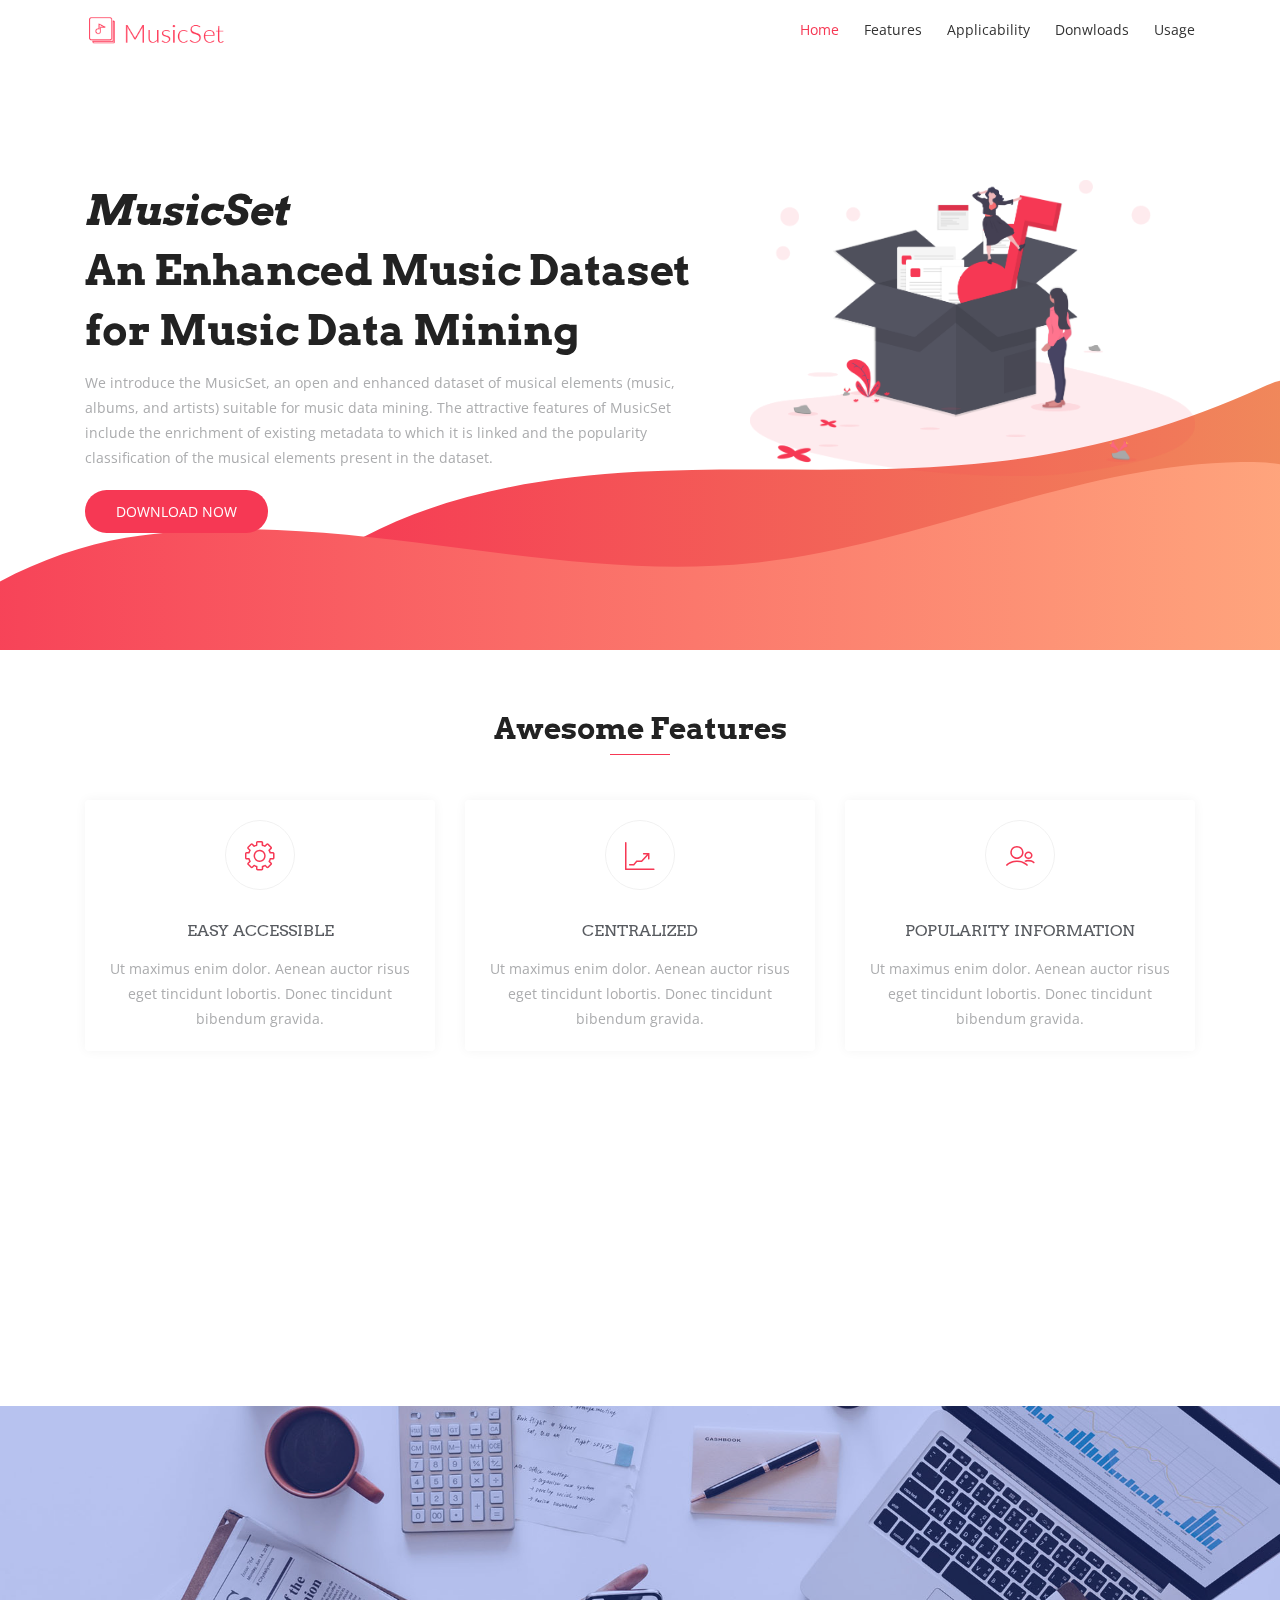
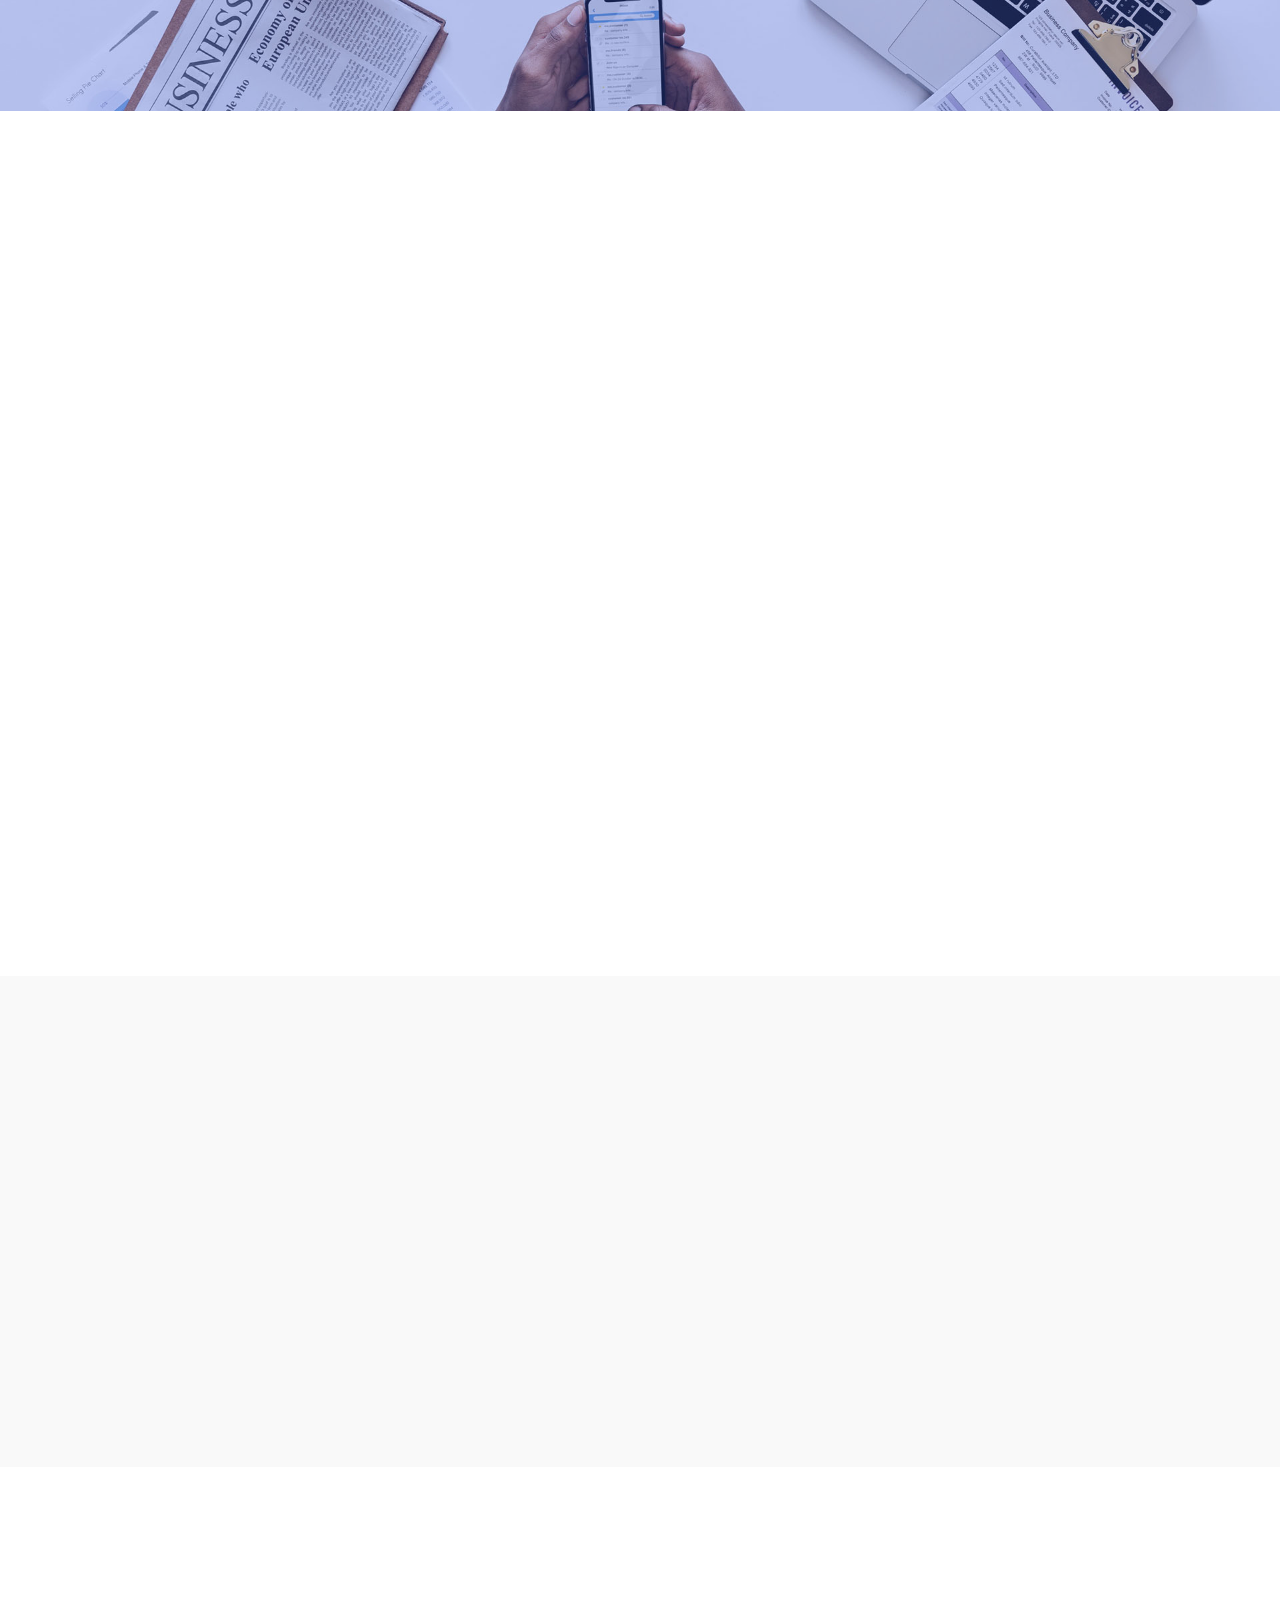
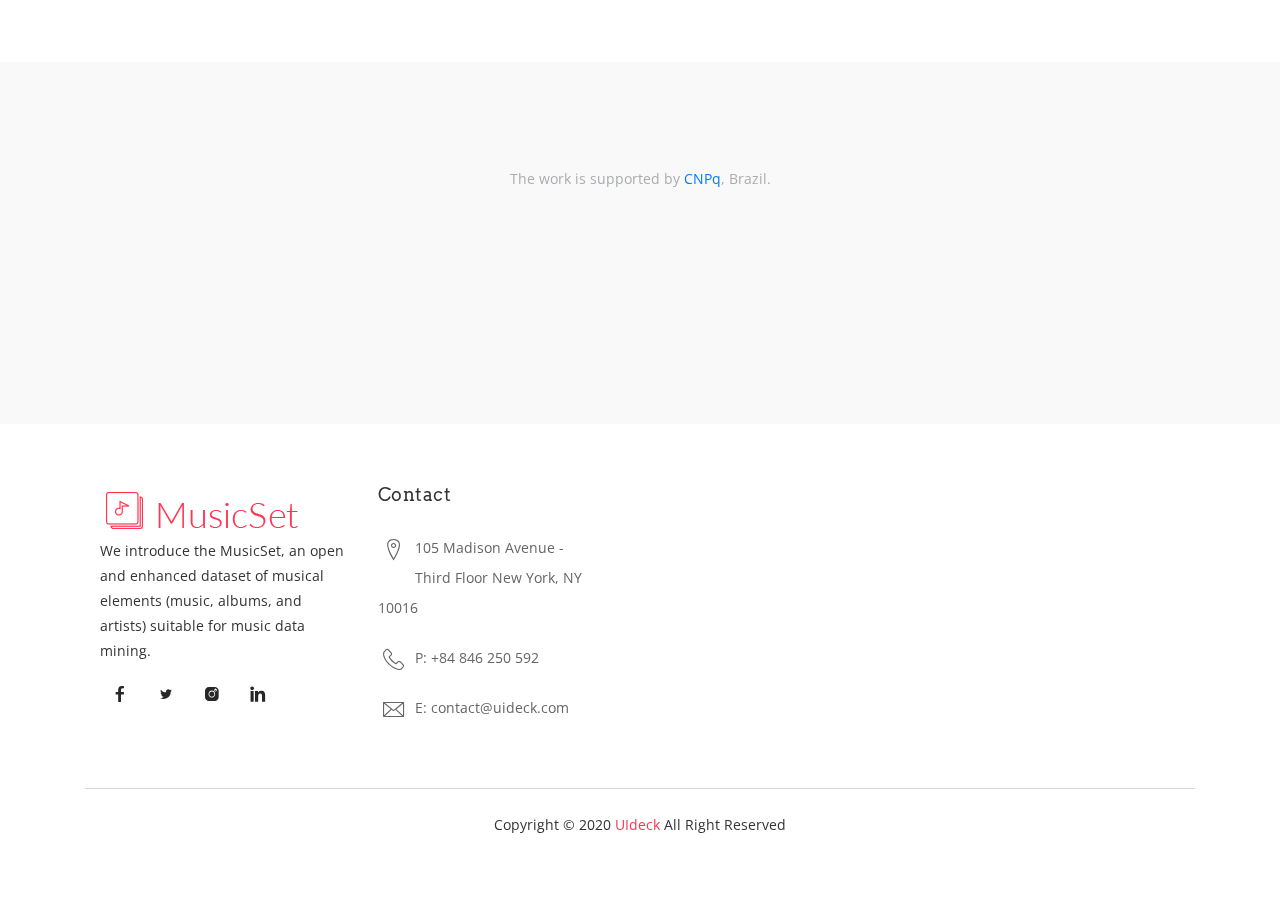
<file: index.html>
<!DOCTYPE html>
<html lang="en">
  <head>
    <!-- Required meta tags -->
    <meta charset="utf-8">
    <meta name="viewport" content="width=device-width, initial-scale=1, shrink-to-fit=no">

    <title>MusicSet - An Enhanced Music Dataset for Music Data Mining</title>

    <!-- Bootstrap CSS -->
    <link rel="stylesheet" href="assets/css/bootstrap.min.css" >
    <!-- Icon -->
    <link rel="stylesheet" href="assets/fonts/line-icons.css">
    <!-- Owl carousel -->
    <link rel="stylesheet" href="assets/css/owl.carousel.min.css">
    <link rel="stylesheet" href="assets/css/owl.theme.css">
    
    <!-- Animate -->
    <link rel="stylesheet" href="assets/css/animate.css">
    <!-- Main Style -->
    <link rel="stylesheet" href="assets/css/main.css">
    <!-- Responsive Style -->
    <link rel="stylesheet" href="assets/css/responsive.css">

  </head>
  <body>

    <!-- Header Area wrapper Starts -->
    <header id="header-wrap">
      <!-- Navbar Start -->
      <nav class="navbar navbar-expand-md bg-inverse fixed-top scrolling-navbar">
        <div class="container">
          <!-- Brand and toggle get grouped for better mobile display -->
          <a href="index.html" class="navbar-brand"><img src="assets/img/logo.png" alt=""></a>       
          <button class="navbar-toggler" type="button" data-toggle="collapse" data-target="#navbarCollapse" aria-controls="navbarCollapse" aria-expanded="false" aria-label="Toggle navigation">
            <i class="lni-menu"></i>
          </button>
          <div class="collapse navbar-collapse" id="navbarCollapse">
            <ul class="navbar-nav mr-auto w-100 justify-content-end clearfix">
              <li class="nav-item active">
                <a class="nav-link" href="#hero-area">
                  Home
                </a>
              </li>
              <li class="nav-item">
                <a class="nav-link" href="#services">
                  Features
                </a>
              </li>
              <li class="nav-item">
                <a class="nav-link" href="#feature">
                  Applicability
                </a>
              </li>
              <li class="nav-item">
                <a class="nav-link" href="#downloads">
                  Donwloads
                </a>
              </li>
              <li class="nav-item">
                <a class="nav-link" href="#usage">
                  Usage
                </a>
              </li>
            </ul>
          </div>
        </div>
      </nav>
      <!-- Navbar End -->

      <!-- Hero Area Start -->
      <div id="hero-area" class="hero-area-bg">
        <div class="container">      
          <div class="row">
            <div class="col-lg-7 col-md-12 col-sm-12 col-xs-12">
              <div class="contents">
                <h2 class="head-title"><em>MusicSet</em><br>An Enhanced Music Dataset for Music Data Mining</h2>
                <p>We introduce the MusicSet, an open and enhanced dataset of musical elements (music, albums, and artists) suitable for music data mining. The attractive features of MusicSet include the enrichment of existing metadata to which it is linked and the popularity classification of the musical elements present in the dataset.</p>
                <div class="header-button">
                  <a href="#download" class="btn btn-common">Download Now</i></a>
                  <!-- <a href="#data" class="btn btn-border video-popup">Learn More</i></a> -->
                </div>
              </div>
            </div>
            <div class="col-lg-5 col-md-12 col-sm-12 col-xs-12">
              <div class="intro-img">
                <img class="img-fluid" src="assets/img/intro-mobile.png" alt="">
              </div>            
            </div>
          </div> 
        </div> 
      </div>
      <!-- Hero Area End -->

    </header>
    <!-- Header Area wrapper End -->

    <!-- Services Section Start -->
    <section id="services" class="section-padding">
      <div class="container">
        <div class="section-header text-center">
          <h2 class="section-title wow fadeInDown" data-wow-delay="0.3s">Awesome Features</h2>
          <div class="shape wow fadeInDown" data-wow-delay="0.3s"></div>
        </div>
        <div class="row">
          <!-- Services item -->
          <div class="col-md-6 col-lg-4 col-xs-12">
            <div class="services-item wow fadeInRight" data-wow-delay="0.3s">
              <div class="icon">
                <i class="lni-cog"></i>
              </div>
              <div class="services-content">
                <h3><a href="#">Easy Accessible</a></h3>
                <p>Ut maximus enim dolor. Aenean auctor risus eget tincidunt lobortis. Donec tincidunt bibendum gravida. </p>
              </div>
            </div>
          </div>
          <!-- Services item -->
          <div class="col-md-6 col-lg-4 col-xs-12">
            <div class="services-item wow fadeInRight" data-wow-delay="0.6s">
              <div class="icon">
                <i class="lni-stats-up"></i>
              </div>
              <div class="services-content">
                <h3><a href="#">Centralized</a></h3>
                <p>Ut maximus enim dolor. Aenean auctor risus eget tincidunt lobortis. Donec tincidunt bibendum gravida. </p>
              </div>
            </div>
          </div>
          <!-- Services item -->
          <div class="col-md-6 col-lg-4 col-xs-12">
            <div class="services-item wow fadeInRight" data-wow-delay="0.9s">
              <div class="icon">
                <i class="lni-users"></i>
              </div>
              <div class="services-content">
                <h3><a href="#">Popularity Information</a></h3>
                <p>Ut maximus enim dolor. Aenean auctor risus eget tincidunt lobortis. Donec tincidunt bibendum gravida. </p>
              </div>
            </div>
          </div>
          <!-- Services item -->
          <div class="col-md-6 col-lg-4 col-xs-12">
            <div class="services-item wow fadeInRight" data-wow-delay="1.2s">
              <div class="icon">
                <i class="lni-layers"></i>
              </div>
              <div class="services-content">
                <h3><a href="#">Enriched Metadata</a></h3>
                <p>Ut maximus enim dolor. Aenean auctor risus eget tincidunt lobortis. Donec tincidunt bibendum gravida. </p>
              </div>
            </div>
          </div>
          <!-- Services item -->
          <div class="col-md-6 col-lg-4 col-xs-12">
            <div class="services-item wow fadeInRight" data-wow-delay="1.5s">
              <div class="icon">
                <i class="lni-mobile"></i>
              </div>
              <div class="services-content">
                <h3><a href="#">Acoustic Resources</a></h3>
                <p>Ut maximus enim dolor. Aenean auctor risus eget tincidunt lobortis. Donec tincidunt bibendum gravida. </p>
              </div>
            </div>
          </div>
          <!-- Services item -->
          <div class="col-md-6 col-lg-4 col-xs-12">
            <div class="services-item wow fadeInRight" data-wow-delay="1.8s">
              <div class="icon">
                <i class="lni-rocket"></i>
              </div>
              <div class="services-content">
                <h3><a href="#">Lyrical Resources</a></h3>
                <p>Ut maximus enim dolor. Aenean auctor risus eget tincidunt lobortis. Donec tincidunt bibendum gravida. </p>
              </div>
            </div>
          </div>
        </div>
      </div>
    </section>
    <!-- Services Section End -->

    <!-- Counter Section Start -->
    <section id="counter" class="section-padding">
      <div class="overlay"></div>
      <div class="container">
        <div class="row justify-content-between">
          <div class="col-lg-12 col-md-12 col-xs-12">
            <div class="row">
              <!-- Start counter -->
              <div class="col-lg-3 col-md-6 col-xs-12">
                <div class="counter-box wow fadeInUp" data-wow-delay="0.2s">
                  <div class="icon-o"><i class="lni-users"></i></div>
                  <div class="fact-count">
                    <h3><span class="counter">20,772</span></h3>
                    <p>Songs</p>
                  </div>
                </div>
              </div>
              <!-- End counter -->
              <!-- Start counter -->
              <div class="col-lg-3 col-md-6 col-xs-12">
                <div class="counter-box wow fadeInUp" data-wow-delay="0.4s">
                  <div class="icon-o"><i class="lni-emoji-smile"></i></div>
                  <div class="fact-count">
                    <h3><span class="counter">10,988</span></h3>
                    <p>Artists</p>
                  </div>
                </div>
              </div>
              <!-- End counter -->
              <!-- Start counter -->
              <div class="col-lg-3 col-md-6 col-xs-12">
                <div class="counter-box wow fadeInUp" data-wow-delay="0.6s">
                  <div class="icon-o"><i class="lni-download"></i></div>
                  <div class="fact-count">
                    <h3><span class="counter">25,378</span></h3>
                    <p>Albums</p>
                  </div>
                </div>
              </div>
              <!-- End counter -->
              <!-- Start counter -->
              <div class="col-lg-3 col-md-6 col-xs-12">
                <div class="counter-box wow fadeInUp" data-wow-delay="0.8s">
                  <div class="icon-o"><i class="lni-thumbs-up"></i></div>
                  <div class="fact-count">
                    <h3><span class="counter">20</span>GB</h3>
                    <p>Size</p>
                  </div>
                </div>
              </div>
              <!-- End counter -->
            </div>
          </div>
        </div>
      </div>
    </section>
    <!-- Counter Section End -->

    <!-- Features Section Start -->
    <section id="feature" class="section-padding">
      <div class="container">
        <div class="section-header text-center">          
          <h2 class="section-title wow fadeInDown" data-wow-delay="0.3s">Applicability</h2>
          <div class="shape wow fadeInDown" data-wow-delay="0.3s"></div>
        </div>
        <div class="row">
          <div class="col-lg-4 col-md-12 col-sm-12 col-xs-12">
            <div class="content-left">
              <div class="box-item wow fadeInLeft" data-wow-delay="0.3s">
                <span class="icon">
                  <i class="lni-rocket"></i>
                </span>
                <div class="text">
                  <h4>Bootstrap 4 Based</h4>
                  <p>Lorem Ipsum is simply dummy text of the printing and typesetting industry.</p>
                </div>
              </div>
              <div class="box-item wow fadeInLeft" data-wow-delay="0.6s">
                <span class="icon">
                  <i class="lni-laptop-phone"></i>
                </span>
                <div class="text">
                  <h4>Fully Responsive</h4>
                  <p>Lorem Ipsum is simply dummy text of the printing and typesetting industry.</p>
                </div>
              </div>
              <div class="box-item wow fadeInLeft" data-wow-delay="0.9s">
                <span class="icon">
                  <i class="lni-cog"></i>
                </span>
                <div class="text">
                  <h4>HTML5, CSS3 & SASS</h4>
                  <p>Lorem Ipsum is simply dummy text of the printing and typesetting industry</p>
                </div>
              </div>
            </div>
          </div>
          <div class="col-lg-4 col-md-12 col-sm-12 col-xs-12">
            <div class="show-box wow fadeInUp" data-wow-delay="0.3s">
              <img src="assets/img/feature/intro-mobile.png" alt="">
            </div>
          </div>
          <div class="col-lg-4 col-md-12 col-sm-12 col-xs-12">
            <div class="content-right">
              <div class="box-item wow fadeInRight" data-wow-delay="0.3s">
                <span class="icon">
                  <i class="lni-leaf"></i>
                </span>
                <div class="text">
                  <h4>Modern Design</h4>
                  <p>Lorem Ipsum is simply dummy text of the printing and typesetting industry</p>
                </div>
              </div>
              <div class="box-item wow fadeInRight" data-wow-delay="0.6s">
                <span class="icon">
                  <i class="lni-layers"></i>
                </span>
                <div class="text">
                  <h4>Multi-purpose Template</h4>
                  <p>Lorem Ipsum is simply dummy text of the printing and typesetting industry.</p>
                </div>
              </div>
              <div class="box-item wow fadeInRight" data-wow-delay="0.9s">
                <span class="icon">
                  <i class="lni-leaf"></i>
                </span>
                <div class="text">
                  <h4>Working Contact Form</h4>
                  <p>Lorem Ipsum is simply dummy text of the printing and typesetting industry.</p>
                </div>
              </div>
            </div>
          </div>
        </div>
      </div>
    </section>
    <!-- Features Section End -->   

    <!-- About Section start -->
    <div id="downloads" class="about-area section-padding bg-gray">
      <div class="container">
        <div class="row">
          <div class="col-lg-6 col-md-12 col-xs-12 info">
            <div class="about-wrapper wow fadeInLeft" data-wow-delay="0.3s">
              <div>
                <div class="site-heading">
                  <p class="mb-3">Donwloads</p>
                  <h2 class="section-title">Detailed Statistics of your Company</h2>
                </div>
                <div class="content">
                  <p>
                    Praesent imperdiet, tellus et euismod euismod, risus lorem euismod erat, at finibus neque odio quis metus. Donec vulputate arcu quam. Morbi quis tincidunt ligula. Sed rutrum tincidunt pretium. Mauris auctor, purus a pulvinar fermentum, odio dui vehicula lorem, nec pharetra justo risus quis mi. Ut ac ex sagittis, viverra nisl vel, rhoncus odio. 
                  </p>
                  <a href="#" class="btn btn-common mt-3">Read More</a>
                </div>
              </div>
            </div>
          </div>
          <div class="col-lg-6 col-md-12 col-xs-12 wow fadeInRight" data-wow-delay="0.3s">
            <img class="img-fluid" src="assets/img/about/img-1.png" alt="" >
          </div>
        </div>
      </div>
    </div>
    <!-- About Section End -->

    <!-- Usage Section Start -->
    <section id="usage" class="section-padding">
      <div class="container">
        <div class="section-header text-center">
          <h2 class="section-title wow fadeInDown" data-wow-delay="0.3s">Usage</h2>
          <div class="shape wow fadeInDown" data-wow-delay="0.3s"></div>
        </div>
        <div class="row">
        </div>
      </div>
    </section>

    <div id="usage" class="section-padding bg-gray">
      <div class="container">
        <div class="section-header text-center">
          <h2 class="section-title wow fadeInDown" data-wow-delay="0.3s">Acknowledgments</h2>
          <p>The work is supported by <a href="http://www.cnpq.br/">CNPq</a>, Brazil.</p>
        </div>
        <div class="row text-align-">
          <div class="col-lg-3 col-md-3 col-xs-12 wow fadeInUp" data-wow-delay="0.3s">
            <div class="client-item-wrapper">
              <a href="http://www.cnpq.br/"><img class="img-fluid" src="assets/img/institutions/cnpq.svg" alt="cnpq"></a>
            </div>
          </div>
          <div class="col-lg-3 col-md-3 col-xs-12 wow fadeInUp" data-wow-delay="0.6s">
            <div class="client-item-wrapper">
              <a href="http://www.labcsx.dcc.ufmg.br/doku.php?id=start"><img class="img-fluid" src="assets/img/institutions/logo_lab.svg" alt="labcsx"></a>
            </div>
          </div>
          <div class="col-lg-3 col-md-3 col-xs-12 wow fadeInUp" data-wow-delay="0.9s">
            <div class="client-item-wrapper">
              <a href="http://www.dcc.ufmg.br/"><img class="img-fluid" src="assets/img/institutions/dcc.svg" alt="dcc"></a>
            </div>
          </div>
          <div class="col-lg-3 col-md-3 col-xs-12 wow fadeInUp" data-wow-delay="1.2s">
            <div class="client-item-wrapper">
              <a href="http://www.ufmg.br/"><img class="img-fluid"  src="assets/img/institutions/ufmg.svg" alt="ufmg"></a>
            </div>
          </div>
        </div>
      </div>
    </div>
    <!-- Usage Section End -->


    <!-- Footer Section Start -->
    <footer id="footer" class="footer-area section-padding">
      <div class="container">
        <div class="container">
          <div class="row">
            <div class="col-lg-3 col-md-6 col-sm-6 col-xs-6 col-mb-12">
              <div class="widget">
                <h3 class="footer-logo"><img src="assets/img/logo.png" alt=""></h3>
                <div class="textwidget">
                  <p>We introduce the MusicSet, an open and enhanced dataset of musical elements (music, albums, and artists) suitable for music data mining.</p>
                </div>
                <div class="social-icon">
                  <a class="facebook" href="#"><i class="lni-facebook-filled"></i></a>
                  <a class="twitter" href="#"><i class="lni-twitter-filled"></i></a>
                  <a class="instagram" href="#"><i class="lni-instagram-filled"></i></a>
                  <a class="linkedin" href="#"><i class="lni-linkedin-filled"></i></a>
                </div>
              </div>
            </div>
            <div class="col-lg-3 col-md-6 col-sm-12 col-xs-12">
              <h3 class="footer-titel">Contact</h3>
              <ul class="address">
                <li>
                  <a href="#"><i class="lni-map-marker"></i> 105 Madison Avenue - <br> Third Floor New York, NY 10016</a>
                </li>
                <li>
                  <a href="#"><i class="lni-phone-handset"></i> P: +84 846 250 592</a>
                </li>
                <li>
                  <a href="#"><i class="lni-envelope"></i> E: contact@uideck.com</a>
                </li>
              </ul>
            </div>
          </div>
        </div>  
      </div> 
      <div id="copyright">
        <div class="container">
          <div class="row">
            <div class="col-md-12">
              <div class="copyright-content">
                <p>Copyright © 2020 <a rel="nofollow" href="https://uideck.com">UIdeck</a> All Right Reserved</p>
              </div>
            </div>
          </div>
        </div>
      </div>   
    </footer> 
    <!-- Footer Section End -->

    <!-- Go to Top Link -->
    <a href="#" class="back-to-top">
    	<i class="lni-arrow-up"></i>
    </a>
    
    <!-- Preloader -->
    <div id="preloader">
      <div class="loader" id="loader-1"></div>
    </div>
    <!-- End Preloader -->
    
    <!-- jQuery first, then Popper.js, then Bootstrap JS -->
    <script src="assets/js/jquery-min.js"></script>
    <script src="assets/js/popper.min.js"></script>
    <script src="assets/js/bootstrap.min.js"></script>
    <script src="assets/js/owl.carousel.min.js"></script>
    <script src="assets/js/wow.js"></script>
    <script src="assets/js/jquery.nav.js"></script>
    <script src="assets/js/scrolling-nav.js"></script>
    <script src="assets/js/jquery.easing.min.js"></script>  
    <script src="assets/js/main.js"></script>
    <script src="assets/js/form-validator.min.js"></script>
    <script src="assets/js/contact-form-script.min.js"></script>
      
  </body>
</html>
</file>
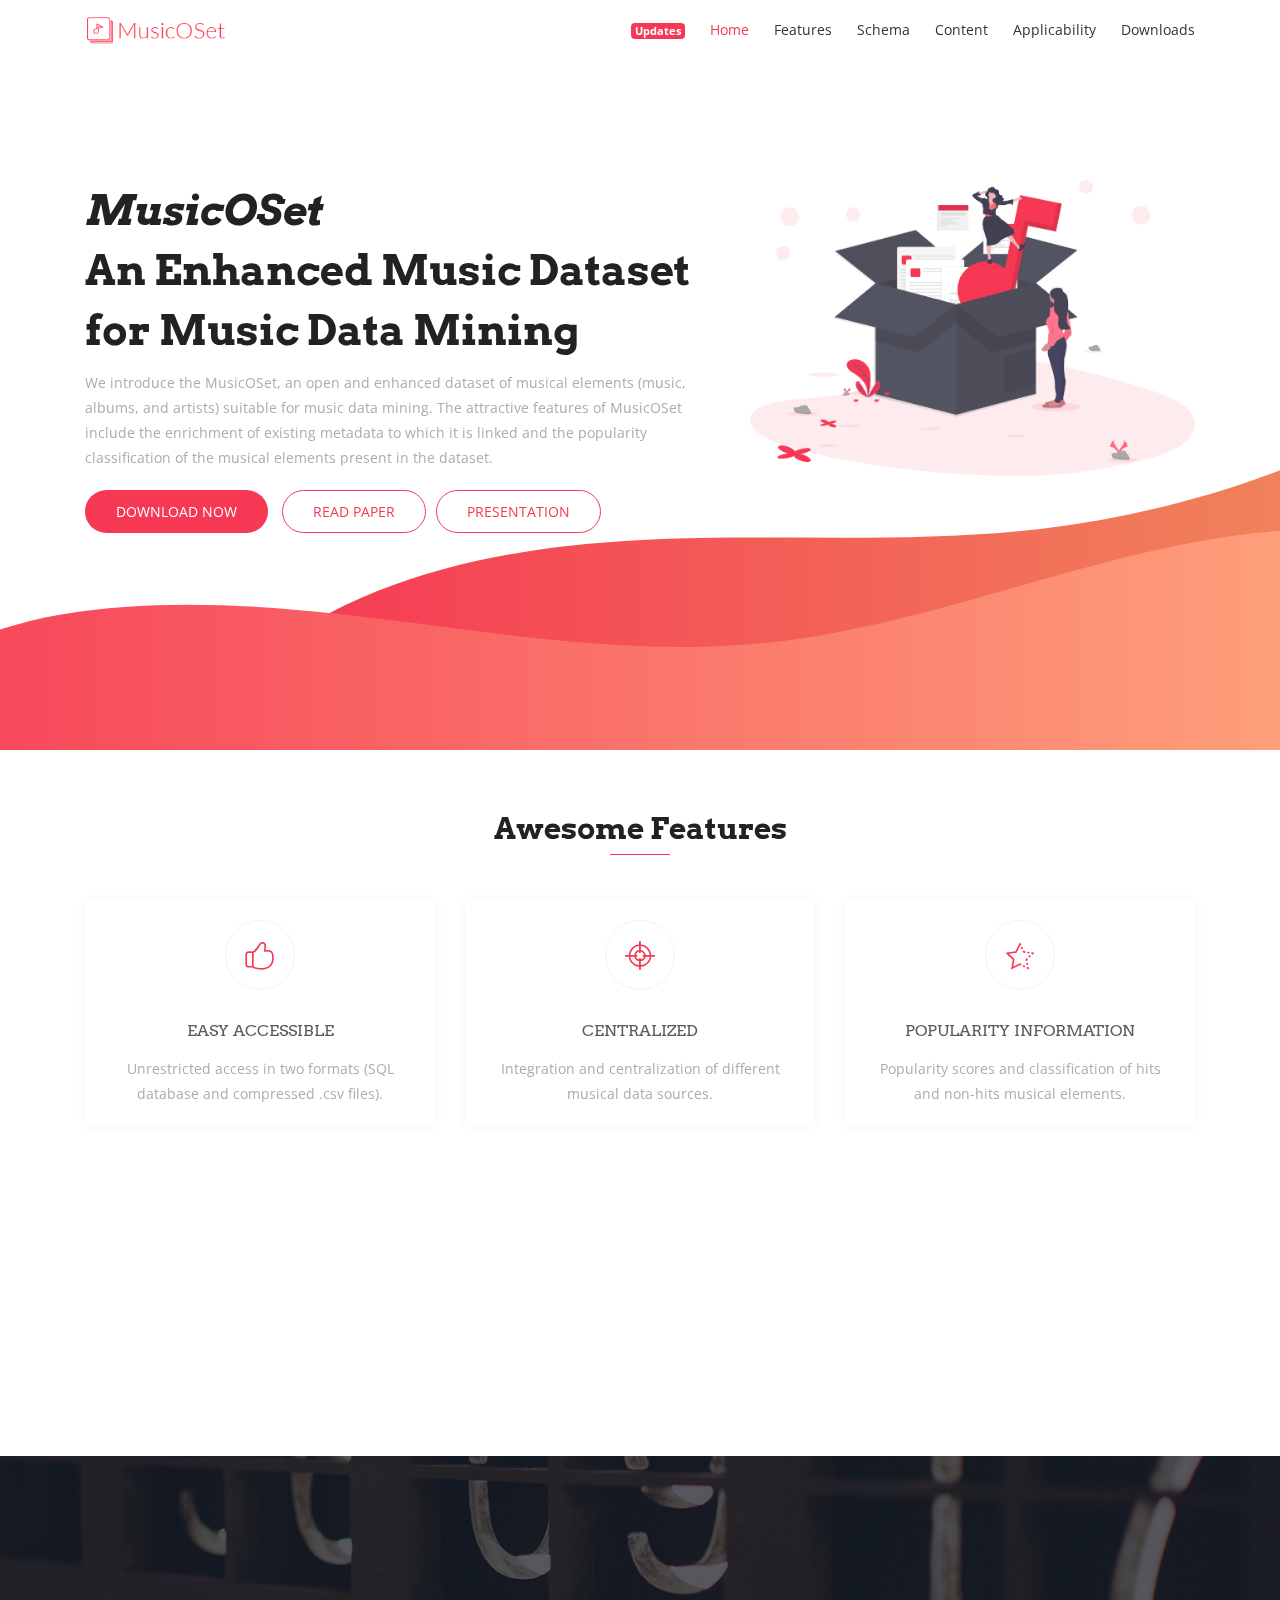
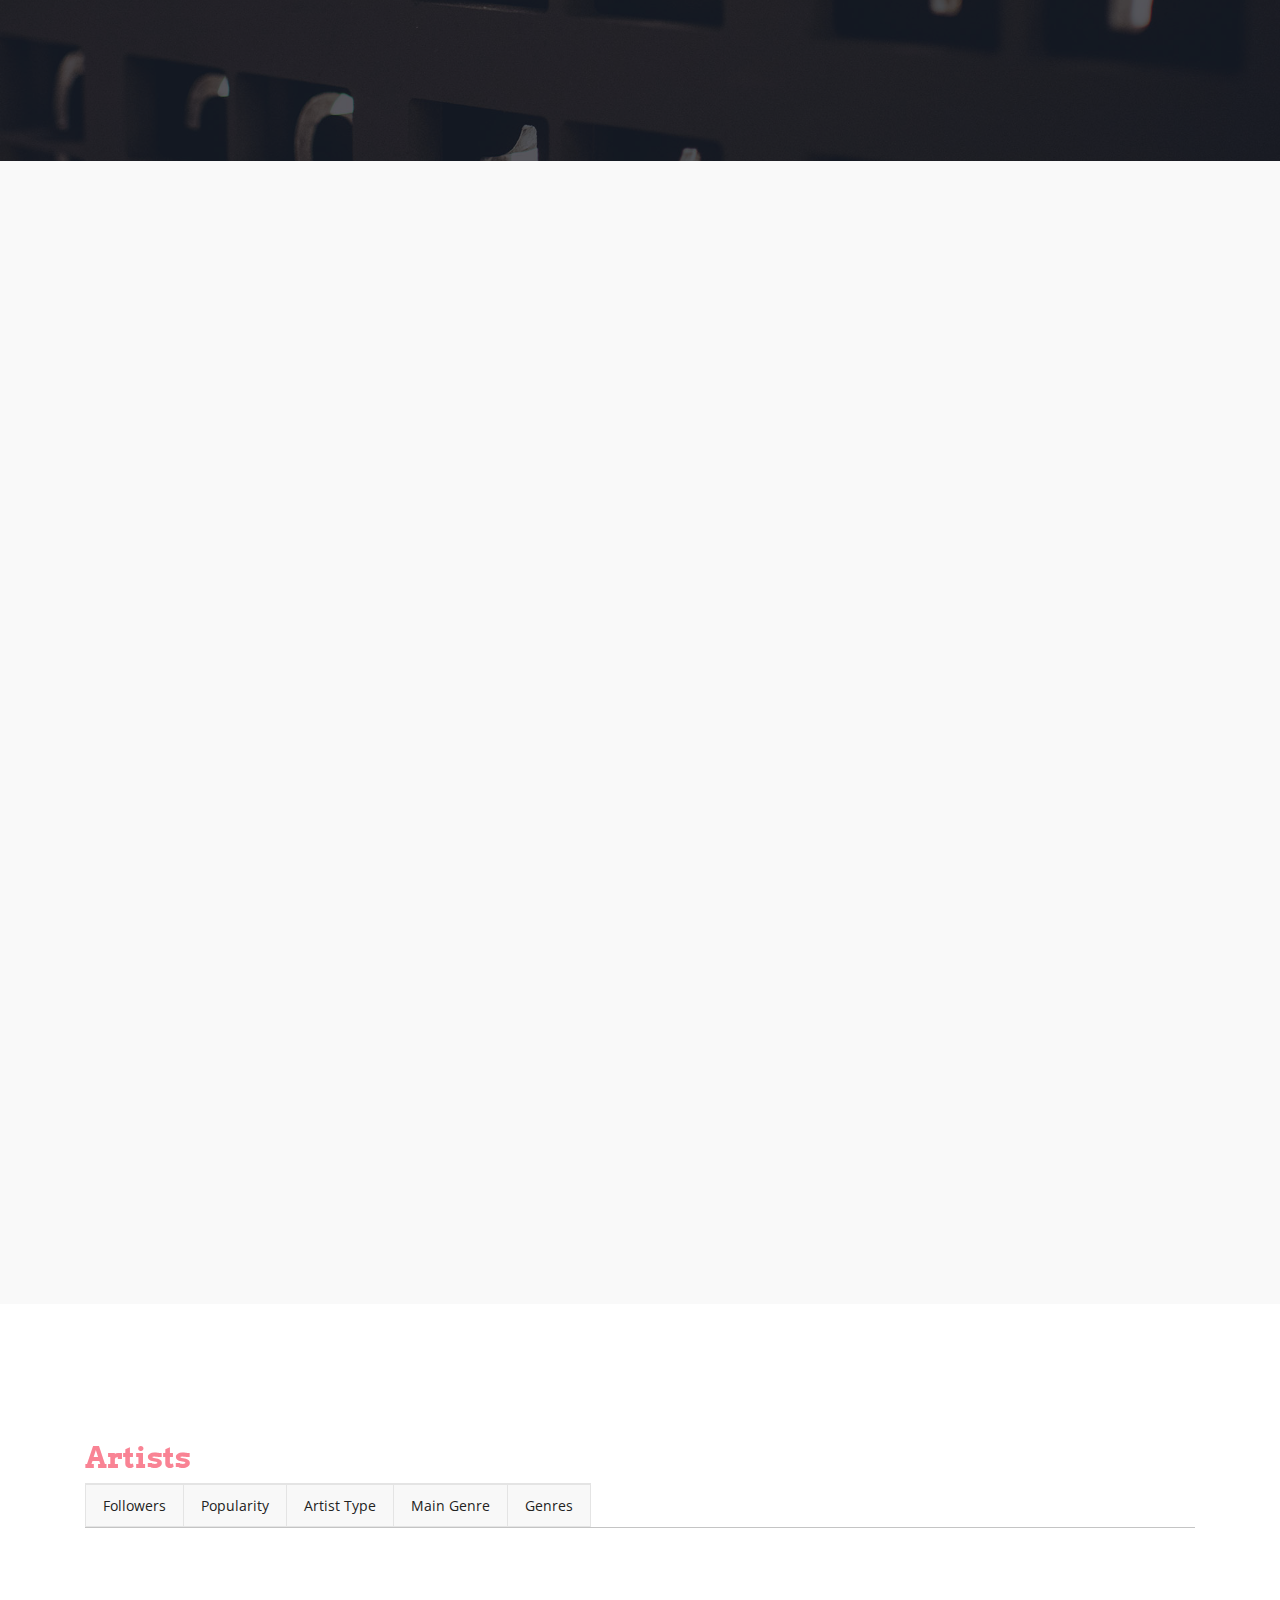
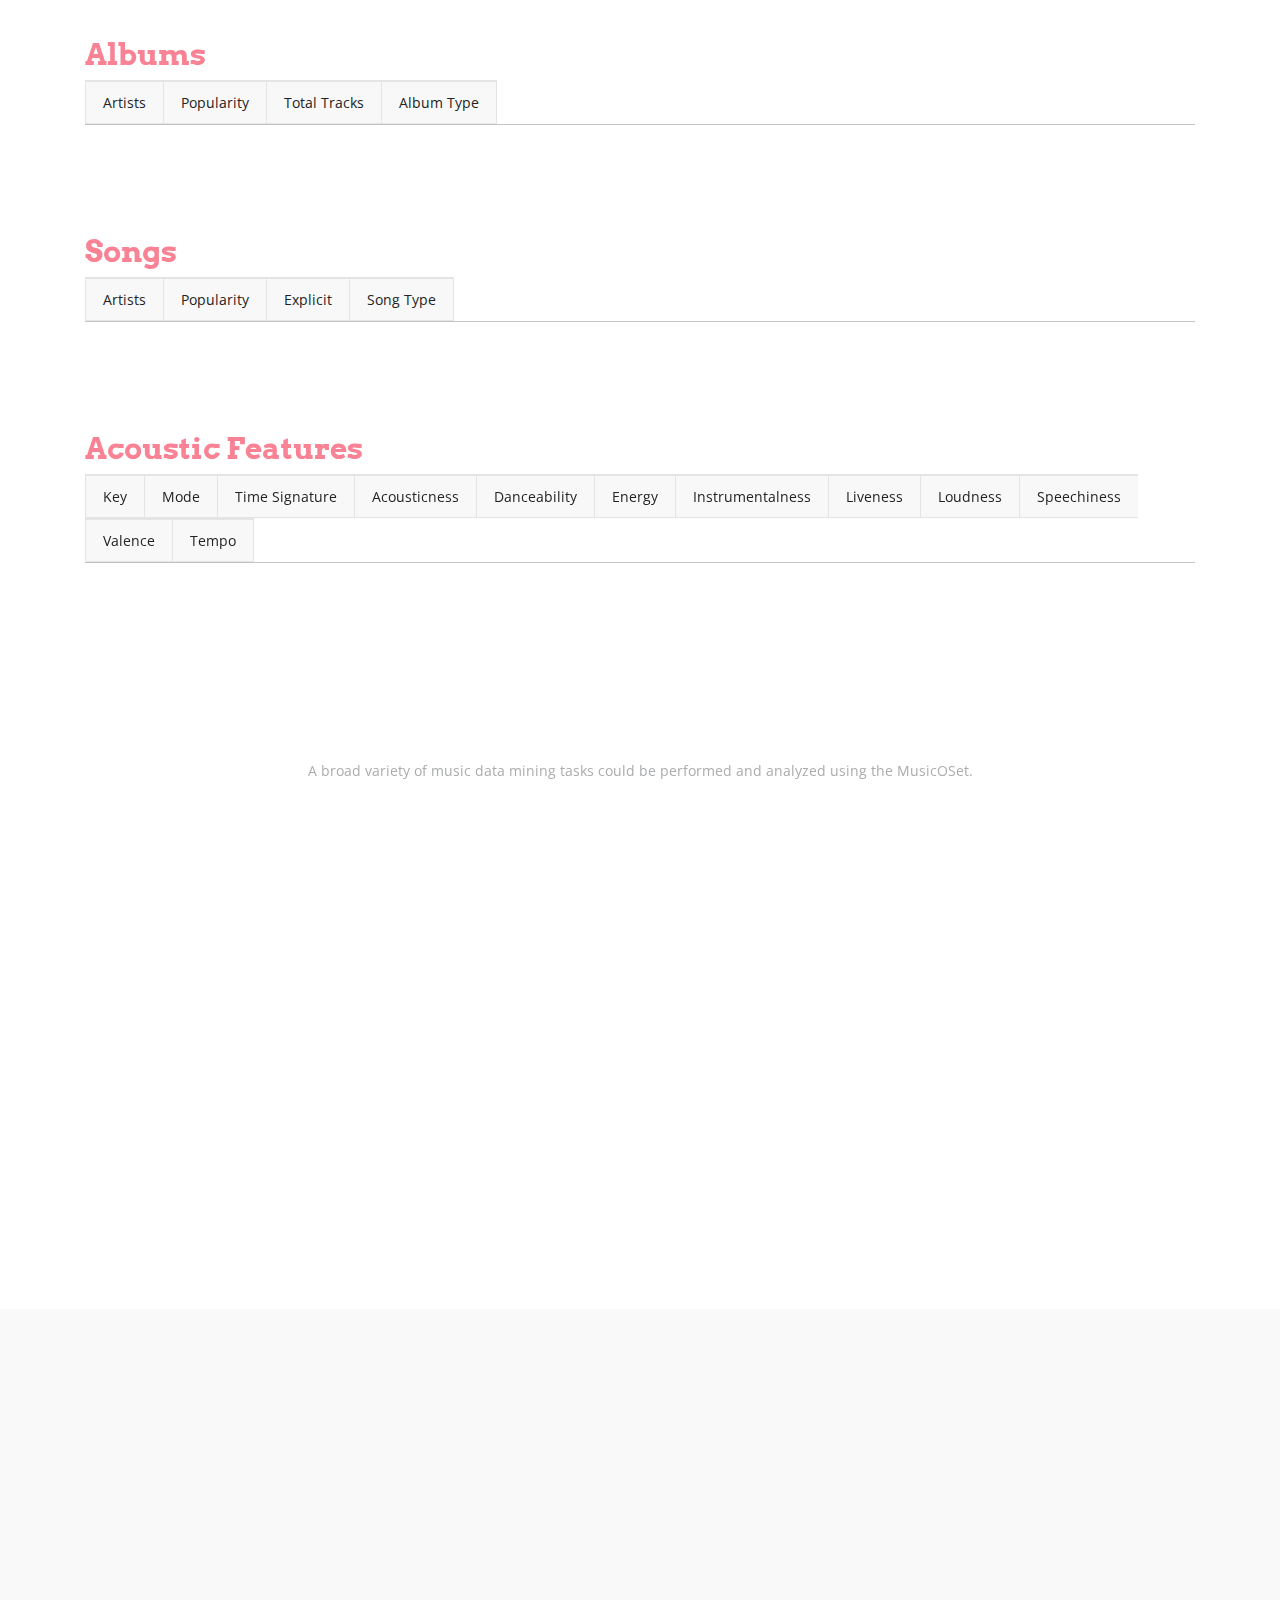
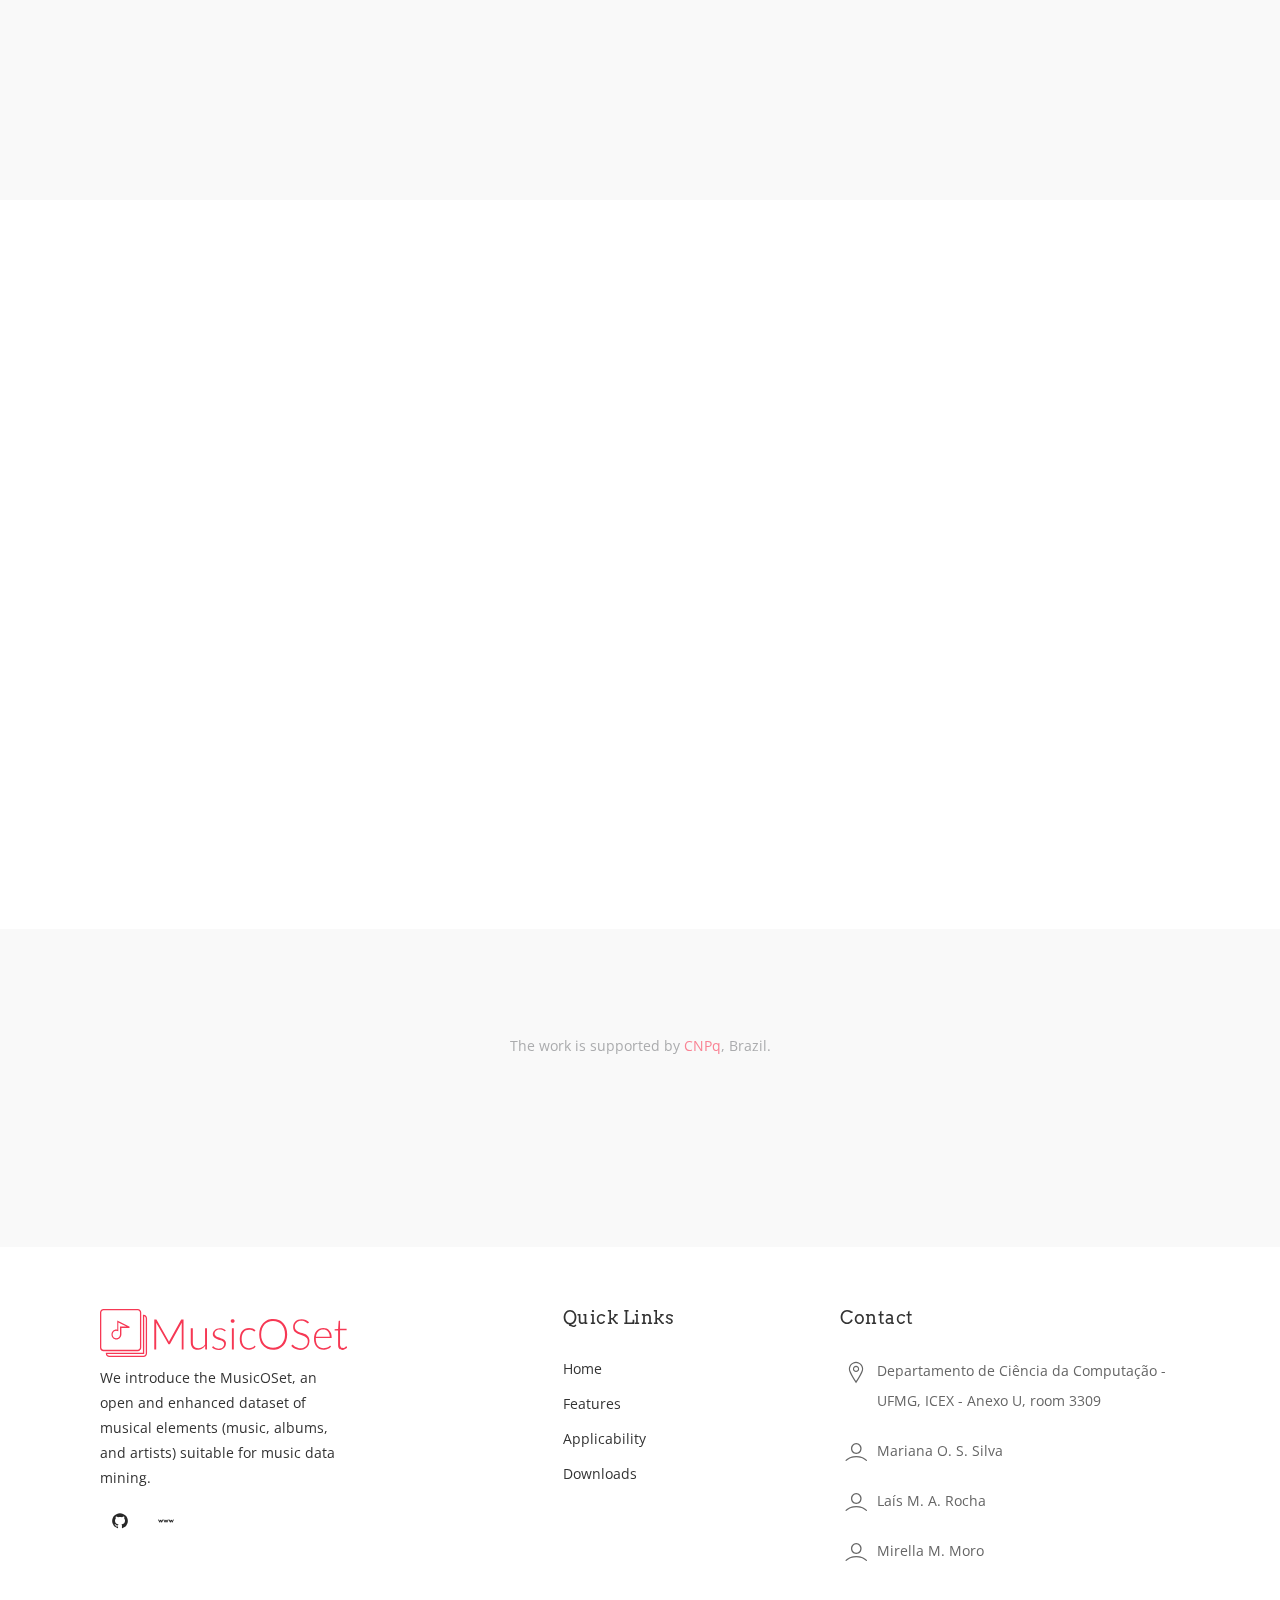
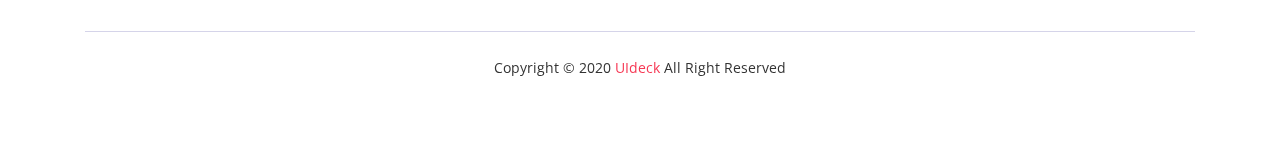
<file: docs/index.html>
<!DOCTYPE html>
<html lang="en">
  <head>
    <!-- Required meta tags -->
    <meta charset="utf-8">
    <meta name="HandheldFriendly" content="true"/>
    <meta name="MobileOptimized" content="width"/>
    <meta name="viewport" content="width=device-width, initial-scale=1, maximum-scale=1,  shrink-to-fit=no">
    <meta name="keywords" content="DSW2019, MusicOSet, dataset, music, music data mining, music data">
    <meta name="author" content="Mariana O. S. Silva"/>

    <title>MusicOSet - An Enhanced Music Dataset for Music Data Mining</title>
    <!-- favicon -->
    <link href="favicon.png" rel=icon>

    <!-- Bootstrap CSS -->
    <link rel="stylesheet" href="assets/css/bootstrap.min.css" >
    <!-- Icon -->
    <link rel="stylesheet" href="assets/fonts/line-icons.css">
    <!-- Slicknav -->
    <link rel="stylesheet" href="assets/css/slicknav.css">
    <!-- Owl carousel -->
    <link rel="stylesheet" href="assets/css/owl.carousel.min.css">
    <link rel="stylesheet" href="assets/css/owl.theme.css">
    
    <link rel="stylesheet" href="assets/css/magnific-popup.css">
    <link rel="stylesheet" href="assets/css/nivo-lightbox.css">
    <!-- Animate -->
    <link rel="stylesheet" href="assets/css/animate.css">
    <!-- Main Style -->
    <link rel="stylesheet" href="assets/css/main.css">
    <!-- Responsive Style -->
    <link rel="stylesheet" href="assets/css/responsive.css">
  </head>

  <body>

    <!-- Header Area wrapper Starts -->
    <header id="header-wrap">
      <!-- Navbar Start -->
      <nav class="navbar navbar-expand-md bg-inverse fixed-top scrolling-navbar">
        <div class="container">
          <!-- Brand and toggle get grouped for better mobile display -->
          <a href="index.html" class="navbar-brand"><img src="assets/img/logo.png"></a>       
          <button class="navbar-toggler" type="button" data-toggle="collapse" data-target="#navbarCollapse" aria-controls="navbarCollapse" aria-expanded="false" aria-label="Toggle navigation">
            <i class="lni-menu"></i>
          </button>
          <div class="collapse navbar-collapse" id="navbarCollapse">
            <ul class="navbar-nav mr-auto w-100 justify-content-end clearfix">
              <li class="nav-item">
                <a class="nav-link" href="updates.html">
                  <span class="badge badge-warning">Updates</span>
                </a>
              </li>
              <li class="nav-item active">
                <a class="nav-link" href="#hero-area">
                  Home
                </a>
              </li>
              <li class="nav-item">
                <a class="nav-link" href="#services">
                  Features
                </a>
              </li>
              <li class="nav-item">
                <a class="nav-link" href="#schema">
                  Schema
                </a>
              </li>
              <li class="nav-item">
                <a class="nav-link" href="#content">
                  Content
                </a>
              </li>
              <li class="nav-item">
                <a class="nav-link" href="#blog">
                  Applicability
                </a>
              </li>
              <li class="nav-item">
                <a class="nav-link" href="#downloads">
                  Downloads
                </a>
              </li>
            </ul>
          </div>
        </div>
      </nav>
      <!-- Navbar End -->

      <!-- Hero Area Start -->
      <div id="hero-area" class="hero-area-bg">
        <div class="container">      
          <div class="row">
            <div class="col-lg-7 col-md-12 col-sm-12 col-xs-12">
              <div class="contents">
                <h2 class="head-title"><em>MusicOSet</em><br>An Enhanced Music Dataset for Music Data Mining</h2>
                <p>We introduce the MusicOSet, an open and enhanced dataset of musical elements (music, albums, and artists) suitable for music data mining. The attractive features of MusicOSet include the enrichment of existing metadata to which it is linked and the popularity classification of the musical elements present in the dataset.</p>
                <div class="header-button">
                  <a href="#downloads" class="btn btn-common">Download Now</i></a>
                  <a href="assets/data/paper.pdf" class="btn btn-border video-popup">Read Paper</i></a><a href="assets/data/presentation.pdf" class="btn btn-border video-popup">Presentation</i></a>
                </div>
              </div>
            </div>
            <div class="col-lg-5 col-md-12 col-sm-12 col-xs-12">
              <div class="intro-img">
                <img class="img-fluid" src="assets/img/intro-mobile.png" alt="">
              </div>            
            </div>
          </div> 
        </div> 
      </div>
      <!-- Hero Area End -->

    </header>
    <!-- Header Area wrapper End -->

    <!-- Services Section Start -->
    <section id="services" class="section-padding">
      <div class="container">
        <div class="section-header text-center">
          <h2 class="section-title wow fadeInDown" data-wow-delay="0.3s">Awesome Features</h2>
          <div class="shape wow fadeInDown" data-wow-delay="0.3s"></div>
        </div>
        <div class="row">
          <!-- Services item -->
          <div class="col-md-6 col-lg-4 col-xs-12">
            <div class="services-item wow fadeInRight" data-wow-delay="0.3s">
              <div class="icon">
                <i class="lni-thumbs-up"></i>
              </div>
              <div class="services-content">
                <h3><a>Easy Accessible</a></h3>
                <p>Unrestricted access in two formats (SQL database and compressed .csv files). </p>
              </div>
            </div>
          </div>
          <!-- Services item -->
          <div class="col-md-6 col-lg-4 col-xs-12">
            <div class="services-item wow fadeInRight" data-wow-delay="0.6s">
              <div class="icon">
                <i class="lni-target"></i>
              </div>
              <div class="services-content">
                <h3><a>Centralized</a></h3>
                <p>Integration and centralization of different musical data sources. </p>
              </div>
            </div>
          </div>
          <!-- Services item -->
          <div class="col-md-6 col-lg-4 col-xs-12">
            <div class="services-item wow fadeInRight" data-wow-delay="0.9s">
              <div class="icon">
                <i class="lni-star-half"></i>
              </div>
              <div class="services-content">
                <h3><a>Popularity Information</a></h3>
                <p>Popularity scores and classification of hits and non-hits musical elements. </p>
              </div>
            </div>
          </div>
          <!-- Services item -->
          <div class="col-md-6 col-lg-4 col-xs-12">
            <div class="services-item wow fadeInRight" data-wow-delay="1.2s">
              <div class="icon">
                <i class="lni-files"></i>
              </div>
              <div class="services-content">
                <h3><a>Enriched Metadata</a></h3>
                <p>Enriched metadata for music, artists, and albums from the US popular music industry. </p>
              </div>
            </div>
          </div>
          <!-- Services item -->
          <div class="col-md-6 col-lg-4 col-xs-12">
            <div class="services-item wow fadeInRight" data-wow-delay="1.5s">
              <div class="icon">
                <i class="lni-music"></i>
              </div>
              <div class="services-content">
                <h3><a>Acoustic Resources</a></h3>
                <p>Availability of acoustic fingerprints collected directly from <a href="https://developer.spotify.com/">Spotify</a>. </p>
              </div>
            </div>
          </div>
          <!-- Services item -->
          <div class="col-md-6 col-lg-4 col-xs-12">
            <div class="services-item wow fadeInRight" data-wow-delay="1.8s">
              <div class="icon">
                <i class="lni-library"></i>
              </div>
              <div class="services-content">
                <h3><a>Lyrical Resources</a></h3>
                <p>Availability of lyrics resources collected using the <a href="https://github.com/johnwmillr/LyricsGenius">LyricsGenius</a> library. </p>
              </div>
            </div>
          </div>
        </div>
      </div>
    </section>
    <!-- Services Section End -->

    <!-- Counter Section Start -->
    <section id="counter" class="section-padding">
      <div class="overlay"></div>
      <div class="container">
        <div class="row justify-content-between">
          <div class="col-lg-12 col-md-12 col-xs-12">
            <div class="row">
              <!-- Start counter -->
              <div class="col-lg-3 col-md-6 col-xs-12">
                <div class="counter-box wow fadeInUp" data-wow-delay="0.2s">
                  <div class="icon-o"><i class="lni-music"></i></div>
                  <div class="fact-count">
                    <h3><span class="counter">20,405</span></h3>
                    <p>Songs</p>
                  </div>
                </div>
              </div>
              <!-- End counter -->
              <!-- Start counter -->
              <div class="col-lg-3 col-md-6 col-xs-12">
                <div class="counter-box wow fadeInUp" data-wow-delay="0.4s">
                  <div class="icon-o"><i class="lni-users"></i></div>
                  <div class="fact-count">
                    <h3><span class="counter">11,518</span></h3>
                    <p>Artists</p>
                  </div>
                </div>
              </div>
              <!-- End counter -->
              <!-- Start counter -->
              <div class="col-lg-3 col-md-6 col-xs-12">
                <div class="counter-box wow fadeInUp" data-wow-delay="0.6s">
                  <div class="icon-o"><i class="lni-harddrive"></i></div>
                  <div class="fact-count">
                    <h3><span class="counter">26,522</span></h3>
                    <p>Albums</p>
                  </div>
                </div>
              </div>
              <!-- End counter -->
              <!-- Start counter -->
              <div class="col-lg-3 col-md-6 col-xs-12">
                <div class="counter-box wow fadeInUp" data-wow-delay="0.8s">
                  <div class="icon-o"><i class="lni-archive"></i></i></div>
                  <div class="fact-count">
                    <h3><span class="counter">302</span>MB</h3>
                    <p>Size</p>
                  </div>
                </div>
              </div>
              <!-- End counter -->
            </div>
          </div>
        </div>
      </div>
    </section>
    <!-- Counter Section End -->

    <!-- About Section start -->
    <div id="schema" class="about-area section-padding bg-gray">
      <div class="container">
        <div class="row">
          <div class="col-md-12">
            <div class="about-wrapper wow fadeInLeft" data-wow-delay="0.3s">
              <div>
                <div class="site-heading text-center">
                  <h2 class="section-title wow fadeInDown" data-wow-delay="0.3s">Schema</h2>
                  <div class="shape wow fadeInDown" data-wow-delay="0.3s"></div>
                </div>
                <div class="content">
                  <embed type="image/svg+xml" src="assets/img/schema.svg" />
                </div>
              </div>
            </div>
          </div>
        </div>
      </div>
    </div>
    <!-- About Section End -->

    <!-- Content Section -->
     <div id="content" class="section-padding">
      <div class="container">
        <div class="section-header text-center">
          <h2 class="section-title wow fadeInDown" data-wow-delay="0.3s">Content Description</h2>
          <div class="shape wow fadeInDown" data-wow-delay="0.3s"></div>
        </div>
      </div>
      <div class="container">
        <div class="row">
          <div class="col-md-12">
          <h2 class="section-title"><a href="assets\data\artists.html">Artists</a></h2>
              <div class="tab" role="tabpanel">
                  <!-- Nav tabs -->
                  <ul class="nav nav-tabs" role="tablist">
                      <li role="presentation"><a href="#Section1" role="tab" data-toggle="tab">Followers</a></li>
                      <li role="presentation"><a href="#Section2" role="tab" data-toggle="tab">Popularity</a></li>
                      <li role="presentation"><a href="#Section3" role="tab" data-toggle="tab">Artist Type</a></li>
                      <li role="presentation"><a href="#Section4" role="tab" data-toggle="tab">Main Genre</a></li>
                      <li role="presentation"><a href="#Section5" role="tab" data-toggle="tab">Genres</a></li>
                  </ul>
                  <!-- Tab panes -->
                  <div class="tab-content tabs">
                      <div role="tabpanel" class="tab-pane fade in active" id="Section1">
                          <p>Information about the followers of the artist.</p>
                      </div>
                      <div role="tabpanel" class="tab-pane fade" id="Section2">
                          <p>The popularity of the artist. The value will be between 0 and 100, with 100 being the most popular. The artist’s popularity is calculated from the popularity of all the artist’s tracks.</p>
                      </div>
                      <div role="tabpanel" class="tab-pane fade" id="Section3">
                          <p>The type of the artists: one of "singer", "band", "duo" or "rapper".</p>
                      </div>
                      <div role="tabpanel" class="tab-pane fade" id="Section4">
                          <p>The main genre in which the artist is associated with.</p>
                      </div>
                      <div role="tabpanel" class="tab-pane fade" id="Section5">
                          <p>A list of the genres the artist is associated with. For example: "Prog Rock", "Post-Grunge". (If not yet classified, the array is empty.</p>
                      </div>
                  </div>
              </div>
          </div>
        </div>        
      </div>

      <br>

      <div class="container">
        <div class="row">
          <div class="col-md-12">
            <h2 class="section-title"><a href="assets\data\albums.html">Albums</a></h2>
              <div class="tab" role="tabpanel">
                  <!-- Nav tabs -->
                  <ul class="nav nav-tabs" role="tablist">
                      <li role="presentation"><a href="#Section6" role="tab" data-toggle="tab">Artists</a></li>
                      <li role="presentation"><a href="#Section7" role="tab" data-toggle="tab">Popularity</a></li>
                      <li role="presentation"><a href="#Section8" role="tab" data-toggle="tab">Total Tracks</a></li>
                      <li role="presentation"><a href="#Section9" role="tab" data-toggle="tab">Album Type</a></li>
                  </ul>
                  <!-- Tab panes -->
                  <div class="tab-content tabs">
                      <div role="tabpanel" class="tab-pane fade in active" id="Section6">
                          <p>The artists of the album.</p>
                      </div>
                      <div role="tabpanel" class="tab-pane fade" id="Section7">
                          <p>The popularity of the album. The value will be between 0 and 100, with 100 being the most popular. The popularity is calculated from the popularity of the album’s individual tracks.</p>
                      </div>
                      <div role="tabpanel" class="tab-pane fade" id="Section8">
                          <p>The total number of tracks.</p>
                      </div>
                      <div role="tabpanel" class="tab-pane fade" id="Section9">
                          <p>The type of the album: one of "album", "single" or "compilation".</p>
                      </div>
                  </div>
              </div>
          </div>
        </div>        
      </div>

      <br>

      <div class="container">
        <div class="row">
          <div class="col-md-12">
            <h2 class="section-title"><a href="assets\data\songs.html">Songs</a></h2>
              <div class="tab" role="tabpanel">
                  <!-- Nav tabs -->
                  <ul class="nav nav-tabs" role="tablist">
                      <li role="presentation"><a href="#Section12" role="tab" data-toggle="tab">Artists</a></li>
                      <li role="presentation"><a href="#Section13" role="tab" data-toggle="tab">Popularity</a></li>
                      <li role="presentation"><a href="#Section14" role="tab" data-toggle="tab">Explicit</a></li>
                      <li role="presentation"><a href="#Section15" role="tab" data-toggle="tab">Song Type</a></li>
                  </ul>
                  <!-- Tab panes -->
                  <div class="tab-content tabs">
                      <div role="tabpanel" class="tab-pane fade in active" id="Section12">
                          <p>The artists who performed the track.</p>
                      </div>
                      <div role="tabpanel" class="tab-pane fade" id="Section13">
                          <p>The popularity of the track. The value will be between 0 and 100, with 100 being the most popular. The popularity of a track is a value between 0 and 100, with 100 being the most popular. The popularity is calculated by algorithm and is based, in the most part, on the total number of plays the track has had and how recent those plays are. Generally speaking, songs that are being played a lot now will have a higher popularity than songs that were played a lot in the past. Duplicate tracks (e.g. the same track from a single and an album) are rated independently. Artist and album popularity is derived mathematically from track popularity. Note that the popularity value may lag actual popularity by a few days: the value is not updated in real time.</p>
                      </div>
                      <div role="tabpanel" class="tab-pane fade" id="Section14">
                          <p>Whether or not the track has explicit lyrics <mark>true = yes</mark> it does; <mark>false = no</mark> it does not OR unknown.</p>
                      </div>
                      <div role="tabpanel" class="tab-pane fade" id="Section15">
                          <p>The type of the song: one of "solo songs" (with only one artist present in its execution) or "collaborative songs" (where there is more than one artist).</p>
                      </div>
                  </div>
              </div>
          </div>
        </div>        
      </div>

      <br>

      <div class="container">
        <div class="row">
          <div class="col-md-12">
            <h2 class="section-title"><a href="assets\data\acoustic_features.html">Acoustic Features</a></h2>
              <div class="tab" role="tabpanel">
                  <!-- Nav tabs -->
                  <ul class="nav nav-tabs" role="tablist">
                      <li role="presentation"><a href="#Section18" role="tab" data-toggle="tab">Key</a></li>
                      <li role="presentation"><a href="#Section19" role="tab" data-toggle="tab">Mode</a></li>
                      <li role="presentation"><a href="#Section20" role="tab" data-toggle="tab">Time Signature</a></li>
                      <li role="presentation"><a href="#Section21" role="tab" data-toggle="tab">Acousticness</a></li>
                      <li role="presentation"><a href="#Section22" role="tab" data-toggle="tab">Danceability</a></li>
                      <li role="presentation"><a href="#Section23" role="tab" data-toggle="tab">Energy</a></li>
                      <li role="presentation"><a href="#Section24" role="tab" data-toggle="tab">Instrumentalness</a></li>
                      <li role="presentation"><a href="#Section25" role="tab" data-toggle="tab">Liveness</a></li>
                      <li role="presentation"><a href="#Section26" role="tab" data-toggle="tab">Loudness</a></li>
                      <li role="presentation"><a href="#Section27" role="tab" data-toggle="tab">Speechiness</a></li>
                      <li role="presentation"><a href="#Section28" role="tab" data-toggle="tab">Valence</a></li>
                      <li role="presentation"><a href="#Section29" role="tab" data-toggle="tab">Tempo</a></li>
                  </ul>
                  <!-- Tab panes -->
                  <div class="tab-content tabs">
                      <div role="tabpanel" class="tab-pane fade" id="Section18">
                          <p>The estimated overall key of the track. Integers map to pitches using standard <a href="https://en.wikipedia.org/wiki/Pitch_class">Pitch Class</a> notation. If no key was detected, the value is -1.</p>
                      </div>
                      <div role="tabpanel" class="tab-pane fade" id="Section19">
                          <p>Mode indicates the modality (major or minor) of a track, the type of scale from which its melodic content is derived. Major is represented by 1 and minor is 0.</p>
                      </div>
                      <div role="tabpanel" class="tab-pane fade" id="Section20">
                          <p>An estimated overall time signature of a track. The time signature (meter) is a notational convention to specify how many beats are in each bar (or measure).</p>
                      </div>
                      <div role="tabpanel" class="tab-pane fade" id="Section21">
                          <p>A confidence measure from 0.0 to 1.0 of whether the track is acoustic. 1.0 represents high confidence the track is acoustic.</p>
                      </div>
                      <div role="tabpanel" class="tab-pane fade" id="Section22">
                          <p>Danceability describes how suitable a track is for dancing based on a combination of musical elements including tempo, rhythm stability, beat strength, and overall regularity. A value of 0.0 is least danceable and 1.0 is most danceable.</p>
                      </div>
                      <div role="tabpanel" class="tab-pane fade" id="Section23">
                          <p>Energy is a measure from 0.0 to 1.0 and represents a perceptual measure of intensity and activity. Typically, energetic tracks feel fast, loud, and noisy. For example, death metal has high energy, while a Bach prelude scores low on the scale. Perceptual features contributing to this attribute include dynamic range, perceived loudness, timbre, onset rate, and general entropy.</p>
                      </div>
                      <div role="tabpanel" class="tab-pane fade" id="Section24">
                          <p>Predicts whether a track contains no vocals. “Ooh” and “aah” sounds are treated as instrumental in this context. Rap or spoken word tracks are clearly “vocal”. The closer the instrumentalness value is to 1.0, the greater likelihood the track contains no vocal content. Values above 0.5 are intended to represent instrumental tracks, but confidence is higher as the value approaches 1.0.</p>
                      </div>
                      <div role="tabpanel" class="tab-pane fade" id="Section25">
                          <p>Detects the presence of an audience in the recording. Higher liveness values represent an increased probability that the track was performed live. A value above 0.8 provides strong likelihood that the track is live.</p>
                      </div>
                      <div role="tabpanel" class="tab-pane fade" id="Section26">
                          <p>The overall loudness of a track in decibels (dB). Loudness values are averaged across the entire track and are useful for comparing relative loudness of tracks. Loudness is the quality of a sound that is the primary psychological correlate of physical strength (amplitude). Values typical range between -60 and 0 db.</p>
                      </div>
                      <div role="tabpanel" class="tab-pane fade" id="Section27">
                          <p>Speechiness detects the presence of spoken words in a track. The more exclusively speech-like the recording (e.g. talk show, audio book, poetry), the closer to 1.0 the attribute value. Values above 0.66 describe tracks that are probably made entirely of spoken words. Values between 0.33 and 0.66 describe tracks that may contain both music and speech, either in sections or layered, including such cases as rap music. Values below 0.33 most likely represent music and other non-speech-like tracks.</p>
                      </div>
                      <div role="tabpanel" class="tab-pane fade" id="Section28">
                          <p>A measure from 0.0 to 1.0 describing the musical positiveness conveyed by a track. Tracks with high valence sound more positive (e.g. happy, cheerful, euphoric), while tracks with low valence sound more negative (e.g. sad, depressed, angry).</p>
                      </div>
                      <div role="tabpanel" class="tab-pane fade" id="Section29">
                          <p>The overall estimated tempo of a track in beats per minute (BPM). In musical terminology, tempo is the speed or pace of a given piece and derives directly from the average beat duration.</p>
                      </div>
                  </div>
              </div>
          </div>
        </div>        
      </div>
    </div>
    <!-- Content Section End -->



    <!-- Blog Section -->
    <section id="blog" class="section-padding">
      <!-- Container Starts -->
      <div class="container">
        <div class="section-header text-center">
          <h2 class="section-title wow fadeInDown" data-wow-delay="0.3s">Applicability</h2>
          <div class="shape wow fadeInDown" data-wow-delay="0.3s"></div>
          <p>A broad variety of music data mining tasks could be performed and analyzed using the MusicOSet.</p>
        </div>
        <div class="row">
          <div class="col-lg-4 col-md-6 col-sm-12 col-xs-12 blog-item">
            <!-- Blog Item Starts -->
            <div class="blog-item-wrapper wow fadeInLeft" data-wow-delay="0.3s">
              <div class="blog-item-img">
                <div class="overlay-common"></div>
                <a href="single-post.html">
                  <img src="assets/img/blog/img1.jpg" alt="">
                </a>                
              </div>
              <div class="blog-item-text"> 
                <h3><a>Metadata Analysis.</a></h3>
                <p>
                Metadata analysis may involve, for example, music visualization, association mining, clustering, etc.
                </p>
                <a href="https://dl.acm.org/citation.cfm?id=3297280.3297483" class="btn btn-common">Read More</a>
              </div>
            </div>
            <!-- Blog Item Wrapper Ends-->
          </div>

          <div class="col-lg-4 col-md-6 col-sm-12 col-xs-12 blog-item">
            <!-- Blog Item Starts -->
            <div class="blog-item-wrapper wow fadeInUp" data-wow-delay="0.6s">
              <div class="blog-item-img">
                <div class="overlay-common"></div>
                <a href="single-post.html">
                  <img src="assets/img/blog/img2.jpg" alt="">
                </a>                
              </div>
              <div class="blog-item-text"> 
                <h3><a>Hit Song Science.</a></h3>
                <p>
                In Hit Song Science (HSS), researchers seek to identify features that make music more likely to be popular. 
                </p>
                <a href="https://homepages.dcc.ufmg.br/~mirella/projs/bade" class="btn btn-common">Read More</a>
              </div>
            </div>
            <!-- Blog Item Wrapper Ends-->
          </div>

          <div class="col-lg-4 col-md-6 col-sm-12 col-xs-12 blog-item">
            <!-- Blog Item Starts -->
            <div class="blog-item-wrapper wow fadeInRight" data-wow-delay="0.3s">
              <div class="blog-item-img">
                <div class="overlay-common"></div>
                <a href="single-post.html">
                  <img src="assets/img/blog/img3.jpg" alt="">
                </a>                
              </div>
              <div class="blog-item-text"> 
                <h3><a>Music Information Retrieval.</a></h3>
                <p>
                Music Information Retrieval (MIR) is an emerging research area dedicated to meeting users’ musical information needs.
                </p>
                <a class="btn btn-common">Read More</a>
              </div>
            </div>
            <!-- Blog Item Wrapper Ends-->
          </div>
        </div>
      </div>
    </section>
    <!-- blog Section End -->

    <!-- About Section start -->
    <div id="downloads" class="about-area section-padding bg-gray">
      <div class="container">
        <div class="row">
          <div class="col-lg-6 col-md-12 col-xs-12 info">
            <div class="about-wrapper wow fadeInLeft" data-wow-delay="0.3s">
              <div>
                <div class="site-heading">
                  <h2 class="section-title">Downloads</h2>
                  <p class="mb-3">MusicOSet is an open and enhanced dataset of musical elements (artists, songs and albums) based on musical popularity classification. Provides a directly accessible collection of data suitable for numerous tasks in music data mining (e.g., data visualization, classification, clustering, similarity search, MIR, HSS and so forth). MusicOSet is available in a public repository in two different formats:</p>
                </div>
                <div class="content">
                  <a href="#relational" class="btn btn-common mt-3">Relational Database</a><br>
                  <a href="#tables" class="btn btn-common mt-3">.csv Tables</a>
                </div>
              </div>
            </div>
          </div>
          <div class="col-lg-6 col-md-12 col-xs-12 wow fadeInRight" data-wow-delay="0.3s">
            <img class="img-fluid" src="assets/img/about/img-1.png" alt="" >
          </div>
        </div>
      </div>
    </div>
    <!-- About Section End -->
    <!-- Call To Action Section Start -->
    <section id="relational" class="section-padding">
      <div class="container">
        <div class="section-header text-center">
          <h2 class="section-title wow fadeInDown" data-wow-delay="0.3s">Relational Database</h2>
          <div class="shape wow fadeInDown" data-wow-delay="0.3s"></div>
        </div>
        <div class="row">
          <div class="col-lg-6 col-md-6 col-xs-12 wow fadeInLeft" data-wow-delay="0.3s">           
            <div class="cta-text">
              <h4>musicoset.sql</h4>
              <p>SQL file that will create the relational database and subsequently loads all the information in the tables by a MySQL installation (233MB) </p>
            </div>
          </div>
          <div class="col-lg-6 col-md-6 col-xs-12 text-right wow fadeInRight" data-wow-delay="0.3s">
            </br><a href="https://drive.google.com/open?id=1PXmpTLuDA40Ox8uHM7R2-s7UYH4hwbzx" class="btn btn-common">Download</a>
          </div>
        </div>
      </div>
    </section>
    <!-- Call To Action Section Start -->
    <!-- Call To Action Section Start -->
    <section id="tables" class="section-padding">
      <div class="container">
        <div class="section-header text-center">
          <h2 class="section-title wow fadeInDown" data-wow-delay="0.3s">.csv Tables</h2>
          <div class="shape wow fadeInDown" data-wow-delay="0.3s"></div>
        </div>
        <div class="row">
          <div class="col-lg-6 col-md-6 col-xs-12 wow fadeInLeft" data-wow-delay="0.3s">           
            <div class="cta-text">
              <h4>musicoset_metadata.zip</h4>
              <p>Contains textual and numeric information about songs, artists, and albums </p>
            </div>
          </div>
          <div class="col-lg-6 col-md-6 col-xs-12 text-right wow fadeInRight" data-wow-delay="0.3s">
            </br><a href="assets/data/musicoset_metadata.zip" class="btn btn-common">Download</a>
          </div>
        </div>
        <div class="row">
          <div class="col-lg-6 col-md-6 col-xs-12 wow fadeInLeft" data-wow-delay="0.3s">           
            <div class="cta-text">
              <h4>musicoset_popularity.zip</h4>
              <p>Contains nine tables of musical popularity information </p>
            </div>
          </div>
          <div class="col-lg-6 col-md-6 col-xs-12 text-right wow fadeInRight" data-wow-delay="0.3s">
            </br><a href="assets/data/musicoset_popularity.zip" class="btn btn-common">Download</a>
          </div>
        </div>
        <div class="row">
          <div class="col-lg-6 col-md-6 col-xs-12 wow fadeInLeft" data-wow-delay="0.3s">           
            <div class="cta-text">
              <h4>musicoset_songfeatures.zip</h4>
              <p>Contains lyrics and acoustic fingerprints of the songs collected </p>
            </div>
          </div>
          <div class="col-lg-6 col-md-6 col-xs-12 text-right wow fadeInRight" data-wow-delay="0.3s">
            </br><a href="assets/data/musicoset_songfeatures.zip" class="btn btn-common">Download</a>
          </div>
        </div>
      </div>
    </section>
    <!-- Call To Action Section Start -->

    <div id="usage" class="section-padding bg-gray">
      <div class="container">
        <div class="section-header text-center">
          <h2 class="section-title wow fadeInDown" data-wow-delay="0.3s">Acknowledgments</h2>
          <p>The work is supported by <a href="http://www.cnpq.br/">CNPq</a>, Brazil.</p>
        </div>
        <div class="row text-align-">
          <div class="col-lg-3 col-md-3 col-xs-12 wow fadeInUp" data-wow-delay="0.3s">
            <div class="client-item-wrapper">
              <a href="http://www.cnpq.br/"><img class="img-fluid" src="assets/img/institutions/cnpq.svg" alt="cnpq"></a>
            </div>
          </div>
          <div class="col-lg-3 col-md-3 col-xs-12 wow fadeInUp" data-wow-delay="0.6s">
            <div class="client-item-wrapper">
              <a href="http://www.labcsx.dcc.ufmg.br/doku.php?id=start"><img class="img-fluid" src="assets/img/institutions/logo_lab.svg" alt="labcsx"></a>
            </div>
          </div>
          <div class="col-lg-3 col-md-3 col-xs-12 wow fadeInUp" data-wow-delay="0.9s">
            <div class="client-item-wrapper">
              <a href="http://www.dcc.ufmg.br/"><img class="img-fluid" src="assets/img/institutions/dcc.svg" alt="dcc"></a>
            </div>
          </div>
          <div class="col-lg-3 col-md-3 col-xs-12 wow fadeInUp" data-wow-delay="1.2s">
            <div class="client-item-wrapper">
              <a href="http://www.ufmg.br/"><img class="img-fluid"  src="assets/img/institutions/ufmg.svg" alt="ufmg"></a>
            </div>
          </div>
        </div>
      </div>
    </div>
    <!-- Usage Section End -->


    <!-- Footer Section Start -->
    <footer id="footer" class="footer-area section-padding">
      <div class="container">
        <div class="container">
          <div class="row"><!-- 
            <div class="col-lg-3 col-md-6 col-sm-6 col-xs-6 col-mb-12"> -->
            <div class="col-md-3">
              <div class="widget">
                <h3 class="footer-logo"><img src="assets/img/logo.svg" alt=""></h3>
                <div class="textwidget">
                  <p>We introduce the MusicOSet, an open and enhanced dataset of musical elements (music, albums, and artists) suitable for music data mining.</p>
                </div>
                <div class="social-icon">
                  <a class="github" href="https://github.com/marianaossilva/DSW2019"><i class="lni-github-original"></i></a>
                  <a class="domain" href="https://homepages.dcc.ufmg.br/~mirella/projs/bade/"><i class="lni-domain"></i></a>
                </div>
              </div>
            </div><!-- 
            <div class="col-lg-3 col-md-6 col-sm-6 col-xs-6 col-mb-12"> -->
            <div class="col-md-2">
            </div><!-- 
            <div class="col-lg-3 col-md-6 col-sm-6 col-xs-6 col-mb-12"> -->
            <div class="col-md-3">
              <h3 class="footer-titel">Quick Links</h3>
              <ul class="footer-link">
                <li><a href="#hero-area">Home</a></li>
                <li><a href="#services">Features</a></li>
                <li><a href="#blog">Applicability</a></li>   
                <li><a href="#downloads">Downloads</a></li>    
              </ul>
            </div><!-- 
            <div class="col-lg-3 col-md-6 col-sm-6 col-xs-6 col-mb-12"> -->
            <div class="col-md-4">
              <h3 class="footer-titel">Contact</h3>
              <ul class="address">
                <li><a><i class="lni-map-marker"></i>Departamento de Ciência da Computação - UFMG, ICEX - Anexo U, room 3309</a></li>
                <li><a href="http://homepages.dcc.ufmg.br/~mariana.santos/"><i class="lni-user"></i> Mariana O. S. Silva</a></li>
                <li><a href="http://homepages.dcc.ufmg.br/~laismota/"><i class="lni-user"></i> Laís M. A. Rocha </a></li>
                <li><a href="http://homepages.dcc.ufmg.br/~mirella/"><i class="lni-user"></i> Mirella M. Moro</a></li>
              </ul>
            </div>
          </div>
        </div>  
      </div> 
      <div id="copyright">
        <div class="container">
          <div class="row">
            <div class="col-md-12">
              <div class="copyright-content">
                <p>Copyright © 2020 <a rel="nofollow" href="https://uideck.com">UIdeck</a> All Right Reserved</p>
              </div>
            </div>
          </div>
        </div>
      </div>   
    </footer> 
    <!-- Footer Section End -->

    <!-- Go to Top Link -->
    <a href="#" class="back-to-top">
    	<i class="lni-arrow-up"></i>
    </a>
    
    <!-- Preloader -->
    <div id="preloader">
      <div class="loader" id="loader-1"></div>
    </div>
    <!-- End Preloader -->
    
    <!-- jQuery first, then Popper.js, then Bootstrap JS -->
    <script type="text/javascript" src="https://code.jquery.com/jquery-1.12.0.min.js"></script>
    <script src="assets/js/jquery-min.js"></script>
    <script src="assets/js/popper.min.js"></script>
    <script src="assets/js/bootstrap.min.js"></script>
    <script src="assets/js/owl.carousel.min.js"></script>
    <script src="assets/js/jquery.mixitup.js"></script>
    <script src="assets/js/wow.js"></script>
    <script src="assets/js/jquery.nav.js"></script>
    <script src="assets/js/scrolling-nav.js"></script>
    <script src="assets/js/jquery.easing.min.js"></script>  
    <script src="assets/js/jquery.counterup.min.js"></script>  
    <script src="assets/js/nivo-lightbox.js"></script>     
    <script src="assets/js/jquery.magnific-popup.min.js"></script>     
    <script src="assets/js/waypoints.min.js"></script>   
    <script src="assets/js/jquery.slicknav.js"></script>
    <script src="assets/js/main.js"></script>
    <script src="assets/js/form-validator.min.js"></script>
    <script src="assets/js/contact-form-script.min.js"></script>
    <script src="https://maxcdn.bootstrapcdn.com/bootstrap/3.3.6/js/bootstrap.min.js" integrity="sha384-0mSbJDEHialfmuBBQP6A4Qrprq5OVfW37PRR3j5ELqxss1yVqOtnepnHVP9aJ7xS" crossorigin="anonymous"></script>
      
  </body>
</html>
</file>
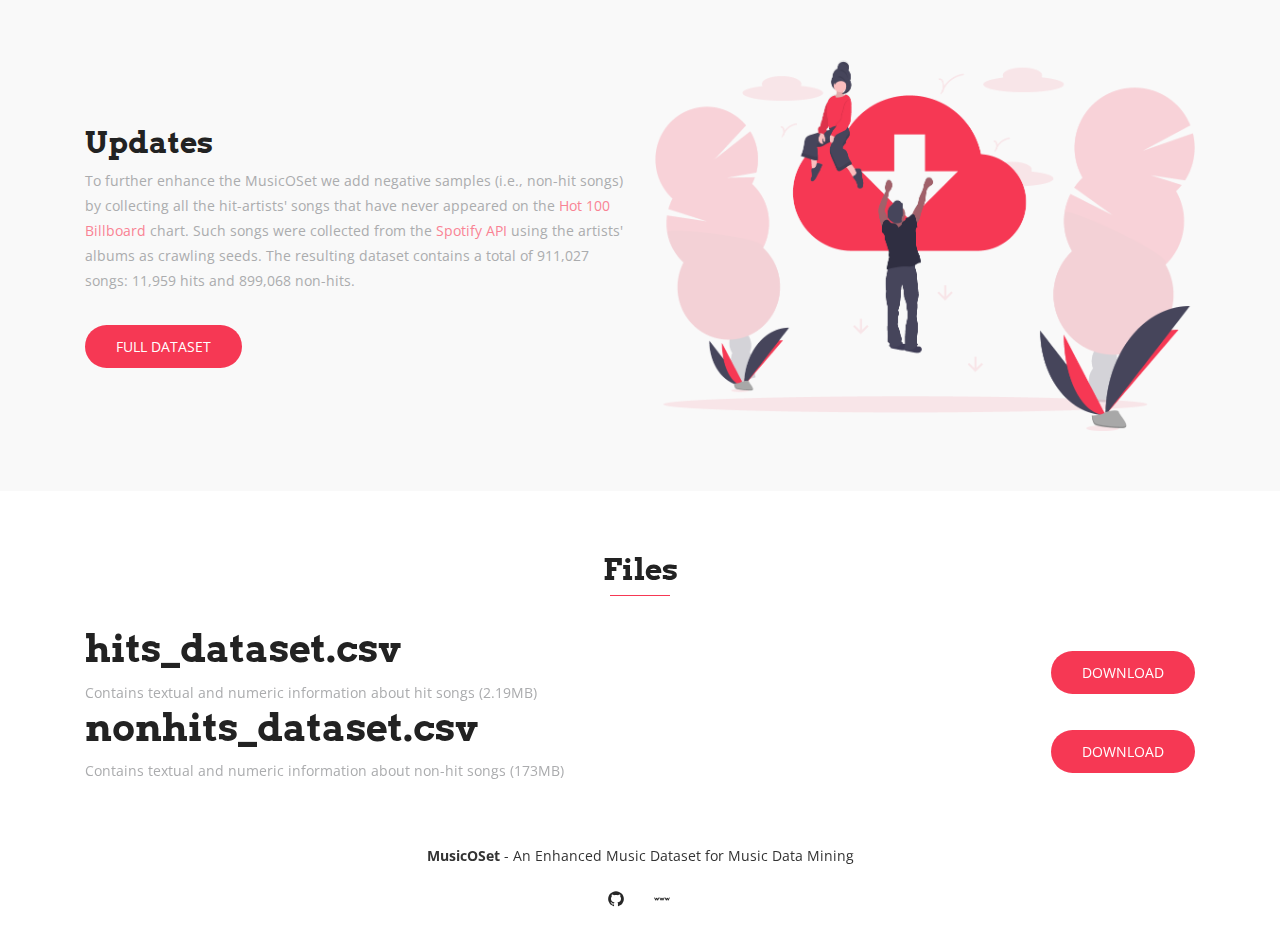
<file: docs/updates.html>
<!DOCTYPE html>
<html lang="en">

<head>
    <!-- Required meta tags -->
    <meta charset="utf-8">
    <meta name="HandheldFriendly" content="true" />
    <meta name="MobileOptimized" content="width" />
    <meta name="viewport" content="width=device-width, initial-scale=1, maximum-scale=1,  shrink-to-fit=no">
    <meta name="keywords" content="DSW2019, MusicOSet, dataset, music, music data mining, music data">
    <meta name="author" content="Mariana O. S. Silva" />
    
    <title>MusicOSet - Updates</title>

    <!-- favicon -->
    <link href="favicon.png" rel=icon>
    
    <!-- Bootstrap CSS -->
    <link rel="stylesheet" href="assets/css/bootstrap.min.css">
    <!-- Icon -->
    <link rel="stylesheet" href="assets/fonts/line-icons.css">
    <!-- Slicknav -->
    <link rel="stylesheet" href="assets/css/slicknav.css">
    <!-- Owl carousel -->
    <link rel="stylesheet" href="assets/css/owl.carousel.min.css">
    <link rel="stylesheet" href="assets/css/owl.theme.css">
    
    <link rel="stylesheet" href="assets/css/magnific-popup.css">
    <link rel="stylesheet" href="assets/css/nivo-lightbox.css">
    <!-- Animate -->
    <link rel="stylesheet" href="assets/css/animate.css">
    <!-- Main Style -->
    <link rel="stylesheet" href="assets/css/main.css">
    <!-- Responsive Style -->
    <link rel="stylesheet" href="assets/css/responsive.css">
    </head>
  <body>

<div id="downloads" class="about-area section-padding bg-gray">
    <div class="container">
        <div class="row">
            <div class="col-lg-6 col-md-12 col-xs-12 info">
                <div class="about-wrapper wow fadeInLeft" data-wow-delay="0.3s">
                    <div>
                        <div class="site-heading">
                            <h2 class="section-title">Updates</h2>
                            <p class="mb-3">To further enhance the MusicOSet we add negative samples (i.e., non-hit songs) by collecting all the hit-artists' songs
                            that have never appeared on the <a href="https://www.billboard.com/charts/hot-100">Hot 100 Billboard</a> chart. Such songs were collected from the <a href="https://developer.spotify.com/">Spotify API</a> using the
                            artists' albums as crawling seeds. The resulting dataset contains a
                            total of 911,027 songs: 11,959 hits and 899,068 non-hits.</p>
                        </div>
                        <div class="content">
                            <a href="assets/data/additional.zip" class="btn btn-common mt-3">Full Dataset</a><br>
                        </div>
                    </div>
                </div>
            </div>
            <div class="col-lg-6 col-md-12 col-xs-12 wow fadeInRight" data-wow-delay="0.3s">
                <img class="img-fluid" src="assets/img/about/img-1.png" alt="">
            </div>
        </div>
    </div>
</div>
<!-- About Section End -->
<!-- Call To Action Section Start -->
<section id="files" class="section-padding">
    <div class="container">
        <div class="section-header text-center">
            <h2 class="section-title wow fadeInDown" data-wow-delay="0.3s">Files</h2>
            <div class="shape wow fadeInDown" data-wow-delay="0.3s"></div>
        </div>
        <div class="row">
            <div class="col-lg-6 col-md-6 col-xs-12 wow fadeInLeft" data-wow-delay="0.3s">
                <div class="cta-text">
                    <h4>hits_dataset.csv</h4>
                    <p>Contains textual and numeric information about hit songs (2.19MB) </p>
                </div>
            </div>
            <div class="col-lg-6 col-md-6 col-xs-12 text-right wow fadeInRight" data-wow-delay="0.3s">
                </br><a href="assets/data/hits_dataset.csv"
                    class="btn btn-common">Download</a>
            </div>
        </div>
        <div class="row">
            <div class="col-lg-6 col-md-6 col-xs-12 wow fadeInLeft" data-wow-delay="0.3s">
                <div class="cta-text">
                    <h4>nonhits_dataset.csv</h4>
                    <p>Contains textual and numeric information about non-hit songs (173MB) </p>
                </div>
            </div>
            <div class="col-lg-6 col-md-6 col-xs-12 text-right wow fadeInRight" data-wow-delay="0.3s">
                </br><a href="assets/data/nonhits_dataset.csv"
                    class="btn btn-common">Download</a>
            </div>
        </div>
    </div>
</section>

<!-- Footer Section Start -->
<footer id="footer" class="footer-area text-center">
    <div class="container">
        <div class="row">
            <div class="col-md-12">
                <div class="textwidget">
                    <p><strong>MusicOSet</strong> - An Enhanced Music Dataset for Music Data Mining</p>
                </div>
                <div class="social-icon">
                    <a class="github" href="https://github.com/marianaossilva/DSW2019"><i
                            class="lni-github-original"></i></a>
                    <a class="domain" href="https://homepages.dcc.ufmg.br/~mirella/projs/bade/"><i
                            class="lni-domain"></i></a>
                </div>
            </div>
        </div>
    </div>
</footer>
<!-- Footer Section End -->

<!-- Go to Top Link -->
<a href="#" class="back-to-top">
    <i class="lni-arrow-up"></i>
</a>

<!-- Preloader -->
<div id="preloader">
    <div class="loader" id="loader-1"></div>
</div>
<!-- End Preloader -->

<!-- jQuery first, then Popper.js, then Bootstrap JS -->
<script type="text/javascript" src="https://code.jquery.com/jquery-1.12.0.min.js"></script>
<script src="assets/js/jquery-min.js"></script>
<script src="assets/js/popper.min.js"></script>
<script src="assets/js/bootstrap.min.js"></script>
<script src="assets/js/owl.carousel.min.js"></script>
<script src="assets/js/jquery.mixitup.js"></script>
<script src="assets/js/wow.js"></script>
<script src="assets/js/jquery.nav.js"></script>
<script src="assets/js/scrolling-nav.js"></script>
<script src="assets/js/jquery.easing.min.js"></script>
<script src="assets/js/jquery.counterup.min.js"></script>
<script src="assets/js/nivo-lightbox.js"></script>
<script src="assets/js/jquery.magnific-popup.min.js"></script>
<script src="assets/js/waypoints.min.js"></script>
<script src="assets/js/jquery.slicknav.js"></script>
<script src="assets/js/main.js"></script>
<script src="assets/js/form-validator.min.js"></script>
<script src="assets/js/contact-form-script.min.js"></script>
<script src="https://maxcdn.bootstrapcdn.com/bootstrap/3.3.6/js/bootstrap.min.js"
    integrity="sha384-0mSbJDEHialfmuBBQP6A4Qrprq5OVfW37PRR3j5ELqxss1yVqOtnepnHVP9aJ7xS"
    crossorigin="anonymous"></script>
</body>

</html>
</file>
<file: assets/css/main.css>
@import url("https://fonts.googleapis.com/css?family=Arvo:700|Open+Sans");
html {
  overflow-x: hidden;
}

body {
  background: #fff;
  font-size: 14px;
  font-weight: 400;
  font-family: 'Open Sans', sans-serif;
  -webkit-box-sizing: border-box;
  -moz-box-sizing: border-box;
  box-sizing: border-box;
  -webkit-font-smoothing: subpixel-antialiased;
  color: #abacae;
  line-height: 25px;
  -webkit-backface-visibility: hidden;
  backface-visibility: hidden;
  overflow-x: hidden;
}

h1, h2, h3, h4 {
  font-size: 38px;
  color: #222222;
  font-weight: 700;
  font-family: 'Arvo', serif;
}

a {
  -webkit-transition: all 0.2s linear;
  -moz-transition: all 0.2s linear;
  -o-transition: all 0.2s linear;
  transition: all 0.2s linear;
}

a:hover {
  text-decoration: none;
}

a a:focus {
  outline: none;
}

p {
  font-weight: 400;
  font-family: 'Open Sans', sans-serif;
  margin: 0px;
  font-size: 14px;
}

ul, ol {
  list-style: outside none none;
  margin: 0;
  padding: 0;
}

ul li, ol li {
  list-style: none;
}

a:not([href]):not([tabindex]) {
  color: #fff;
}

.section-header {
  margin-bottom: 30px;
}

.section-header p {
  text: center;
  font-weight: 400;
  line-height: 26px;
}

.section-title {
  font-size: 30px;
  color: #222222;
  display: inline-block;
  font-weight: 700;
  position: relative;
}

.shape {
  height: 1px;
  margin: 0 auto 30px;
  position: relative;
  width: 60px;
  background-color: #F63854;
}

.padding-none {
  padding: 0px;
}

.bg-gray {
  background: #f9f9f9;
}

.overlay {
  position: absolute;
  width: 100%;
  height: 100%;
  top: 0px;
  left: 0px;
  background: rgba(61, 96, 244, 0.3);
}

.btn {
  font-size: 14px;
  padding: 10px 30px;
  cursor: pointer;
  font-weight: 400;
  color: #fff;
  border-radius: 30px;
  -webkit-transition: all 0.2s linear;
  -moz-transition: all 0.2s linear;
  -o-transition: all 0.2s linear;
  transition: all 0.2s linear;
  display: inline-block;
}

.btn:focus,
.btn:active {
  box-shadow: none;
  outline: none;
  color: #fff;
}

.btn-common {
  background-color: #F63854;
  position: relative;
  z-index: 1;
  text-transform: uppercase;
}

.btn-common:hover {
  color: #F63854;
  background: transparent;
  border: 1px dotted #F63854;
  box-shadow: 0 6px 22px rgba(0, 0, 0, 0.1);
  transition: all .2s ease-in-out;
  -moz-transition: all .2s ease-in-out;
  -webkit-transition: all .2s ease-in-out;
}

.btn-border {
  color: #F63854;
  background-color: transparent;
  border: 1px solid #F63854;
  border-radius: 30px;
  text-transform: uppercase;
}

.btn-border:hover {
  color: #fff;
  border-color: #F63854;
  background-color: #F63854;
}

.btn-border:focus {
  color: #fff;
  border-color: #F63854;
  background-color: #F63854;
}

.btn-lg {
  padding: 14px 33px;
  text-transform: uppercase;
  font-size: 16px;
}

.btn-rm {
  padding: 7px 0px;
  color: #F63854;
  text-transform: capitalize;
}

.btn-rm:hover {
  color: #F63854;
}

button:focus {
  outline: none !important;
}

.icon-close, .icon-check {
  color: #F63854;
}

.social-icon a {
  color: #666;
  background: #fff;
  width: 32px;
  height: 32px;
  line-height: 34px;
  display: inline-block;
  text-align: center;
  border-radius: 100%;
  font-size: 16px;
  margin: 15px 6px 12px 4px;
  transition: all 0.3s ease-in-out 0s;
  -moz-transition: all 0.3s ease-in-out 0s;
  -webkit-transition: all 0.3s ease-in-out 0s;
  -o-transition: all 0.3s ease-in-out 0s;
}

.social-icon a:hover {
  color: #fff !important;
}

.social-icon .facebook:hover {
  background: #3b5999;
}

.social-icon .twitter:hover {
  background: #4A9CEC;
}

.social-icon .instagram:hover {
  background: #D6274D;
}

.social-icon .linkedin:hover {
  background: #1260A2;
}

.social-icon .google:hover {
  background: #CE332A;
}

/* ScrollToTop */
a.back-to-top {
  display: none;
  position: fixed;
  bottom: 18px;
  right: 15px;
  text-decoration: none;
}

a.back-to-top i {
  display: block;
  font-size: 22px;
  width: 40px;
  height: 40px;
  line-height: 40px;
  color: #fff;
  background: #F63854;
  border-radius: 30px;
  text-align: center;
  transition: all 0.2s ease-in-out;
  -moz-transition: all 0.2s ease-in-out;
  -webkit-transition: all 0.2s ease-in-out;
  -o-transition: all 0.2s ease-in-out;
  box-shadow: 0 0 4px rgba(0, 0, 0, 0.14), 0 4px 8px rgba(0, 0, 0, 0.28);
}

a.back-to-top:hover, a.back-to-top:focus {
  text-decoration: none;
}

/* Preloader */
#preloader {
  position: fixed;
  top: 0;
  left: 0;
  right: 0;
  bottom: 0;
  background-color: #fff;
  z-index: 9999999;
}

.loader {
  top: 50%;
  width: 50px;
  height: 50px;
  border-radius: 100%;
  position: relative;
  margin: 0 auto;
}

#loader-1:before, #loader-1:after {
  content: "";
  position: absolute;
  top: -10px;
  left: -10px;
  width: 100%;
  height: 100%;
  border-radius: 100%;
  border: 7px solid transparent;
  border-top-color: #F63854;
}

#loader-1:before {
  z-index: 100;
  animation: spin 1s infinite;
}

#loader-1:after {
  border: 7px solid #f2f2f2;
}

@keyframes spin {
  0% {
    -webkit-transform: rotate(0deg);
    -ms-transform: rotate(0deg);
    -o-transform: rotate(0deg);
    transform: rotate(0deg);
  }
  100% {
    -webkit-transform: rotate(360deg);
    -ms-transform: rotate(360deg);
    -o-transform: rotate(360deg);
    transform: rotate(360deg);
  }
}

.section-padding {
  padding: 60px 0;
}

hr {
  border-top: 1px dotted #ddd;
}

/* ==========================================================================
  8. Features Section Style
   ========================================================================== */
#features {
  background: #fff;
}

#features .icon {
  display: inline-block;
  width: 60px;
  height: 60px;
  border-radius: 4px;
  text-align: center;
  position: relative;
  z-index: 1;
}

#features .content-left span {
  float: right;
}

#features .content-left .text {
  text-align: right;
}

#features .content-right span {
  float: left;
}

#features .box-item {
  box-shadow: 0 0 12px #F4F4F4;
  padding: 15px;
  line-height: 22px;
  margin-top: 30px;
  border-radius: 3px;
  background-color: #fff;
  -webkit-transition: all .3s ease-in-out;
  -mox-transition: all .3s ease-in-out;
  transition: all .3s ease-in-out;
  position: relative;
  top: 0;
}

#features .box-item .icon {
  text-align: center;
  margin: 12px;
  -webkit-transition: all 0.2s linear;
  -moz-transition: all 0.2s linear;
  -o-transition: all 0.2s linear;
  transition: all 0.2s linear;
}

#features .box-item .icon i {
  color: #F63854;
  font-size: 30px;
  -webkit-transition: all 0.2s linear;
  -moz-transition: all 0.2s linear;
  -o-transition: all 0.2s linear;
  transition: all 0.2s linear;
}

#features .box-item .text h4 {
  cursor: pointer;
  font-size: 18px;
  font-weight: 500;
  line-height: 22px;
  -webkit-transition: all 0.2s linear;
  -moz-transition: all 0.2s linear;
  -o-transition: all 0.2s linear;
  transition: all 0.2s linear;
}

#features .box-item .text p {
  font-size: 14px;
  line-height: 26px;
}

#features .box-item:hover {
  box-shadow: 0 10px 22px 10px rgba(27, 38, 49, 0.1);
}

#features .box-item:hover h4 {
  color: #F63854;
}

#features .show-box {
  margin-top: 50px;
}

#features .show-box img {
  width: 100%;
}

/* Services Item */
.services-item {
  padding: 20px;
  border-radius: 4px;
  text-align: center;
  margin: 15px 0;
  box-shadow: 0 0 12px #F4F4F4;
  transition: all 0.3s ease-in-out 0s;
  -moz-transition: all 0.3s ease-in-out 0s;
  -webkit-transition: all 0.3s ease-in-out 0s;
  -o-transition: all 0.3s ease-in-out 0s;
}

.services-item .icon {
  border: 1px solid #f1f1f1;
  width: 70px;
  height: 70px;
  border-radius: 50%;
  margin: 0 auto;
  transition: all 0.3s ease-in-out 0s;
  -moz-transition: all 0.3s ease-in-out 0s;
  -webkit-transition: all 0.3s ease-in-out 0s;
  -o-transition: all 0.3s ease-in-out 0s;
}

.services-item .icon i {
  font-size: 30px;
  color: #F63854;
  line-height: 70px;
  transition: all 0.3s ease-in-out 0s;
  -moz-transition: all 0.3s ease-in-out 0s;
  -webkit-transition: all 0.3s ease-in-out 0s;
  -o-transition: all 0.3s ease-in-out 0s;
}

.services-item .services-content h3 {
  margin-top: 10px;
  font-weight: 500;
  text-transform: uppercase;
  margin-bottom: 10px;
}

.services-item .services-content h3 a {
  font-size: 16px;
  color: #585b60;
}

.services-item .services-content h3 a:hover {
  color: #F63854;
}

.services-item:hover {
  box-shadow: 0 10px 22px 10px rgba(27, 38, 49, 0.1);
}

.services-item:hover .icon {
  background: #F63854;
}

.services-item:hover .icon i {
  color: #fff;
}

#service {
  position: relative;
}

.about-area .about-wrapper {
  height: 100%;
  width: 100%;
  display: table;
}

.about-area .about-wrapper > div {
  vertical-align: middle;
  display: table-cell;
}

.about-area img {
  border-radius: 4px;
}

.about-area .content {
  margin-top: 15px;
}

.about-area .content p {
  margin-bottom: 30px;
}

#cta {
  padding: 30px 0;
}

.navbar-brand {
  position: relative;
  padding: 0px;
}

.top-nav-collapse {
  background: #fff;
  z-index: 999999;
  padding: 5px !important;
  top: 0px !important;
  box-shadow: 0px 3px 6px 3px rgba(0, 0, 0, 0.06);
  background: #fff !important;
  -webkit-animation-duration: 1s;
  animation-duration: 1s;
}

.top-nav-collapse .navbar-brand {
  top: 0px;
}

.top-nav-collapse .navbar-brand img {
  width: 70%;
}

.top-nav-collapse .navbar-nav .nav-link {
  color: #585b60 !important;
  margin-top: 0px !important;
  margin-bottom: 0px !important;
}

.top-nav-collapse .navbar-nav .nav-link:hover {
  cursor: pointer;
  color: #F63854 !important;
  border-color: #F63854 !important;
}

.top-nav-collapse .navbar-nav .nav-link:hover {
  color: #F63854 !important;
}

.navbar-expand-md .navbar-toggler {
  background: transparent;
  border: 1px solid #F63854;
  color: #F63854;
  border-radius: 4px;
  cursor: pointer;
}

.navbar-brand img {
  width: 70%;
}

.top-nav-collapse .navbar-nav li.active a.nav-link {
  color: #F63854 !important;
  border-color: #F63854;
}

.indigo {
  background: transparent;
}

.menu-bg {
  background: transparent;
}

.navbar-expand-md .navbar-nav .nav-link i {
  font-size: 14px;
  margin-left: 5px;
  vertical-align: middle;
  -webkit-transition: all 0.3s ease-in-out;
  -moz-transition: all 0.3s ease-in-out;
  transition: all 0.3s ease-in-out;
}

.navbar-expand-md .navbar-nav .nav-item {
  padding-left: 25px;
}

.navbar-expand-md .navbar-nav .nav-link {
  color: #333;
  font-weight: 400;
  padding: 7px 0;
  cursor: pointer;
  position: relative;
  background: transparent;
  -webkit-transition: all 0.3s ease-in-out;
  -moz-transition: all 0.3s ease-in-out;
  transition: all 0.3s ease-in-out;
}

.navbar-expand-md .navbar-nav .nav-link:before {
  background-color: #F63854;
  content: '';
  display: block;
  height: 2px;
  position: absolute;
  margin: 0 auto;
  width: 0;
  top: 35px;
  left: 0;
  right: 0;
  bottom: 0;
  transition: width 1s;
  -ms-transition: width 1s;
  -webkit-transition: width 1s;
}

.navbar-expand-md .navbar-nav li a:hover,
.navbar-expand-md .navbar-nav li .active > a,
.navbar-expand-md .navbar-nav li a:focus {
  color: #fff;
  outline: none;
}

.navbar-expand-md .navbar-nav .active > .nav-link,
.navbar-expand-md .navbar-nav .nav-link.active,
.navbar-expand-md .navbar-nav .nav-link.open,
.navbar-expand-md .navbar-nav .open > .nav-link {
  color: #F63854 !important;
  width: 100%;
}

.navbar-expand-md .navbar-nav .nav-link:hover,
.navbar-expand-md .navbar-nav .nav-link:hover::before,
.navbar-expand-md .navbar-nav .nav-link:focus {
  color: #F63854;
  width: 100%;
  transition: width 1s;
  -webkit-transition: width 1s;
  -ms-transition: width 1s;
}

.navbar {
  padding: 10px 0;
}

.navbar li.active a.nav-link {
  color: #preset;
}

.dropdown-toggle::after {
  display: none;
}

.dropdown-menu {
  margin: 0;
  padding: 0;
  display: none;
  position: absolute;
  z-index: 99;
  min-width: 210px;
  background-color: #fff;
  white-space: nowrap;
  border-radius: 4px;
  -webkit-box-shadow: 0 6px 12px rgba(0, 0, 0, 0.175);
  box-shadow: 0 6px 12px rgba(0, 0, 0, 0.175);
  animation: fadeIn 0.4s;
  -webkit-animation: fadeIn 0.4s;
  -moz-animation: fadeIn 0.4s;
  -o-animation: fadeIn 0.4s;
  -ms-animation: fadeIn 0.4s;
}

.dropdown-menu:before {
  content: "";
  display: inline-block;
  position: absolute;
  bottom: 100%;
  left: 20%;
  margin-left: -5px;
  border-right: 10px solid transparent;
  border-left: 10px solid transparent;
  border-bottom: 10px solid #fff;
}

.dropdown:hover .dropdown-menu {
  display: block;
  position: absolute;
  text-align: left;
  top: 100%;
  border: none;
  animation: fadeIn 0.4s;
  -webkit-animation: fadeIn 0.4s;
  -moz-animation: fadeIn 0.4s;
  -o-animation: fadeIn 0.4s;
  -ms-animation: fadeIn 0.4s;
}

.dropdown .dropdown-menu .dropdown-item {
  width: 100%;
  padding: 12px 20px;
  font-size: 14px;
  color: #333;
  border-bottom: 1px solid #f1f1f1;
  text-decoration: none;
  display: inline-block;
  float: left;
  clear: both;
  position: relative;
  outline: 0;
  transition: all 0.3s ease-in-out;
  -webkit-transition: all 0.3s ease-in-out;
  -moz-transition: all 0.3s ease-in-out;
  -o-transition: all 0.3s ease-in-out;
  -ms-transition: all 0.3s ease-in-out;
}

.dropdown .dropdown-menu .dropdown-item:last-child {
  border-bottom: none;
  border-bottom-left-radius: 4px;
  border-bottom-right-radius: 4px;
}

.dropdown .dropdown-menu .dropdown-item:first-child {
  border-top-left-radius: 4px;
  border-top-right-radius: 4px;
}

.dropdown .dropdown-item:focus,
.dropdown .dropdown-item:hover,
.dropdown .dropdown-item.active {
  color: #F63854;
  background: #f7f7f7;
}

.dropdown-item.active, .dropdown-item:active {
  background: transparent;
}

.fadeInUpMenu {
  -webkit-animation-name: fadeInUpMenu;
  animation-name: fadeInUpMenu;
}

/* ==========================================================================
3. Hero Area
========================================================================== */
#hero-area {
  background-image: url(../img/hero-area.svg);
  background-position: center center;
  background-repeat: no-repeat;
  background-size: cover;
  min-height: 650px;
  position: relative;
  overflow: hidden;
  padding: 180px 0 80px;
}

#hero-area .contents .head-title {
  color: #222222;
  font-size: 42px;
  font-weight: 700;
  line-height: 60px;
  margin-bottom: 10px;
}

#hero-area .contents .header-button {
  margin-top: 20px;
  color: #222222;
}

#hero-area .contents .header-button .btn {
  margin-right: 10px;
}

.sloder-img {
  background: #34363a;
}

/* Team Item */
.team-item:hover {
  box-shadow: 0 10px 22px 10px rgba(27, 38, 49, 0.1);
}

.team-item {
  margin: 15px 0;
  border-radius: 0px;
  box-shadow: 0px 2px 18px 0px rgba(198, 198, 198, 0.3);
  transition: all 0.3s ease-in-out 0s;
  -moz-transition: all 0.3s ease-in-out 0s;
  -webkit-transition: all 0.3s ease-in-out 0s;
  -o-transition: all 0.3s ease-in-out 0s;
  background: #fff;
}

.team-item .team-img {
  float: left;
  width: 200px;
  margin-right: 30px;
}

.team-item .contetn {
  padding: 15px 50px;
  height: 200px;
}

.team-item .social-icons {
  padding-top: 11px;
  transition: all 0.3s ease-in-out 0s;
  -moz-transition: all 0.3s ease-in-out 0s;
  -webkit-transition: all 0.3s ease-in-out 0s;
  -o-transition: all 0.3s ease-in-out 0s;
}

.team-item .social-icons li {
  display: inline-block;
  margin-right: 10px;
}

.team-item .social-icons li a {
  letter-spacing: 0px;
  outline: 0 !important;
}

.team-item .social-icons li a i {
  font-size: 18px;
  display: block;
  transition: all 0.3s ease-in-out 0s;
  -moz-transition: all 0.3s ease-in-out 0s;
  -webkit-transition: all 0.3s ease-in-out 0s;
  -o-transition: all 0.3s ease-in-out 0s;
}

.team-item .social-icons li .lni-facebook-filled {
  color: #3b5998;
}

.team-item .social-icons li .lni-twitter-filled {
  color: #00aced;
}

.team-item .social-icons li .lni-instagram-filled {
  color: #fb3958;
}

.team-item .info-text {
  margin-bottom: 10px;
}

.team-item .info-text h3 {
  font-size: 16px;
  text-transform: uppercase;
  font-weight: 500;
  margin-bottom: 5px;
}

.team-item .info-text h3 a {
  color: #333;
}

.team-item .info-text h3 a:hover {
  color: #F63854;
}

.team-item .info-text p {
  margin: 0;
  color: #888;
}

.team-item:hover .team-overlay {
  opacity: 1;
}

/* ==========================================================================
 Counter Section Style
 ========================================================================== */
 #counter {
  background: url(../img/count-bg.jpg);
  background-position: center center;
  background-size: cover;
  position: relative;
  z-index: 1;
}

#counter .counter-text {
  height: 100%;
  width: 100%;
  display: table;
}

#counter .counter-text > div {
  vertical-align: middle;
  display: table-cell;
}

#counter .counter-text h3 {
  font-size: 30px;
  font-weight: 700;
  margin-bottom: 20px;
}

#counter .counter-text .desc-text p {
  margin-bottom: 15px;
}

#counter .counter-box {
  padding: 20px 15px;
  background: rgba(255, 255, 255, 0.1) none repeat scroll 0 0;
  overflow: hidden;
  border-radius: 0px;
  box-shadow: 0px 9px 16px 0px rgba(225, 225, 225, 0.004);
  text-align: center;
  position: relative;
}

#counter .counter-box .icon-o {
  color: #fff;
  margin-bottom: 20px;
}

#counter .counter-box .icon-o i {
  font-size: 42px;
}

#counter .counter-box h3 {
  color: #fff;
  font-size: 30px;
  font-weight: 700;
  padding-bottom: 10px;
  position: relative;
  transition: all 0.4s ease-in-out;
  -moz-transition: all 0.4s ease-in-out;
  -webkit-transition: all 0.4s ease-in-out;
  -o-transition: all 0.4s ease-in-out;
}

#counter .counter-box h3:before {
  position: absolute;
  content: '';
  height: 1px;
  width: 45px;
  left: 50%;
  bottom: 0;
  -webkit-transform: translateX(-50%);
  transform: translateX(-50%);
  background-color: #e5e5e5;
}

#counter .counter-box p {
  color: #fff;
  font-size: 16px;
}

/* ==========================================================================
   Video promo Style
   ========================================================================== */
.video-promo {
  position: relative;
  background: url(../img/bg-video.jpg);
}

.video-promo .video-promo-content {
  color: #fff;
  margin-bottom: 15px;
}

.video-promo .video-promo-content .video-popup {
  width: 80px;
  height: 80px;
  background: transparent;
  line-height: 80px;
  text-align: center;
  border: 3px solid #fff;
  color: #fff;
  border-radius: 50%;
  display: inline-block;
  font-size: 26px;
}

.video-promo .video-promo-content .video-popup:hover {
  background: #fff;
  color: #F63854;
  box-shadow: 0px 8px 9px 0px rgba(96, 94, 94, 0.17);
}

.video-promo .video-promo-content h2 {
  color: #fff;
  font-size: 30px;
  text-transform: uppercase;
}

.video-promo .video-promo-content p {
  color: #fff;
}

.client-item-wrapper {
  text-align: center;
  padding: 15px;
}

.client-item-wrapper img {
  opacity: 0.5;
  filter: grayscale(100%);
  -webkit-filter: grayscale(100%);
  filter: gray;
  transition: all .6s ease;
  -moz-transition: all .6s ease;
  -webkit-transition: all .6s ease;
}

.client-item-wrapper:hover img {
  opacity: 1;
  filter: grayscale(0%);
  -webkit-filter: grayscale(0%);
}

#latest .text-content {
  height: 100%;
  display: table;
  padding-left: 60px;
  padding-right: 120px;
}

#latest .text-content > div {
  vertical-align: middle;
  display: table-cell;
}

/* ==========================================================================
   Pricing Table Style
   ========================================================================== */
#pricing {
  text-align: center;
}

#pricing .title {
  padding-top: 20px;
}

#pricing .title h3 {
  text-transform: uppercase;
  color: #333;
  font-size: 18px;
}

#pricing .title .month-plan {
  font-size: 16px;
  font-weight: 500;
  color: #333;
}

#pricing .table {
  margin-top: 15px;
  padding: 30px;
  border-radius: 4px;
  border: none !important;
  box-shadow: 0px 2px 18px 0px rgba(198, 198, 198, 0.3);
  -webkit-transition: all .3s linear;
  -moz-transition: all .3s linear;
  -ms-transition: all .3s linear;
  -o-transition: all .3s linear;
  transition: all .3s linear;
}

#pricing .table .icon-box {
  position: relative;
  width: 80px;
  height: 80px;
  border-radius: 50%;
  display: inline-block;
  vertical-align: middle;
  background-color: #EBEDEF;
  margin-bottom: 20px;
  -webkit-transition: all .3s linear;
  -moz-transition: all .3s linear;
  -ms-transition: all .3s linear;
  -o-transition: all .3s linear;
  transition: all .3s linear;
}

#pricing .table .icon-box i {
  color: #F63854;
  line-height: 80px;
  font-size: 30px;
  -webkit-transition: all .3s linear;
  -moz-transition: all .3s linear;
  -ms-transition: all .3s linear;
  -o-transition: all .3s linear;
  transition: all .3s linear;
}

#pricing .table .pricing-header {
  position: relative;
  text-align: center;
}

#pricing .table .pricing-header .price-value {
  font-size: 24px;
  color: #F63854;
  position: relative;
  text-align: center;
  font-weight: 700;
}

#pricing .table .pricing-header .price-value sup {
  font-size: 16px;
  font-weight: 500;
  top: -18px;
}

#pricing .table .pricing-header .price-value span {
  font-size: 15px;
  color: #abacae;
  font-weight: 400;
}

#pricing .table .description {
  text-align: center;
  padding: 0px 50px;
  margin-bottom: 20px;
}

#pricing .table .description li {
  font-size: 14px;
  font-weight: 400;
  color: #abacae;
  padding: 4px 0;
}

#pricing .table .description li:last-child {
  border-bottom: none;
}

#pricing .table:hover {
  background: #ffffff;
  box-shadow: 0 10px 22px 10px rgba(27, 38, 49, 0.1);
}

#pricing .table:hover .icon-box {
  background: #F63854;
}

#pricing .table:hover .icon-box i {
  color: #fff;
}

#pricing #active-tb {
  background: #ffffff;
  box-shadow: 0 10px 22px 10px rgba(27, 38, 49, 0.1);
}

#pricing #active-tb .icon-box {
  background: #F63854;
}

#pricing #active-tb .icon-box i {
  color: #fff;
}

#pricing .active {
  z-index: 99999;
}

.testimonial {
  position: relative;
  background-color: #F63854;
}

.testimonial-item {
  background: #fff;
  border-radius: 4px;
  text-align: center;
  padding: 30px 20px;
}

.testimonial-item .img-thumb {
  position: relative;
  margin: 15px 15px 15px 0;
}

.testimonial-item .img-thumb img {
  border-radius: 50%;
  display: inline-block;
  width: inherit;
  padding: 7px;
}

.testimonial-item .content {
  overflow: hidden;
}

.testimonial-item .content .description {
  width: 100%;
  color: #333;
}

.testimonial-item .content .star-icon i {
  color: #F63854;
}

.testimonial-item .info h2 {
  font-size: 16px;
  font-weight: 700;
  text-transform: uppercase;
  line-height: 30px;
  margin: 0;
}

.testimonial-item .info h2 a {
  color: #333;
}

.testimonial-item .info h3 {
  margin: 0;
  clear: both;
  font-size: 14px;
  font-weight: 500;
  line-height: 26px;
  margin-bottom: 10px;
}

.testimonial-item .info h3 a {
  color: #333;
}

.testimonial-item .info .indicator {
  font-size: 26px;
  font-weight: 700;
  color: #F63854;
}

.testimonial-item .icon-social {
  margin-top: 30px;
}

.testimonial-item .icon-social a {
  color: #666;
  background: #fff;
  width: 32px;
  height: 32px;
  line-height: 34px;
  display: inline-block;
  text-align: center;
  border-radius: 100%;
  font-size: 15px;
  margin: 15px 6px 12px 4px;
  transition: all 0.3s ease-in-out 0s;
  -moz-transition: all 0.3s ease-in-out 0s;
  -webkit-transition: all 0.3s ease-in-out 0s;
  -o-transition: all 0.3s ease-in-out 0s;
}

.testimonial-item .icon-social a:hover {
  color: #fff;
}

.testimonial-item .icon-social .facebook:hover {
  background: #3b5999;
}

.testimonial-item .icon-social .twitter:hover {
  background: #4A9CEC;
}

.testimonial-item .icon-social .instagram:hover {
  background: #D6274D;
}

.testimonial-item .icon-social .linkedin:hover {
  background: #1260A2;
}

.testimonial-item .icon-social .google:hover {
  background: #CE332A;
}

.owl-pagination {
  position: absolute;
  width: 100%;
  left: 0;
  bottom: -40px;
}

.owl-carousel .owl-dots {
  text-align: center;
  margin-top: 20px;
}

.owl-carousel button.owl-dot {
  display: inline-block;
  zoom: 1;
  display: inline;
  text-align: center;
}

.owl-carousel button.owl-dot span {
  display: block;
  width: 12px;
  height: 12px;
  margin: 2px 4px;
  filter: alpha(opacity=50);
  opacity: 1;
  border-radius: 30px;
  background: #fff;
  border: 2px solid #fff;
  box-shadow: 0px 0px 2px rgba(0, 0, 0, 0.2);
  transition: all 0.4s ease-in-out;
  -moz-transition: all 0.4s ease-in-out;
  -webkit-transition: all 0.4s ease-in-out;
  -o-transition: all 0.4s ease-in-out;
}

.owl-carousel button.owl-dot.active span, .owl-carousel button.owl-dot.clickable, .owl-carousel button.owl-dot:hover span {
  background: #F63854;
}

.slick-slider {
  padding: 80px 0;
}

.slider-center img {
  opacity: 0.7;
  transition: all 0.4s ease-in-out;
  -moz-transition: all 0.4s ease-in-out;
  -webkit-transition: all 0.4s ease-in-out;
  -o-transition: all 0.4s ease-in-out;
  padding: 63px 63px;
  position: relative;
  text-align: center;
}

.slider-center .slick-center img {
  -moz-transform: scale(1.9);
  -ms-transform: scale(1.9);
  -o-transform: scale(1.9);
  -webkit-transform: scale(1.9);
  opacity: 1;
  transform: scale(1.9);
}

.form-control {
  width: 100%;
  margin-bottom: 20px;
  font-size: 14px;
  border-radius: 4px;
  -webkit-transition: all 0.3s;
  -moz-transition: all 0.3s;
  transition: all 0.3s;
  padding: 10px;
  border: 1px solid #f1f1f1;
}

.form-control:focus {
  border-color: #F63854;
  box-shadow: none;
  outline: none;
}

textarea {
  border-radius: 4px !important;
}

.form-control:focus {
  box-shadow: none;
  outline: none;
}

.btn.disabled, .btn:disabled {
  opacity: 1;
}

.contact-form-area h2 {
  font-size: 18px;
  text-transform: uppercase;
}

.contact-right-area {
  margin-left: 50px;
}

.contact-right-area .contact-title {
  margin-bottom: 20px;
}

.contact-right-area .contact-title h1 {
  font-size: 22px;
}

.contact-right {
  padding: 4px;
}

.contact-right .single-contact {
  margin: 30px 0px;
  padding: 3px 55px;
  position: relative;
  color: #abacae;
}

.contact-right .single-contact p {
  margin-bottom: 0px;
}

.contact-right .single-contact p a {
  color: #abacae;
}

.contact-right .contact-icon {
  background: #F63854;
  color: #fff;
  border-radius: 4px;
  font-size: 20px;
  height: 40px;
  left: 0;
  padding-top: 8px;
  position: absolute;
  text-align: center;
  top: 50%;
  -webkit-transform: translateY(-50%);
  transform: translateY(-50%);
  width: 40px;
}

.h3 {
  float: right;
  font-size: 16px;
}

/*cta
*/
#cta{background: ;}

/* Footer Area Start */
.footer-area {
  position: relative;/*
  padding: 150px 0px 0px;*/
  background: #fff;
}

.footer-area .footer-titel {
  font-size: 18px;
  color: #333333;
  font-weight: 500;
  padding-bottom: 20px;
  letter-spacing: 0.5px;
}

.footer-area .footer-titel span {
  color: #ccc;
  font-weight: 400;
}

.footer-area .textwidget p {
  color: #333;
}

.footer-area .footer-link li {
  margin-bottom: 10px;
}

.footer-area .footer-link li a {
  color: #333;
  font-size: 14px;
  font-weight: 400;
  position: relative;
}

.footer-area .footer-link li a:hover {
  color: #F63854;
}

.footer-area .address li {
  margin-bottom: 20px;
}

.footer-area .address li a {
  color: #666666;
  font-size: 14px;
  line-height: 30px;
  font-weight: 400;
}

.footer-area .address li a i {
  font-size: 22px;
  width: 32px;
  vertical-align: middle;
  height: 36px;
  text-align: center;
  display: inline-block;
  float: left;
  margin-right: 5px;
  line-height: 32px;
}

.footer-area #subscribe-form {
  margin-top: 10px;
}

.footer-area #subscribe-form .form-group {
  position: relative;
}

.footer-area #subscribe-form .form-group .btn-common {
  position: absolute;
  top: 0;
  right: 0;
  padding: 7px 15px;
  height: 52px;
  border-radius: 0;
  background: transparent;
  color: #F63854;
}

#copyright .copyright-content {
  border-top: 1px solid #d5d4e9;
  padding: 15px 0;
  margin: 45px 0 0px;
}

#copyright p {
  line-height: 42px;
  color: #333;
  text-align: center;
  margin: 0;
}

#copyright p a {
  color: #F63854;
}

.social-icon a {
  color: #272727;
  background: #fff;
  width: 32px;
  height: 32px;
  line-height: 34px;
  display: inline-block;
  text-align: center;
  border-radius: 4px;
  font-size: 16px;
  margin: 15px 6px 12px 4px;
  transition: all 0.3s ease-in-out 0s;
  -moz-transition: all 0.3s ease-in-out 0s;
  -webkit-transition: all 0.3s ease-in-out 0s;
  -o-transition: all 0.3s ease-in-out 0s;
}

.social-icon a:hover {
  color: #fff !important;
}

.social-icon .facebook:hover {
  background: #3b5999;
}

.social-icon .twitter:hover {
  background: #4A9CEC;
}

.social-icon .instagram:hover {
  background: #D6274D;
}

.social-icon .linkedin:hover {
  background: #1260A2;
}

.social-icon .google:hover {
  background: #CE332A;
}
</file>
<file: assets/css/responsive.css>
/* only small desktops */
@media (min-width: 992px) and (max-width: 1199px) {
  #hero-area .contents .head-title {
    font-size: 40px;
  }
  .services-item .services-content h3 a {
    font-size: 14px;
  }
  .title-hl {
    font-size: 30px;
  }
  .why .content h3 {
    font-size: 30px;
  }
  .team-item .contetn {
    padding: 15px 20px;
  }
}

/* tablets */
@media (max-width: 991px) {
  .section-title {
    font-size: 30px;
    margin-bottom: 30px;
  }
  .services-item .services-content h3 a {
    font-size: 14px;
  }
  .services-item {
    margin-bottom: 20px;
  }
  #pricing-table .title h3 {
    font-size: 14px;
  }
}

/* only small tablets */
@media (min-width: 768px) and (max-width: 991px) {
  .section-title {
    font-size: 26px;
    margin-bottom: 30px;
  }
  .services-item .services-content h3 a {
    font-size: 16px;
  }
  .bg-inverse {
    background: #fff !important;
    box-shadow: 0px 3px 6px 3px rgba(0, 0, 0, 0.06);
  }
  .navbar-expand-md .navbar-nav .nav-link {
    margin-bottom: 0;
    margin-top: 0;
  }
  #about .sec-title h3 {
    font-size: 30px;
    line-height: 42px;
  }
  .title-hl {
    font-size: 30px;
  }
  .text-wrapper {
    padding: 60px 30px;
  }
  .why .content h3 {
    font-size: 30px;
  }
  #pricing-table .title h3 {
    font-size: 14px;
  }
  .skill-area img {
    margin-bottom: 30px;
  }
  #blog .blog-item-wrapper {
    margin-bottom: 30px;
  }
  .experience h4 {
    font-size: 18px;
  }
  .testimonial-item {
    padding: 10px;
  }
  .testimonial-item .content h2 {
    font-size: 15px;
  }
  .slider-center img {
    padding: 40px 60px;
  }
  .subscribes h4 {
    font-size: 30px;
  }
  .footer-area .footer-titel {
    margin-top: 30px;
  }
  .contact-right-area {
    margin-top: 0px;
    margin-left: 0px;
  }
}

/* mobile or only mobile */
@media (max-width: 767px) {
  .section-padding {
    padding: 60px 0;
  }
  .section-title {
    font-size: 22px;
    margin-bottom: 30px;
  }
  .navbar-expand-md .navbar-brand,
  .navbar-expand-md .navbar-toggler {
    margin: 0px 15px;
  }
  .bg-inverse {
    background: #fff !important;
    box-shadow: 0px 3px 6px 3px rgba(0, 0, 0, 0.06);
  }
  .navbar-expand-md .navbar-nav .nav-link {
    margin-bottom: 0;
    margin-top: 0;
  }
  .navbar-brand img {
    margin: 5px 0;
  }
  .top-nav-collapse .navbar-brand img {
    margin-top: 10px;
  }
  .intro-img {
    margin-top: 20px;
  }
  #hero-area .img-thumb {
    display: none;
  }
  #hero-area .contents .head-title {
    font-size: 22px;
    line-height: 36px;
    margin-bottom: 15px;
  }
  #hero-area .contents p {
    font-size: 14px;
  }
  #hero-area {
    padding: 120px 0 80px;
  }
  #hero-area .contents .btn {
    margin: 5px 10px 10px 0px;
  }
  .text-wrapper {
    padding: 60px 15px;
  }
  #about .sec-title h3 {
    font-size: 22px;
    line-height: 36px;
  }
  .about-area img {
    margin-top: 30px;
  }
  .feature-thumb {
    padding: 10px;
  }
  .testimonial-item {
    padding: 0;
  }
  .client-item-wrapper img {
    width: 50%;
  }
  #cta h4 {
    font-size: 22px;
  }
  #cta .text-right {
    float: left !important;
  }
  #cta .btn {
    float: left;
  }
  .team-item .team-img {
    width: 100%;
    float: none;
  }
  .team-item .contetn {
    padding: 15px 30px;
  }
  .footer-right-contact .single-contact {
    margin: 10px 7px;
    padding: 3px 45px;
  }
  .footer-area .footer-titel {
    margin-top: 30px;
  }
  .contact-right-area {
    margin: 20px 0;
  }
  .contact-form-area h2 {
    font-size: 14px;
  }
  .copyright .float-right {
    float: left !important;
  }
  .map {
    margin-top: 20px;
  }
  #cta {
    padding: 20px 0;
  }
  .cta-text {
    margin-bottom: 30px;
  }
}
</file>
<file: docs/assets/css/main.css>
@import url("https://fonts.googleapis.com/css?family=Arvo:700|Open+Sans");

html {
  overflow-x: hidden;
}

body {
  background: #fff;
  font-size: 14px;
  font-weight: 400;
  font-family: 'Open Sans', sans-serif;
  -webkit-box-sizing: border-box;
  -moz-box-sizing: border-box;
  box-sizing: border-box;
  -webkit-font-smoothing: subpixel-antialiased;
  color: #abacae;
  line-height: 25px;
  -webkit-backface-visibility: hidden;
  backface-visibility: hidden;
  overflow-x: hidden;
}

h1, h2, h3, h4 {
  font-size: 38px;
  color: #222222;
  font-weight: 700;
  font-family: 'Arvo', serif;
}

a {
  -webkit-transition: all 0.2s linear;
  -moz-transition: all 0.2s linear;
  -o-transition: all 0.2s linear;
  transition: all 0.2s linear;
}

a:hover {
  text-decoration: none;
}

a a:focus {
  outline: none;
}

p {
  font-weight: 400;
  font-family: 'Open Sans', sans-serif;
  margin: 0px;
  font-size: 14px;
}

ul, ol {
  list-style: outside none none;
  margin: 0;
  padding: 0;
}

ul li, ol li {
  list-style: none;
}

a:not([href]):not([tabindex]) {
  color: #CECECE;
}

.section-header {
  margin-bottom: 30px;
}

.section-header p {
  text: center;
  font-weight: 400;
  line-height: 26px;
}

.section-title {
  font-size: 30px;
  color: #222222;
  display: inline-block;
  font-weight: 700;
  position: relative;
}

.shape {
  height: 1px;
  margin: 0 auto 30px;
  position: relative;
  width: 60px;
  background-color: #F63854;
}

.padding-none {
  padding: 0px;
}

.bg-gray {
  background: #f9f9f9;
}

.overlay {
  position: absolute;
  width: 100%;
  height: 100%;
  top: 0px;
  left: 0px;
  background: rgba(15, 17, 27, 0.7);
}

.overlay-common {
  position: absolute;
  width: 100%;
  height: 100%;
  top: 0px;
  left: 0px;
  background: rgba(246, 56, 84, 0.2);
}

.btn {
  font-size: 14px;
  padding: 10px 30px;
  cursor: pointer;
  font-weight: 400;
  color: #fff;
  border-radius: 30px;
  -webkit-transition: all 0.2s linear;
  -moz-transition: all 0.2s linear;
  -o-transition: all 0.2s linear;
  transition: all 0.2s linear;
  display: inline-block;
}

.btn:focus,
.btn:active {
  box-shadow: none;
  outline: none;
  color: #fff;
}

.btn-common {
  background-color: #F63854;
  position: relative;
  z-index: 1;
  text-transform: uppercase;
}

.btn-common:hover {
  color: #F63854;
  background: transparent;
  border: 1px dotted #F63854;
  box-shadow: 0 6px 22px rgba(0, 0, 0, 0.1);
  transition: all .2s ease-in-out;
  -moz-transition: all .2s ease-in-out;
  -webkit-transition: all .2s ease-in-out;
}

.btn-border {
  color: #F63854;
  background-color: transparent;
  border: 1px solid #F63854;
  border-radius: 30px;
  text-transform: uppercase;
}

.btn-border:hover {
  color: #fff;
  border-color: #F63854;
  background-color: #F63854;
}

.btn-border:focus {
  color: #fff;
  border-color: #F63854;
  background-color: #F63854;
}

.btn-lg {
  padding: 14px 33px;
  text-transform: uppercase;
  font-size: 16px;
}

.btn-rm {
  padding: 7px 0px;
  color: #F63854;
  text-transform: capitalize;
}

.btn-rm:hover {
  color: #F63854;
}

button:focus {
  outline: none !important;
}

.icon-close, .icon-check {
  color: #F63854;
}

.social-icon a {
  color: #666;
  background: #fff;
  width: 32px;
  height: 32px;
  line-height: 34px;
  display: inline-block;
  text-align: center;
  border-radius: 100%;
  font-size: 16px;
  margin: 15px 6px 12px 4px;
  transition: all 0.3s ease-in-out 0s;
  -moz-transition: all 0.3s ease-in-out 0s;
  -webkit-transition: all 0.3s ease-in-out 0s;
  -o-transition: all 0.3s ease-in-out 0s;
}

.social-icon a:hover {
  color: #fff !important;
}

.social-icon .facebook:hover {
  background: #3b5999;
}

.social-icon .twitter:hover {
  background: #4A9CEC;
}

.social-icon .instagram:hover {
  background: #D6274D;
}

.social-icon .linkedin:hover {
  background: #1260A2;
}

.social-icon .google:hover {
  background: #CE332A;
}

.social-icon .github:hover {
  background: #211F1F;
}

.social-icon .domain:hover {
  background: #F63854;
}

/* ScrollToTop */
a.back-to-top {
  display: none;
  position: fixed;
  bottom: 18px;
  right: 15px;
  text-decoration: none;
}

a.back-to-top i {
  display: block;
  font-size: 22px;
  width: 40px;
  height: 40px;
  line-height: 40px;
  color: #fff;
  background: #F63854;
  border-radius: 30px;
  text-align: center;
  transition: all 0.2s ease-in-out;
  -moz-transition: all 0.2s ease-in-out;
  -webkit-transition: all 0.2s ease-in-out;
  -o-transition: all 0.2s ease-in-out;
  box-shadow: 0 0 4px rgba(0, 0, 0, 0.14), 0 4px 8px rgba(0, 0, 0, 0.28);
}

a.back-to-top:hover, a.back-to-top:focus {
  text-decoration: none;
}

/* Preloader */
#preloader {
  position: fixed;
  top: 0;
  left: 0;
  right: 0;
  bottom: 0;
  background-color: #fff;
  z-index: 9999999;
}

.loader {
  top: 50%;
  width: 50px;
  height: 50px;
  border-radius: 100%;
  position: relative;
  margin: 0 auto;
}

#loader-1:before, #loader-1:after {
  content: "";
  position: absolute;
  top: -10px;
  left: -10px;
  width: 100%;
  height: 100%;
  border-radius: 100%;
  border: 7px solid transparent;
  border-top-color: #F63854;
}

#loader-1:before {
  z-index: 100;
  animation: spin 1s infinite;
}

#loader-1:after {
  border: 7px solid #f2f2f2;
}

@keyframes spin {
  0% {
    -webkit-transform: rotate(0deg);
    -ms-transform: rotate(0deg);
    -o-transform: rotate(0deg);
    transform: rotate(0deg);
  }
  100% {
    -webkit-transform: rotate(360deg);
    -ms-transform: rotate(360deg);
    -o-transform: rotate(360deg);
    transform: rotate(360deg);
  }
}

.section-padding {
  padding: 60px 0;
}

hr {
  border-top: 1px dotted #ddd;
}

/* ==========================================================================
  8. Features Section Style
   ========================================================================== */
#features {
  background: #fff;
}

#features .icon {
  display: inline-block;
  width: 60px;
  height: 60px;
  border-radius: 4px;
  text-align: center;
  position: relative;
  z-index: 1;
}

#features .content-left span {
  float: right;
}

#features .content-left .text {
  text-align: right;
}

#features .content-right span {
  float: left;
}

#features .box-item {
  box-shadow: 0 0 12px #F4F4F4;
  padding: 15px;
  line-height: 22px;
  margin-top: 30px;
  border-radius: 3px;
  background-color: #fff;
  -webkit-transition: all .3s ease-in-out;
  -mox-transition: all .3s ease-in-out;
  transition: all .3s ease-in-out;
  position: relative;
  top: 0;
}

#features .box-item .icon {
  text-align: center;
  margin: 12px;
  -webkit-transition: all 0.2s linear;
  -moz-transition: all 0.2s linear;
  -o-transition: all 0.2s linear;
  transition: all 0.2s linear;
}

#features .box-item .icon i {
  color: #F63854;
  font-size: 30px;
  -webkit-transition: all 0.2s linear;
  -moz-transition: all 0.2s linear;
  -o-transition: all 0.2s linear;
  transition: all 0.2s linear;
}

#features .box-item .text h4 {
  cursor: pointer;
  font-size: 18px;
  font-weight: 500;
  line-height: 22px;
  -webkit-transition: all 0.2s linear;
  -moz-transition: all 0.2s linear;
  -o-transition: all 0.2s linear;
  transition: all 0.2s linear;
}

#features .box-item .text p {
  font-size: 14px;
  line-height: 26px;
}

#features .box-item:hover {
  box-shadow: 0 10px 22px 10px rgba(27, 38, 49, 0.1);
}

#features .box-item:hover h4 {
  color: #F63854;
}

#features .show-box {
  margin-top: 50px;
}

#features .show-box img {
  width: 100%;
}

/* Services Item */
.services-item {
  padding: 20px;
  border-radius: 4px;
  text-align: center;
  margin: 15px 0;
  box-shadow: 0 0 12px #F4F4F4;
  transition: all 0.3s ease-in-out 0s;
  -moz-transition: all 0.3s ease-in-out 0s;
  -webkit-transition: all 0.3s ease-in-out 0s;
  -o-transition: all 0.3s ease-in-out 0s;
}

.services-item .icon {
  border: 1px solid #f1f1f1;
  width: 70px;
  height: 70px;
  border-radius: 50%;
  margin: 0 auto;
  transition: all 0.3s ease-in-out 0s;
  -moz-transition: all 0.3s ease-in-out 0s;
  -webkit-transition: all 0.3s ease-in-out 0s;
  -o-transition: all 0.3s ease-in-out 0s;
}

.services-item .icon i {
  font-size: 30px;
  color: #F63854;
  line-height: 70px;
  transition: all 0.3s ease-in-out 0s;
  -moz-transition: all 0.3s ease-in-out 0s;
  -webkit-transition: all 0.3s ease-in-out 0s;
  -o-transition: all 0.3s ease-in-out 0s;
}

.services-item .services-content h3 {
  margin-top: 10px;
  font-weight: 500;
  text-transform: uppercase;
  margin-bottom: 10px;
}

.services-item .services-content h3 a {
  font-size: 16px;
  color: #585b60;
}

.services-item .services-content h3 a:hover {
  color: #F63854;
}

.services-item:hover {
  box-shadow: 0 10px 22px 10px rgba(27, 38, 49, 0.1);
}

.services-item:hover .icon {
  background: #F63854;
}

.services-item:hover .icon i {
  color: #fff;
}

#service {
  position: relative;
}

.about-area .about-wrapper {
  height: 100%;
  width: 100%;
  display: table;
}

.about-area .about-wrapper > div {
  vertical-align: middle;
  display: table-cell;
}

.about-area img {
  border-radius: 4px;
}

.about-area .content {
  margin-top: 15px;
}

.about-area .content p {
  margin-bottom: 30px;
}

#cta {
  padding: 30px 0;
}

.navbar-brand {
  position: relative;
  padding: 0px;
}

.top-nav-collapse {
  background: #fff;
  z-index: 999999;
  padding: 5px !important;
  top: 0px !important;
  box-shadow: 0px 3px 6px 3px rgba(0, 0, 0, 0.06);
  background: #fff !important;
  -webkit-animation-duration: 1s;
  animation-duration: 1s;
}

.top-nav-collapse .navbar-brand {
  top: 0px;
}

.top-nav-collapse .navbar-brand img {
  width: 70%;
}

.top-nav-collapse .navbar-nav .nav-link {
  color: #585b60 !important;
  margin-top: 0px !important;
  margin-bottom: 0px !important;
}

.top-nav-collapse .navbar-nav .nav-link:hover {
  cursor: pointer;
  color: #F63854 !important;
  border-color: #F63854 !important;
}

.top-nav-collapse .navbar-nav .nav-link:hover {
  color: #F63854 !important;
}

.navbar-expand-md .navbar-toggler {
  background: transparent;
  border: 1px solid #F63854;
  color: #F63854;
  border-radius: 4px;
  cursor: pointer;
}

.navbar-brand img {
  width: 70%;
}

.top-nav-collapse .navbar-nav li.active a.nav-link {
  color: #F63854 !important;
  border-color: #F63854;
}

.indigo {
  background: transparent;
}

.menu-bg {
  background: transparent;
}

.navbar-expand-md .navbar-nav .nav-link i {
  font-size: 14px;
  margin-left: 5px;
  vertical-align: middle;
  -webkit-transition: all 0.3s ease-in-out;
  -moz-transition: all 0.3s ease-in-out;
  transition: all 0.3s ease-in-out;
}

.navbar-expand-md .navbar-nav .nav-item {
  padding-left: 25px;
}

.navbar-expand-md .navbar-nav .nav-link {
  color: #333;
  font-weight: 400;
  padding: 7px 0;
  cursor: pointer;
  position: relative;
  background: transparent;
  -webkit-transition: all 0.3s ease-in-out;
  -moz-transition: all 0.3s ease-in-out;
  transition: all 0.3s ease-in-out;
}

.navbar-expand-md .navbar-nav .nav-link:before {
  background-color: #F63854;
  content: '';
  display: block;
  height: 2px;
  position: absolute;
  margin: 0 auto;
  width: 0;
  top: 35px;
  left: 0;
  right: 0;
  bottom: 0;
  transition: width 1s;
  -ms-transition: width 1s;
  -webkit-transition: width 1s;
}

.navbar-expand-md .navbar-nav li a:hover,
.navbar-expand-md .navbar-nav li .active > a,
.navbar-expand-md .navbar-nav li a:focus {
  color: #fff;
  outline: none;
}

.navbar-expand-md .navbar-nav .active > .nav-link,
.navbar-expand-md .navbar-nav .nav-link.active,
.navbar-expand-md .navbar-nav .nav-link.open,
.navbar-expand-md .navbar-nav .open > .nav-link {
  color: #F63854 !important;
  width: 100%;
}

.navbar-expand-md .navbar-nav .nav-link:hover,
.navbar-expand-md .navbar-nav .nav-link:hover::before,
.navbar-expand-md .navbar-nav .nav-link:focus {
  color: #F63854;
  width: 100%;
  transition: width 1s;
  -webkit-transition: width 1s;
  -ms-transition: width 1s;
}

.navbar {
  padding: 10px 0;
}

.navbar li.active a.nav-link {
  color: #preset;
}

.dropdown-toggle::after {
  display: none;
}

.dropdown-menu {
  margin: 0;
  padding: 0;
  display: none;
  position: absolute;
  z-index: 99;
  min-width: 210px;
  background-color: #fff;
  white-space: nowrap;
  border-radius: 4px;
  -webkit-box-shadow: 0 6px 12px rgba(0, 0, 0, 0.175);
  box-shadow: 0 6px 12px rgba(0, 0, 0, 0.175);
  animation: fadeIn 0.4s;
  -webkit-animation: fadeIn 0.4s;
  -moz-animation: fadeIn 0.4s;
  -o-animation: fadeIn 0.4s;
  -ms-animation: fadeIn 0.4s;
}

.dropdown-menu:before {
  content: "";
  display: inline-block;
  position: absolute;
  bottom: 100%;
  left: 20%;
  margin-left: -5px;
  border-right: 10px solid transparent;
  border-left: 10px solid transparent;
  border-bottom: 10px solid #fff;
}

.dropdown:hover .dropdown-menu {
  display: block;
  position: absolute;
  text-align: left;
  top: 100%;
  border: none;
  animation: fadeIn 0.4s;
  -webkit-animation: fadeIn 0.4s;
  -moz-animation: fadeIn 0.4s;
  -o-animation: fadeIn 0.4s;
  -ms-animation: fadeIn 0.4s;
}

.dropdown .dropdown-menu .dropdown-item {
  width: 100%;
  padding: 12px 20px;
  font-size: 14px;
  color: #333;
  border-bottom: 1px solid #f1f1f1;
  text-decoration: none;
  display: inline-block;
  float: left;
  clear: both;
  position: relative;
  outline: 0;
  transition: all 0.3s ease-in-out;
  -webkit-transition: all 0.3s ease-in-out;
  -moz-transition: all 0.3s ease-in-out;
  -o-transition: all 0.3s ease-in-out;
  -ms-transition: all 0.3s ease-in-out;
}

.dropdown .dropdown-menu .dropdown-item:last-child {
  border-bottom: none;
  border-bottom-left-radius: 4px;
  border-bottom-right-radius: 4px;
}

.dropdown .dropdown-menu .dropdown-item:first-child {
  border-top-left-radius: 4px;
  border-top-right-radius: 4px;
}

.dropdown .dropdown-item:focus,
.dropdown .dropdown-item:hover,
.dropdown .dropdown-item.active {
  color: #F63854;
  background: #f7f7f7;
}

.dropdown-item.active, .dropdown-item:active {
  background: transparent;
}

.fadeInUpMenu {
  -webkit-animation-name: fadeInUpMenu;
  animation-name: fadeInUpMenu;
}

/* ==========================================================================
3. Hero Area
========================================================================== */
#hero-area {
  background-image: url(../img/hero-area.svg);
  background-position: center center;
  background-repeat: no-repeat;
  background-size: cover;
  min-height: 750px;
  position: relative;
  overflow: hidden;
  padding: 180px 0 80px;
}

#hero-area .contents .head-title {
  color: #222222;
  font-size: 42px;
  font-weight: 700;
  line-height: 60px;
  margin-bottom: 10px;
}

#hero-area .contents .header-button {
  margin-top: 20px;
  color: #222222;
}

#hero-area .contents .header-button .btn {
  margin-right: 10px;
}

.sloder-img {
  background: #34363a;
}

/* Team Item */
.team-item:hover {
  box-shadow: 0 10px 22px 10px rgba(27, 38, 49, 0.1);
}

.team-item {
  margin: 15px 0;
  border-radius: 0px;
  box-shadow: 0px 2px 18px 0px rgba(198, 198, 198, 0.3);
  transition: all 0.3s ease-in-out 0s;
  -moz-transition: all 0.3s ease-in-out 0s;
  -webkit-transition: all 0.3s ease-in-out 0s;
  -o-transition: all 0.3s ease-in-out 0s;
  background: #fff;
}

.team-item .team-img {
  float: left;
  width: 200px;
  margin-right: 30px;
}

.team-item .contetn {
  padding: 15px 50px;
  height: 200px;
}

.team-item .social-icons {
  padding-top: 11px;
  transition: all 0.3s ease-in-out 0s;
  -moz-transition: all 0.3s ease-in-out 0s;
  -webkit-transition: all 0.3s ease-in-out 0s;
  -o-transition: all 0.3s ease-in-out 0s;
}

.team-item .social-icons li {
  display: inline-block;
  margin-right: 10px;
}

.team-item .social-icons li a {
  letter-spacing: 0px;
  outline: 0 !important;
}

.team-item .social-icons li a i {
  font-size: 18px;
  display: block;
  transition: all 0.3s ease-in-out 0s;
  -moz-transition: all 0.3s ease-in-out 0s;
  -webkit-transition: all 0.3s ease-in-out 0s;
  -o-transition: all 0.3s ease-in-out 0s;
}

.team-item .social-icons li .lni-facebook-filled {
  color: #3b5998;
}

.team-item .social-icons li .lni-twitter-filled {
  color: #00aced;
}

.team-item .social-icons li .lni-instagram-filled {
  color: #fb3958;
}

.team-item .social-icons li .lni-github-original {
  color: #211F1F;
}

.team-item .social-icons li .lni-domain {
  color: #F63854;
}

.team-item .info-text {
  margin-bottom: 10px;
}

.team-item .info-text h3 {
  font-size: 16px;
  text-transform: uppercase;
  font-weight: 500;
  margin-bottom: 5px;
}

.team-item .info-text h3 a {
  color: #333;
}

.team-item .info-text h3 a:hover {
  color: #F63854;
}

.team-item .info-text p {
  margin: 0;
  color: #888;
}

.team-item:hover .team-overlay {
  opacity: 1;
}

/* ==========================================================================
 Counter Section Style
 ========================================================================== */
 #counter {
  background: url(../img/count-bg.jpg);
  background-position: center center;
  background-size: cover;
  position: relative;
  z-index: 1;
}

#counter .counter-text {
  height: 100%;
  width: 100%;
  display: table;
}

#counter .counter-text > div {
  vertical-align: middle;
  display: table-cell;
}

#counter .counter-text h3 {
  font-size: 30px;
  font-weight: 700;
  margin-bottom: 20px;
}

#counter .counter-text .desc-text p {
  margin-bottom: 15px;
}

#counter .counter-box {
  padding: 20px 15px;
  background: rgba(255, 255, 255, 0.1) none repeat scroll 0 0;
  overflow: hidden;
  border-radius: 0px;
  box-shadow: 0px 9px 16px 0px rgba(225, 225, 225, 0.004);
  text-align: center;
  position: relative;
}

#counter .counter-box .icon-o {
  color: #fff;
  margin-bottom: 20px;
}

#counter .counter-box .icon-o i {
  font-size: 42px;
}

#counter .counter-box h3 {
  color: #fff;
  font-size: 30px;
  font-weight: 700;
  padding-bottom: 10px;
  position: relative;
  transition: all 0.4s ease-in-out;
  -moz-transition: all 0.4s ease-in-out;
  -webkit-transition: all 0.4s ease-in-out;
  -o-transition: all 0.4s ease-in-out;
}

#counter .counter-box h3:before {
  position: absolute;
  content: '';
  height: 1px;
  width: 45px;
  left: 50%;
  bottom: 0;
  -webkit-transform: translateX(-50%);
  transform: translateX(-50%);
  background-color: #e5e5e5;
}

#counter .counter-box p {
  color: #fff;
  font-size: 16px;
}

/* ==========================================================================
   Video promo Style
   ========================================================================== */
.video-promo {
  position: relative;
  background: url(../img/bg-video.jpg);
}

.video-promo .video-promo-content {
  color: #fff;
  margin-bottom: 15px;
}

.video-promo .video-promo-content .video-popup {
  width: 80px;
  height: 80px;
  background: transparent;
  line-height: 80px;
  text-align: center;
  border: 3px solid #fff;
  color: #fff;
  border-radius: 50%;
  display: inline-block;
  font-size: 26px;
}

.video-promo .video-promo-content .video-popup:hover {
  background: #fff;
  color: #F63854;
  box-shadow: 0px 8px 9px 0px rgba(96, 94, 94, 0.17);
}

.video-promo .video-promo-content h2 {
  color: #fff;
  font-size: 30px;
  text-transform: uppercase;
}

.video-promo .video-promo-content p {
  color: #fff;
}

.client-item-wrapper {
  text-align: center;
  padding: 15px;
}

.client-item-wrapper img {
  opacity: 0.5;
  filter: grayscale(100%);
  -webkit-filter: grayscale(100%);
  filter: gray;
  transition: all .6s ease;
  -moz-transition: all .6s ease;
  -webkit-transition: all .6s ease;
}

.client-item-wrapper:hover img {
  opacity: 1;
  filter: grayscale(0%);
  -webkit-filter: grayscale(0%);
}

#latest .text-content {
  height: 100%;
  display: table;
  padding-left: 60px;
  padding-right: 120px;
}

#latest .text-content > div {
  vertical-align: middle;
  display: table-cell;
}

/* ==========================================================================
   Pricing Table Style
   ========================================================================== */
#pricing {
  text-align: center;
}

#pricing .title {
  padding-top: 20px;
}

#pricing .title h3 {
  text-transform: uppercase;
  color: #333;
  font-size: 18px;
}

#pricing .title .month-plan {
  font-size: 16px;
  font-weight: 500;
  color: #333;
}

#pricing .table {
  margin-top: 15px;
  padding: 30px;
  border-radius: 4px;
  border: none !important;
  box-shadow: 0px 2px 18px 0px rgba(198, 198, 198, 0.3);
  -webkit-transition: all .3s linear;
  -moz-transition: all .3s linear;
  -ms-transition: all .3s linear;
  -o-transition: all .3s linear;
  transition: all .3s linear;
}

#pricing .table .icon-box {
  position: relative;
  width: 80px;
  height: 80px;
  border-radius: 50%;
  display: inline-block;
  vertical-align: middle;
  background-color: #EBEDEF;
  margin-bottom: 20px;
  -webkit-transition: all .3s linear;
  -moz-transition: all .3s linear;
  -ms-transition: all .3s linear;
  -o-transition: all .3s linear;
  transition: all .3s linear;
}

#pricing .table .icon-box i {
  color: #F63854;
  line-height: 80px;
  font-size: 30px;
  -webkit-transition: all .3s linear;
  -moz-transition: all .3s linear;
  -ms-transition: all .3s linear;
  -o-transition: all .3s linear;
  transition: all .3s linear;
}

#pricing .table .pricing-header {
  position: relative;
  text-align: center;
}

#pricing .table .pricing-header .price-value {
  font-size: 24px;
  color: #F63854;
  position: relative;
  text-align: center;
  font-weight: 700;
}

#pricing .table .pricing-header .price-value sup {
  font-size: 16px;
  font-weight: 500;
  top: -18px;
}

#pricing .table .pricing-header .price-value span {
  font-size: 15px;
  color: #abacae;
  font-weight: 400;
}

#pricing .table .description {
  text-align: center;
  padding: 0px 50px;
  margin-bottom: 20px;
}

#pricing .table .description li {
  font-size: 14px;
  font-weight: 400;
  color: #abacae;
  padding: 4px 0;
}

#pricing .table .description li:last-child {
  border-bottom: none;
}

#pricing .table:hover {
  background: #ffffff;
  box-shadow: 0 10px 22px 10px rgba(27, 38, 49, 0.1);
}

#pricing .table:hover .icon-box {
  background: #F63854;
}

#pricing .table:hover .icon-box i {
  color: #fff;
}

#pricing #active-tb {
  background: #ffffff;
  box-shadow: 0 10px 22px 10px rgba(27, 38, 49, 0.1);
}

#pricing #active-tb .icon-box {
  background: #F63854;
}

#pricing #active-tb .icon-box i {
  color: #fff;
}

#pricing .active {
  z-index: 99999;
}

/* ==========================================================================
  17. Blog 
   ========================================================================== */
#blog .blog-item-wrapper {
  background: #fff;
  border-radius: 4px;
  box-shadow: 0px 0px 40px 0px rgba(0, 0, 0, 0.1);
  -webkit-transition: transform 0.2s linear, -webkit-box-shadow 0.2s linear;
  -moz-transition: transform 0.2s linear, -moz-box-shadow 0.2s linear;
  transition: transform 0.2s linear, box-shadow 0.2s linear;
}

#blog .blog-item-wrapper:hover {
  box-shadow: 0 20px 30px 0 rgba(0, 0, 0, 0.08);
}

#blog .blog-item-wrapper:hover .blog-item-img:before {
  opacity: 1;
  height: 100%;
  width: 100%;
}

#blog .blog-item-img {
  position: relative;
  overflow: hidden;
  border-top-left-radius: 4px;
  border-top-right-radius: 4px;
}

#blog .blog-item-img img {
  width: 100%;
}

#blog .blog-item-text {
  padding: 20px;
}

#blog .blog-item-text h3 {
  font-size: 15px;
  font-weight: 600;
  display: block;
  text-transform: uppercase;
}

#blog .blog-item-text h3 a {
  color: #333;
}

#blog .blog-item-text h3 a:hover {
  color: #F63854;
}

#blog .blog-item-text p {
  line-height: 25px;
  margin-bottom: 20px;
}

.meta-tags {
  margin-bottom: 10px;
}

.meta-tags span {
  color: #999;
  margin-right: 10px;
}

.meta-tags span i {
  margin-right: 5px;
}

.meta-tags span a {
  color: #999;
}

.meta-tags span a:hover {
  color: #F63854;
}

.page-header {
  background-image: url(../img/page-header-bg.jpg);
  background-size: cover;
  background-position: center center;
  background-repeat: no-repeat;
  position: relative;
  height: 400px;
  width: 100%;
  margin: 0;
  padding: 0;
  z-index: 1;
}

.page-header::after {
  position: absolute;
  content: "";
  width: 100%;
  height: 100%;
  left: 0;
  top: 0;
  background-color: rgba(0, 0, 0, 0.8);
  z-index: -1;
}

.breadcrumb-wrapper {
  padding: 180px 0 100px;
}

.breadcrumb-wrapper h2 {
  color: #fff;
  font-size: 28px;
  font-weight: 700;
  line-height: 28px;
  margin-bottom: 10px;
  position: relative;
  text-transform: uppercase;
}

.breadcrumb-wrapper .breadcrumb-title p,
.breadcrumb-wrapper .breadcrumb-title a {
  color: #fff;
}

.breadcrumb-wrapper .breadcrumb-title p:hover,
.breadcrumb-wrapper .breadcrumb-title a:hover {
  color: #F63854;
}

#blog-single {
  padding: 60px 0;
}

#blog-single .blog-post {
  background: #fff;
  box-shadow: 0px 0px 40px 0px rgba(0, 0, 0, 0.1);
  overflow: hidden;
  margin-bottom: 40px;
}

#blog-single .blog-post .post-thumb img {
  width: 100%;
}

#blog-single .blog-post .post-content {
  padding: 30px;
}

#blog-single .blog-post .post-content h3 {
  font-size: 22px;
  padding-bottom: 10px;
}

.blog-comment {
  background: #fff;
  box-shadow: 0px 0px 40px 0px rgba(0, 0, 0, 0.1);
  padding: 50px 30px;
  margin-top: 30px;
  overflow: hidden;
}

.blog-comment h4 {
  font-size: 24px;
  margin-bottom: 30px;
}

.blog-comment .comment-list {
  list-style: none;
  margin: 0;
  padding: 0;
  margin-bottom: 50px;
}

.blog-comment .comment-list .the-comment {
  border-bottom: 1px solid #e7e6e6;
  padding-bottom: 25px;
  margin-bottom: 25px;
}

.blog-comment .comment-list .children {
  padding-left: 40px;
}

.blog-comment .avatar {
  float: left;
  margin-right: 15px;
  padding: 5px;
  border-radius: 4px;
  background: #ffffff;
  border: 1px solid #f1f1f1;
}

.blog-comment .comment-author {
  margin-bottom: 10px;
}

.blog-comment .meta {
  margin-bottom: 10px;
  color: #999;
}

.post-meta {
  color: #fff;
  margin-top: 15px;
  margin-bottom: 15px;
}

.post-meta ul li {
  display: inline-block;
  margin-right: 8px;
  margin-left: 8px;
}

.post-meta ul li i {
  margin-right: 5px;
}

.post-meta ul li a {
  color: #fff;
}

.post-meta ul li a:hover {
  color: #F63854;
}

.single-widget {
  margin-bottom: 30px;
}

.single-widget .form-control {
  margin-bottom: 0;
}

.single-widget {
  box-shadow: 0px 0px 40px 0px rgba(0, 0, 0, 0.1);
  padding: 20px;
}

.widget-latest-post h4,
.categories h4,
.tags h4 {
  color: #333333;
  font-size: 18px;
  font-weight: 400;
  letter-spacing: 0;
  line-height: 24px;
  margin-bottom: 30px;
  text-transform: capitalize;
  padding-bottom: 10px;
  border-bottom: 3px double #ddd;
}

.single-latest-post {
  margin-bottom: 20px;
  overflow: hidden;
}

.single-latest-post .latest-post-img {
  float: left;
  width: 30%;
  margin-right: 20px;
}

.single-latest-post a {
  color: #333333;
  font-size: 15px;
  line-height: 18px;
  font-weight: 700;
  letter-spacing: 0;
  text-transform: capitalize;
}

.single-latest-post h5 {
  margin-bottom: 0;
}

.single-latest-post a:hover {
  color: #F63854;
}

.categories ul li {
  padding-bottom: 10px;
}

.categories ul li a {
  color: #999999;
  display: block;
  font-size: 14px;
  font-weight: 400;
  letter-spacing: 0;
  line-height: 18px;
}

.categories ul li a:hover {
  color: #F63854;
}

.tags {
  width: 100%;
  display: inline-block;
}

.tags ul li a {
  color: #999;
  border: 1px solid #f1f1f1;
  padding: 5px 15px;
  margin: 0 5px 5px 0;
  font-size: 14px;
  font-weight: 400;
  letter-spacing: 0;
  line-height: 18px;
  display: block;
  float: left;
  -webkit-transition: all 0.3s ease 0s;
  -moz-transition: all 0.3s ease 0s;
  -o-transition: all 0.3s ease 0s;
  transition: all 0.3s ease 0s;
}

.tags ul li a:hover {
  background-color: #222222;
  border-color: #222222;
  color: #fff;
}



.testimonial {
  position: relative;
  background-color: #F63854;
}

.testimonial-item {
  background: #fff;
  border-radius: 4px;
  text-align: center;
  padding: 30px 20px;
}

.testimonial-item .img-thumb {
  position: relative;
  margin: 15px 15px 15px 0;
}

.testimonial-item .img-thumb img {
  border-radius: 50%;
  display: inline-block;
  width: inherit;
  padding: 7px;
}

.testimonial-item .content {
  overflow: hidden;
}

.testimonial-item .content .description {
  width: 100%;
  color: #333;
}

.testimonial-item .content .star-icon i {
  color: #F63854;
}

.testimonial-item .info h2 {
  font-size: 16px;
  font-weight: 700;
  text-transform: uppercase;
  line-height: 30px;
  margin: 0;
}

.testimonial-item .info h2 a {
  color: #333;
}

.testimonial-item .info h3 {
  margin: 0;
  clear: both;
  font-size: 14px;
  font-weight: 500;
  line-height: 26px;
  margin-bottom: 10px;
}

.testimonial-item .info h3 a {
  color: #333;
}

.testimonial-item .info .indicator {
  font-size: 26px;
  font-weight: 700;
  color: #F63854;
}

.testimonial-item .icon-social {
  margin-top: 30px;
}

.testimonial-item .icon-social a {
  color: #666;
  background: #fff;
  width: 32px;
  height: 32px;
  line-height: 34px;
  display: inline-block;
  text-align: center;
  border-radius: 100%;
  font-size: 15px;
  margin: 15px 6px 12px 4px;
  transition: all 0.3s ease-in-out 0s;
  -moz-transition: all 0.3s ease-in-out 0s;
  -webkit-transition: all 0.3s ease-in-out 0s;
  -o-transition: all 0.3s ease-in-out 0s;
}

.testimonial-item .icon-social a:hover {
  color: #fff;
}

.testimonial-item .icon-social .facebook:hover {
  background: #3b5999;
}

.testimonial-item .icon-social .twitter:hover {
  background: #4A9CEC;
}

.testimonial-item .icon-social .instagram:hover {
  background: #D6274D;
}

.testimonial-item .icon-social .linkedin:hover {
  background: #1260A2;
}

.testimonial-item .icon-social .google:hover {
  background: #CE332A;
}

.owl-pagination {
  position: absolute;
  width: 100%;
  left: 0;
  bottom: -40px;
}

.owl-carousel .owl-dots {
  text-align: center;
  margin-top: 20px;
}

.owl-carousel button.owl-dot {
  display: inline-block;
  zoom: 1;
  display: inline;
  text-align: center;
}

.owl-carousel button.owl-dot span {
  display: block;
  width: 12px;
  height: 12px;
  margin: 2px 4px;
  filter: alpha(opacity=50);
  opacity: 1;
  border-radius: 30px;
  background: #fff;
  border: 2px solid #fff;
  box-shadow: 0px 0px 2px rgba(0, 0, 0, 0.2);
  transition: all 0.4s ease-in-out;
  -moz-transition: all 0.4s ease-in-out;
  -webkit-transition: all 0.4s ease-in-out;
  -o-transition: all 0.4s ease-in-out;
}

.owl-carousel button.owl-dot.active span, .owl-carousel button.owl-dot.clickable, .owl-carousel button.owl-dot:hover span {
  background: #F63854;
}

.slick-slider {
  padding: 80px 0;
}

.slider-center img {
  opacity: 0.7;
  transition: all 0.4s ease-in-out;
  -moz-transition: all 0.4s ease-in-out;
  -webkit-transition: all 0.4s ease-in-out;
  -o-transition: all 0.4s ease-in-out;
  padding: 63px 63px;
  position: relative;
  text-align: center;
}

.slider-center .slick-center img {
  -moz-transform: scale(1.9);
  -ms-transform: scale(1.9);
  -o-transform: scale(1.9);
  -webkit-transform: scale(1.9);
  opacity: 1;
  transform: scale(1.9);
}

.form-control {
  width: 100%;
  margin-bottom: 20px;
  font-size: 14px;
  border-radius: 4px;
  -webkit-transition: all 0.3s;
  -moz-transition: all 0.3s;
  transition: all 0.3s;
  padding: 10px;
  border: 1px solid #f1f1f1;
}

.form-control:focus {
  border-color: #F63854;
  box-shadow: none;
  outline: none;
}

textarea {
  border-radius: 4px !important;
}

.form-control:focus {
  box-shadow: none;
  outline: none;
}

.btn.disabled, .btn:disabled {
  opacity: 1;
}

.contact-form-area h2 {
  font-size: 18px;
  text-transform: uppercase;
}

.contact-right-area {
  margin-left: 50px;
}

.contact-right-area .contact-title {
  margin-bottom: 20px;
}

.contact-right-area .contact-title h1 {
  font-size: 22px;
}

.contact-right {
  padding: 4px;
}

.contact-right .single-contact {
  margin: 30px 0px;
  padding: 3px 55px;
  position: relative;
  color: #abacae;
}

.contact-right .single-contact p {
  margin-bottom: 0px;
}

.contact-right .single-contact p a {
  color: #abacae;
}

.contact-right .contact-icon {
  background: #F63854;
  color: #fff;
  border-radius: 4px;
  font-size: 20px;
  height: 40px;
  left: 0;
  padding-top: 8px;
  position: absolute;
  text-align: center;
  top: 50%;
  -webkit-transform: translateY(-50%);
  transform: translateY(-50%);
  width: 40px;
}

.h3 {
  float: right;
  font-size: 16px;
}

/*cta
*/
#cta{background: ;}

/* Footer Area Start */
.footer-area {
  position: relative;/*
  padding: 150px 0px 0px;*/
  background: #fff;
}

.footer-area .footer-titel {
  font-size: 18px;
  color: #333333;
  font-weight: 500;
  padding-bottom: 20px;
  letter-spacing: 0.5px;
}

.footer-area .footer-titel span {
  color: #ccc;
  font-weight: 400;
}

.footer-area .textwidget p {
  color: #333;
}

.footer-area .footer-link li {
  margin-bottom: 10px;
}

.footer-area .footer-link li a {
  color: #333;
  font-size: 14px;
  font-weight: 400;
  position: relative;
}

.footer-area .footer-link li a:hover {
  color: #F63854;
}

.footer-area .address li {
  margin-bottom: 20px;
}

.footer-area .address li a {
  color: #666666;
  font-size: 14px;
  line-height: 30px;
  font-weight: 400;
}

.footer-area .address li a:hover {
  color: #F63854;
}

.footer-area .address li a i {
  font-size: 22px;
  width: 32px;
  vertical-align: middle;
  height: 36px;
  text-align: center;
  display: inline-block;
  float: left;
  margin-right: 5px;
  line-height: 32px;
}

.footer-area #subscribe-form {
  margin-top: 10px;
}

.footer-area #subscribe-form .form-group {
  position: relative;
}

.footer-area #subscribe-form .form-group .btn-common {
  position: absolute;
  top: 0;
  right: 0;
  padding: 7px 15px;
  height: 52px;
  border-radius: 0;
  background: transparent;
  color: #F63854;
}

#copyright .copyright-content {
  border-top: 1px solid #d5d4e9;
  padding: 15px 0;
  margin: 45px 0 0px;
}

#copyright p {
  line-height: 42px;
  color: #333;
  text-align: center;
  margin: 0;
}

#copyright p a {
  color: #F63854;
}

.social-icon a {
  color: #272727;
  background: #fff;
  width: 32px;
  height: 32px;
  line-height: 34px;
  display: inline-block;
  text-align: center;
  border-radius: 4px;
  font-size: 16px;
  margin: 15px 6px 12px 4px;
  transition: all 0.3s ease-in-out 0s;
  -moz-transition: all 0.3s ease-in-out 0s;
  -webkit-transition: all 0.3s ease-in-out 0s;
  -o-transition: all 0.3s ease-in-out 0s;
}

.social-icon a:hover {
  color: #fff !important;
}

.social-icon .facebook:hover {
  background: #3b5999;
}

.social-icon .twitter:hover {
  background: #4A9CEC;
}

.social-icon .instagram:hover {
  background: #D6274D;
}

.social-icon .linkedin:hover {
  background: #1260A2;
}

.social-icon .google:hover {
  background: #CE332A;
}

.social-icon .github:hover {
  background: #211F1F;
}

.social-icon .domain:hover {
  background: #F63854;
}

/* TAB */

/*a:hover,a:focus{
  text-decoration: none;
  outline: none;
}*/

.nav-tabs {
  border-bottom: 1px solid #c4c4c4;
}
.nav-tabs > li > a{
  float: left;
  border-radius: 0px;
  border: 1px solid #e4e4e4;
  border-top: 2px solid #e4e4e4;
  border-right: 0px none;
  margin-right: 0px;
  padding: 8px 17px;
  transition:0.3s ease;
  background: #F8F8F8;
  color:#222222;
}
.nav-tabs > li:last-child{
  border-right:1px solid #e4e4e4;
}
.nav-tabs > li > a:hover{
  border: 1px solid #e4e4e4;
  border-top: 2px solid #F98394;
  border-right: 0px none;
  background: #F8F8F8;
}
.nav-tabs > li.active > a,
.nav-tabs > li.active > a:focus,
.nav-tabs > li.active > a:hover{
  border-top: 2px solid #F63854;
  color:#222222;
  border-right: 0px none;
}
.tab-content > .tab-pane{
  border: 1px solid #c4c4c4;
  border-top: 0px none;
  padding: 30px;
  line-height: 22px;
}
.nav-tabs > li.active:hover > a{
  border-top-color:#F98394;
}
</file>
<file: docs/assets/css/responsive.css>
/* only small desktops */
@media (min-width: 992px) and (max-width: 1199px) {
  #hero-area .contents .head-title {
    font-size: 40px;
  }
  .services-item .services-content h3 a {
    font-size: 14px;
  }
  .title-hl {
    font-size: 30px;
  }
  .why .content h3 {
    font-size: 30px;
  }
  .team-item .contetn {
    padding: 15px 20px;
  }
  .counter-box {
    margin-bottom: 30px;
  }
}

/* tablets */
@media (max-width: 991px) {
  .section-title {
    font-size: 30px;
    margin-bottom: 30px;
  }
  .services-item .services-content h3 a {
    font-size: 14px;
  }
  .services-item {
    margin-bottom: 20px;
  }
  #pricing-table .title h3 {
    font-size: 14px;
  }
}

/* only small tablets */
@media (min-width: 768px) and (max-width: 991px) {
  .section-title {
    font-size: 26px;
    margin-bottom: 30px;
  }
  .services-item .services-content h3 a {
    font-size: 16px;
  }
  .bg-inverse {
    background: #fff !important;
    box-shadow: 0px 3px 6px 3px rgba(0, 0, 0, 0.06);
  }
  .navbar-expand-md .navbar-nav .nav-link {
    margin-bottom: 0;
    margin-top: 0;
  }
  #about .sec-title h3 {
    font-size: 30px;
    line-height: 42px;
  }
  .title-hl {
    font-size: 30px;
  }
  .text-wrapper {
    padding: 60px 30px;
  }
  .why .content h3 {
    font-size: 30px;
  }
  #pricing-table .title h3 {
    font-size: 14px;
  }
  .skill-area img {
    margin-bottom: 30px;
  }
  .counter-box {
    margin-bottom: 30px;
  }
  #blog .blog-item-wrapper {
    margin-bottom: 30px;
  }
  .experience h4 {
    font-size: 18px;
  }
  .testimonial-item {
    padding: 10px;
  }
  .testimonial-item .content h2 {
    font-size: 15px;
  }
  .slider-center img {
    padding: 40px 60px;
  }
  .subscribes h4 {
    font-size: 30px;
  }
  .footer-area .footer-titel {
    margin-top: 30px;
  }
  .contact-right-area {
    margin-top: 0px;
    margin-left: 0px;
  }
}

/* mobile or only mobile */
@media (max-width: 767px) {
  .section-padding {
    padding: 60px 0;
  }
  .section-title {
    font-size: 22px;
    margin-bottom: 30px;
  }
  .navbar-expand-md .navbar-brand,
  .navbar-expand-md .navbar-toggler {
    margin: 0px 15px;
  }
  .bg-inverse {
    background: #fff !important;
    box-shadow: 0px 3px 6px 3px rgba(0, 0, 0, 0.06);
  }
  .navbar-expand-md .navbar-nav .nav-link {
    margin-bottom: 0;
    margin-top: 0;
  }
  .navbar-brand img {
    margin: 5px 0;
  }
  .top-nav-collapse .navbar-brand img {
    margin-top: 10px;
  }
  .intro-img {
    margin-top: 20px;
  }
  #hero-area .img-thumb {
    display: none;
  }
  #hero-area .contents .head-title {
    font-size: 22px;
    line-height: 36px;
    margin-bottom: 15px;
  }
  #hero-area .contents p {
    font-size: 14px;
  }
  #hero-area {
    padding: 120px 0 80px;
  }
  #hero-area .contents .btn {
    margin: 5px 10px 10px 0px;
  }
  .text-wrapper {
    padding: 60px 15px;
  }
  #about .sec-title h3 {
    font-size: 22px;
    line-height: 36px;
  }
  .counter-box {
    margin-bottom: 30px;
  }
  .about-area img {
    margin-top: 30px;
  }
  .feature-thumb {
    padding: 10px;
  }
  .testimonial-item {
    padding: 0;
  }
  .client-item-wrapper img {
    width: 50%;
  }
  #cta h4 {
    font-size: 22px;
  }
  #cta .text-right {
    float: left !important;
  }
  #cta .btn {
    float: left;
  }
  .team-item .team-img {
    width: 100%;
    float: none;
  }
  .team-item .contetn {
    padding: 15px 30px;
  }
  .footer-right-contact .single-contact {
    margin: 10px 7px;
    padding: 3px 45px;
  }
  .footer-area .footer-titel {
    margin-top: 30px;
  }
  .contact-right-area {
    margin: 20px 0;
  }
  .contact-form-area h2 {
    font-size: 14px;
  }
  .copyright .float-right {
    float: left !important;
  }
  .map {
    margin-top: 20px;
  }
  #cta {
    padding: 20px 0;
  }
  .cta-text {
    margin-bottom: 30px;
  }
}
</file>
<file: assets/fonts/line-icons.css>
@font-face {
  font-family: 'LineIcons';
  src:  url('../fonts/LineIcons.eot?tc3uo0');
  src:  url('../fonts/LineIcons.eot?tc3uo0#iefix') format('embedded-opentype'),
    url('../fonts/LineIcons.ttf?tc3uo0') format('truetype'),
    url('../fonts/LineIcons.woff?tc3uo0') format('woff'),
    url('../fonts/LineIcons.svg?tc3uo0#LineIcons') format('svg');
  font-weight: normal;
  font-style: normal;
}

[class^="lni-"], [class*=" lni-"] {
  /* use !important to prevent issues with browser extensions that change fonts */
  font-family: 'LineIcons' !important;
  speak: none;
  font-style: normal;
  font-weight: normal;
  font-variant: normal;
  text-transform: none;
  line-height: 1;

  /* Better Font Rendering =========== */
  -webkit-font-smoothing: antialiased;
  -moz-osx-font-smoothing: grayscale;
}

.lni-image:before {
  content: "\e991";
}
.lni-linkedin-filled:before {
  content: "\e9ac";
}
.lni-add-files:before {
  content: "\e900";
}
.lni-agenda:before {
  content: "\e901";
}
.lni-alarm-clock:before {
  content: "\e902";
}
.lni-alarm:before {
  content: "\e903";
}
.lni-amazon:before {
  content: "\e904";
}
.lni-amex:before {
  content: "\e905";
}
.lni-anchor:before {
  content: "\e906";
}
.lni-android:before {
  content: "\e907";
}
.lni-angle-double-down:before {
  content: "\e908";
}
.lni-angle-double-left:before {
  content: "\e909";
}
.lni-angle-double-right:before {
  content: "\e90a";
}
.lni-angle-double-up:before {
  content: "\e90b";
}
.lni-apartment:before {
  content: "\e90c";
}
.lni-apple:before {
  content: "\e90d";
}
.lni-archive:before {
  content: "\e90e";
}
.lni-arrow-down-circle:before {
  content: "\e90f";
}
.lni-arrow-down:before {
  content: "\e910";
}
.lni-arrow-left-circle:before {
  content: "\e911";
}
.lni-arrow-left:before {
  content: "\e912";
}
.lni-arrow-right-circle:before {
  content: "\e913";
}
.lni-arrow-right:before {
  content: "\e914";
}
.lni-arrow-top-left:before {
  content: "\e915";
}
.lni-arrow-top-right:before {
  content: "\e916";
}
.lni-arrow-up-circle:before {
  content: "\e917";
}
.lni-arrow-up:before {
  content: "\e918";
}
.lni-arrows-horizontal:before {
  content: "\e919";
}
.lni-arrows-vertical:before {
  content: "\e91a";
}
.lni-ban:before {
  content: "\e91b";
}
.lni-bar-chart:before {
  content: "\e91c";
}
.lni-basketball:before {
  content: "\e91d";
}
.lni-behance:before {
  content: "\e91e";
}
.lni-bi-cycle:before {
  content: "\e91f";
}
.lni-bitbucket:before {
  content: "\e920";
}
.lni-bitcoin:before {
  content: "\e921";
}
.lni-blackboard:before {
  content: "\e922";
}
.lni-bluetooth:before {
  content: "\e923";
}
.lni-bold:before {
  content: "\e924";
}
.lni-bolt-alt:before {
  content: "\e925";
}
.lni-bolt:before {
  content: "\e926";
}
.lni-book:before {
  content: "\e927";
}
.lni-bookmark-alt:before {
  content: "\e928";
}
.lni-bookmark:before {
  content: "\e929";
}
.lni-briefcase:before {
  content: "\e92a";
}
.lni-brush-alt:before {
  content: "\e92b";
}
.lni-brush:before {
  content: "\e92c";
}
.lni-bubble:before {
  content: "\e92d";
}
.lni-bug:before {
  content: "\e92e";
}
.lni-bulb:before {
  content: "\e92f";
}
.lni-bullhorn:before {
  content: "\e930";
}
.lni-bus:before {
  content: "\e931";
}
.lni-calendar:before {
  content: "\e932";
}
.lni-camera:before {
  content: "\e933";
}
.lni-car:before {
  content: "\e934";
}
.lni-cart-full:before {
  content: "\e935";
}
.lni-cart:before {
  content: "\e936";
}
.lni-check-box:before {
  content: "\e937";
}
.lni-check-mark-circle:before {
  content: "\e938";
}
.lni-chevron-down-circle:before {
  content: "\e939";
}
.lni-chevron-down:before {
  content: "\e93a";
}
.lni-chevron-left-circle:before {
  content: "\e93b";
}
.lni-chevron-left:before {
  content: "\e93c";
}
.lni-chevron-right-circle:before {
  content: "\e93d";
}
.lni-chevron-right:before {
  content: "\e93e";
}
.lni-chevron-up-circle:before {
  content: "\e93f";
}
.lni-chevron-up:before {
  content: "\e940";
}
.lni-chrome:before {
  content: "\e941";
}
.lni-circle-minus:before {
  content: "\e942";
}
.lni-clipboard:before {
  content: "\e943";
}
.lni-close:before {
  content: "\e944";
}
.lni-cloud-check:before {
  content: "\e945";
}
.lni-cloud-download:before {
  content: "\e946";
}
.lni-cloud-sync:before {
  content: "\e947";
}
.lni-cloud-upload:before {
  content: "\e948";
}
.lni-cloud:before {
  content: "\e949";
}
.lni-code:before {
  content: "\e94a";
}
.lni-coffee-cup:before {
  content: "\e94b";
}
.lni-cog:before {
  content: "\e94c";
}
.lni-color-pallet:before {
  content: "\e94d";
}
.lni-comment-reply-alt:before {
  content: "\e94e";
}
.lni-comments-alt:before {
  content: "\e94f";
}
.lni-comments:before {
  content: "\e950";
}
.lni-construction:before {
  content: "\e951";
}
.lni-control-panel:before {
  content: "\e952";
}
.lni-crop:before {
  content: "\e953";
}
.lni-cross-circle:before {
  content: "\e954";
}
.lni-crown:before {
  content: "\e955";
}
.lni-css3:before {
  content: "\e956";
}
.lni-cup:before {
  content: "\e957";
}
.lni-cut:before {
  content: "\e958";
}
.lni-dashboard:before {
  content: "\e959";
}
.lni-database:before {
  content: "\e95a";
}
.lni-dinner:before {
  content: "\e95b";
}
.lni-direction-alt:before {
  content: "\e95c";
}
.lni-direction-ltr:before {
  content: "\e95d";
}
.lni-direction-rtl:before {
  content: "\e95e";
}
.lni-direction:before {
  content: "\e95f";
}
.lni-display:before {
  content: "\e960";
}
.lni-download:before {
  content: "\e961";
}
.lni-drop:before {
  content: "\e962";
}
.lni-dropbox:before {
  content: "\e963";
}
.lni-drupal:before {
  content: "\e964";
}
.lni-emoji-neutral:before {
  content: "\e965";
}
.lni-emoji-sad:before {
  content: "\e966";
}
.lni-emoji-smile:before {
  content: "\e967";
}
.lni-empty-file:before {
  content: "\e968";
}
.lni-enter:before {
  content: "\e969";
}
.lni-envelope:before {
  content: "\e96a";
}
.lni-eraser:before {
  content: "\e96b";
}
.lni-exit-down:before {
  content: "\e96c";
}
.lni-exit-up:before {
  content: "\e96d";
}
.lni-exit:before {
  content: "\e96e";
}
.lni-eye:before {
  content: "\e96f";
}
.lni-facebook-filled:before {
  content: "\e970";
}
.lni-facebook:before {
  content: "\e971";
}
.lni-files:before {
  content: "\e972";
}
.lni-film-play:before {
  content: "\e973";
}
.lni-firefox:before {
  content: "\e974";
}
.lni-flag-alt:before {
  content: "\e975";
}
.lni-flag-cubic:before {
  content: "\e976";
}
.lni-flag:before {
  content: "\e977";
}
.lni-folder:before {
  content: "\e978";
}
.lni-frame-contract:before {
  content: "\e979";
}
.lni-frame-expand:before {
  content: "\e97a";
}
.lni-full-screen:before {
  content: "\e97b";
}
.lni-funnel:before {
  content: "\e97c";
}
.lni-gallery:before {
  content: "\e97d";
}
.lni-game:before {
  content: "\e97e";
}
.lni-gift:before {
  content: "\e97f";
}
.lni-git:before {
  content: "\e980";
}
.lni-github:before {
  content: "\e981";
}
.lni-google-plus:before {
  content: "\e982";
}
.lni-graduation:before {
  content: "\e983";
}
.lni-grid-alt:before {
  content: "\e984";
}
.lni-grid:before {
  content: "\e985";
}
.lni-hammer:before {
  content: "\e986";
}
.lni-hand:before {
  content: "\e987";
}
.lni-harddrive:before {
  content: "\e988";
}
.lni-headphone-alt:before {
  content: "\e989";
}
.lni-headphone:before {
  content: "\e98a";
}
.lni-heart-filled:before {
  content: "\e98b";
}
.lni-heart-pulse:before {
  content: "\e98c";
}
.lni-heart:before {
  content: "\e98d";
}
.lni-help:before {
  content: "\e98e";
}
.lni-highlight-alt:before {
  content: "\e98f";
}
.lni-highlight:before {
  content: "\e990";
}
.lni-hobile:before {
  content: "\e992";
}
.lni-home:before {
  content: "\e993";
}
.lni-hourglass:before {
  content: "\e994";
}
.lni-html5:before {
  content: "\e995";
}
.lni-inbox:before {
  content: "\e996";
}
.lni-indent-decrease:before {
  content: "\e997";
}
.lni-indent-increase:before {
  content: "\e998";
}
.lni-Infinite:before {
  content: "\e999";
}
.lni-information:before {
  content: "\e99a";
}
.lni-instagram-filled:before {
  content: "\e99b";
}
.lni-instagram:before {
  content: "\e99c";
}
.lni-italic:before {
  content: "\e99d";
}
.lni-joomla:before {
  content: "\e99e";
}
.lni-key:before {
  content: "\e99f";
}
.lni-keyboard:before {
  content: "\e9a0";
}
.lni-laptop-phone:before {
  content: "\e9a1";
}
.lni-laptop:before {
  content: "\e9a2";
}
.lni-layers:before {
  content: "\e9a3";
}
.lni-layout:before {
  content: "\e9a4";
}
.lni-leaf:before {
  content: "\e9a5";
}
.lni-licencse:before {
  content: "\e9a6";
}
.lni-line-dashed:before {
  content: "\e9a7";
}
.lni-line-dotted:before {
  content: "\e9a8";
}
.lni-line-double:before {
  content: "\e9a9";
}
.lni-line-spacing:before {
  content: "\e9aa";
}
.lni-link:before {
  content: "\e9ab";
}
.lni-linkedin:before {
  content: "\e9ad";
}
.lni-list:before {
  content: "\e9ae";
}
.lni-lock:before {
  content: "\e9af";
}
.lni-magnet:before {
  content: "\e9b0";
}
.lni-magnifier:before {
  content: "\e9b1";
}
.lni-map-marker:before {
  content: "\e9b2";
}
.lni-map:before {
  content: "\e9b3";
}
.lni-mastercard:before {
  content: "\e9b4";
}
.lni-medall-alt:before {
  content: "\e9b5";
}
.lni-medall:before {
  content: "\e9b6";
}
.lni-medium:before {
  content: "\e9b7";
}
.lni-menu-circle:before {
  content: "\e9b8";
}
.lni-menu:before {
  content: "\e9b9";
}
.lni-mic:before {
  content: "\e9ba";
}
.lni-microphone:before {
  content: "\e9bb";
}
.lni-minus:before {
  content: "\e9bc";
}
.lni-mobile:before {
  content: "\e9bd";
}
.lni-more-alt:before {
  content: "\e9be";
}
.lni-more:before {
  content: "\e9bf";
}
.lni-mouse:before {
  content: "\e9c0";
}
.lni-move:before {
  content: "\e9c1";
}
.lni-music:before {
  content: "\e9c2";
}
.lni-notepad:before {
  content: "\e9c3";
}
.lni-package:before {
  content: "\e9c4";
}
.lni-page-break:before {
  content: "\e9c5";
}
.lni-paint-bucket:before {
  content: "\e9c6";
}
.lni-paint-roller:before {
  content: "\e9c7";
}
.lni-paperclip:before {
  content: "\e9c8";
}
.lni-paypal:before {
  content: "\e9c9";
}
.lni-pencil-alt:before {
  content: "\e9ca";
}
.lni-pencil:before {
  content: "\e9cb";
}
.lni-phone-handset:before {
  content: "\e9cc";
}
.lni-phone:before {
  content: "\e9cd";
}
.lni-pie-chart:before {
  content: "\e9ce";
}
.lni-pilcrow:before {
  content: "\e9cf";
}
.lni-pin-alt:before {
  content: "\e9d0";
}
.lni-pin-corner:before {
  content: "\e9d1";
}
.lni-pin:before {
  content: "\e9d2";
}
.lni-pinterest:before {
  content: "\e9d3";
}
.lni-playstore:before {
  content: "\e9d4";
}
.lni-plug:before {
  content: "\e9d5";
}
.lni-plus:before {
  content: "\e9d6";
}
.lni-pointer-down:before {
  content: "\e9d7";
}
.lni-pointer-left:before {
  content: "\e9d8";
}
.lni-pointer-right:before {
  content: "\e9d9";
}
.lni-pointer-up:before {
  content: "\e9da";
}
.lni-pointer:before {
  content: "\e9db";
}
.lni-power-switch:before {
  content: "\e9dc";
}
.lni-printer:before {
  content: "\e9dd";
}
.lni-pulse:before {
  content: "\e9de";
}
.lni-question-circle:before {
  content: "\e9df";
}
.lni-quora:before {
  content: "\e9e0";
}
.lni-reddit:before {
  content: "\e9e1";
}
.lni-reload:before {
  content: "\e9e2";
}
.lni-reply:before {
  content: "\e9e3";
}
.lni-rocket:before {
  content: "\e9e4";
}
.lni-rss-feed:before {
  content: "\e9e5";
}
.lni-ruler-alt:before {
  content: "\e9e6";
}
.lni-ruler-pencil:before {
  content: "\e9e7";
}
.lni-ruler:before {
  content: "\e9e8";
}
.lni-save-alt:before {
  content: "\e9e9";
}
.lni-save:before {
  content: "\e9ea";
}
.lni-search:before {
  content: "\e9eb";
}
.lni-select:before {
  content: "\e9ec";
}
.lni-share-alt:before {
  content: "\e9ed";
}
.lni-share:before {
  content: "\e9ee";
}
.lni-shield:before {
  content: "\e9ef";
}
.lni-shift-left:before {
  content: "\e9f0";
}
.lni-shift-right:before {
  content: "\e9f1";
}
.lni-shortcode:before {
  content: "\e9f2";
}
.lni-signal:before {
  content: "\e9f3";
}
.lni-slice:before {
  content: "\e9f4";
}
.lni-sort-alpha-asc:before {
  content: "\e9f5";
}
.lni-sort-amount-asc:before {
  content: "\e9f6";
}
.lni-soundcloud:before {
  content: "\e9f7";
}
.lni-spellcheck:before {
  content: "\e9f8";
}
.lni-spotify:before {
  content: "\e9f9";
}
.lni-spray:before {
  content: "\e9fa";
}
.lni-stamp:before {
  content: "\e9fb";
}
.lni-star-empty:before {
  content: "\e9fc";
}
.lni-star-filled:before {
  content: "\e9fd";
}
.lni-star-half:before {
  content: "\e9fe";
}
.lni-star:before {
  content: "\e9ff";
}
.lni-stats-down:before {
  content: "\ea00";
}
.lni-stats-up:before {
  content: "\ea01";
}
.lni-strikethrough:before {
  content: "\ea02";
}
.lni-stripe:before {
  content: "\ea03";
}
.lni-support:before {
  content: "\ea04";
}
.lni-tab:before {
  content: "\ea05";
}
.lni-tag:before {
  content: "\ea06";
}
.lni-target:before {
  content: "\ea07";
}
.lni-teabag:before {
  content: "\ea08";
}
.lni-text-align-right:before {
  content: "\ea09";
}
.lni-text-align-center:before {
  content: "\ea0a";
}
.lni-text-align-justify:before {
  content: "\ea0b";
}
.lni-text-align-left:before {
  content: "\ea0c";
}
.lni-text-format-remove:before {
  content: "\ea0d";
}
.lni-text-format:before {
  content: "\ea0e";
}
.lni-text-size:before {
  content: "\ea0f";
}
.lni-thought:before {
  content: "\ea10";
}
.lni-thumbs-down:before {
  content: "\ea11";
}
.lni-thumbs-up:before {
  content: "\ea12";
}
.lni-ticket-alt:before {
  content: "\ea13";
}
.lni-ticket:before {
  content: "\ea14";
}
.lni-timer:before {
  content: "\ea15";
}
.lni-train:before {
  content: "\ea16";
}
.lni-trash:before {
  content: "\ea17";
}
.lni-tshirt:before {
  content: "\ea18";
}
.lni-twitter-filled:before {
  content: "\ea19";
}
.lni-twitter:before {
  content: "\ea1a";
}
.lni-underline:before {
  content: "\ea1b";
}
.lni-unlink:before {
  content: "\ea1c";
}
.lni-unlock:before {
  content: "\ea1d";
}
.lni-upload:before {
  content: "\ea1e";
}
.lni-user:before {
  content: "\ea1f";
}
.lni-users:before {
  content: "\ea20";
}
.lni-vector:before {
  content: "\ea21";
}
.lni-video:before {
  content: "\ea22";
}
.lni-visa:before {
  content: "\ea23";
}
.lni-volume-high:before {
  content: "\ea24";
}
.lni-volume-low:before {
  content: "\ea25";
}
.lni-volume-medium:before {
  content: "\ea26";
}
.lni-volume-mute:before {
  content: "\ea27";
}
.lni-wallet:before {
  content: "\ea28";
}
.lni-warning:before {
  content: "\ea29";
}
.lni-wheelchair:before {
  content: "\ea2a";
}
.lni-wordpress-filled:before {
  content: "\ea2b";
}
.lni-wordpress:before {
  content: "\ea2c";
}
.lni-world-alt:before {
  content: "\ea2d";
}
.lni-world:before {
  content: "\ea2e";
}
.lni-write:before {
  content: "\ea2f";
}
.lni-zip:before {
  content: "\ea30";
}
.lni-zoom-in:before {
  content: "\ea31";
}
.lni-zoom-out:before {
  content: "\ea32";
}
</file>
<file: docs/assets/fonts/line-icons.css>
@font-face {
  font-family: 'LineIcons';
  src:  url('../fonts/LineIcons.eot?tc3uo0');
  src:  url('../fonts/LineIcons.eot?tc3uo0#iefix') format('embedded-opentype'),
    url('../fonts/LineIcons.ttf?tc3uo0') format('truetype'),
    url('../fonts/LineIcons.woff?tc3uo0') format('woff'),
    url('../fonts/LineIcons.svg?tc3uo0#LineIcons') format('svg');
  font-weight: normal;
  font-style: normal;
}

[class^="lni-"], [class*=" lni-"] {
  /* use !important to prevent issues with browser extensions that change fonts */
  font-family: 'LineIcons' !important;
  speak: none;
  font-style: normal;
  font-weight: normal;
  font-variant: normal;
  text-transform: none;
  line-height: 1;

  /* Better Font Rendering =========== */
  -webkit-font-smoothing: antialiased;
  -moz-osx-font-smoothing: grayscale;
}

.lni-add-file:before {
  content: "\e900";
}
.lni-empty-file:before {
  content: "\e916";
}
.lni-remove-file:before {
  content: "\e917";
}
.lni-files:before {
  content: "\ea6f";
}
.lni-display-alt:before {
  content: "\e901";
}
.lni-laptop-phone:before {
  content: "\e902";
}
.lni-laptop:before {
  content: "\e936";
}
.lni-mobile:before {
  content: "\e907";
}
.lni-tab:before {
  content: "\e922";
}
.lni-timer:before {
  content: "\e903";
}
.lni-headphone:before {
  content: "\e904";
}
.lni-rocket:before {
  content: "\e905";
}
.lni-package:before {
  content: "\e906";
}
.lni-popup:before {
  content: "\e909";
}
.lni-scroll-down:before {
  content: "\e90a";
}
.lni-pagination:before {
  content: "\e90b";
}
.lni-unlock:before {
  content: "\e90c";
}
.lni-lock:before {
  content: "\e946";
}
.lni-reload:before {
  content: "\e90d";
}
.lni-map-marker:before {
  content: "\e91e";
}
.lni-map:before {
  content: "\e90e";
}
.lni-game:before {
  content: "\e90f";
}
.lni-search:before {
  content: "\e910";
}
.lni-alarm:before {
  content: "\e911";
}
.lni-code:before {
  content: "\e91c";
}
.lni-website:before {
  content: "\e908";
}
.lni-code-alt:before {
  content: "\e912";
}
.lni-display:before {
  content: "\e913";
}
.lni-shortcode:before {
  content: "\e919";
}
.lni-headphone-alt:before {
  content: "\e915";
}
.lni-alarm-clock:before {
  content: "\e918";
}
.lni-bookmark-alt:before {
  content: "\e91a";
}
.lni-bookmark:before {
  content: "\e91b";
}
.lni-layout:before {
  content: "\e937";
}
.lni-keyboard:before {
  content: "\e91d";
}
.lni-grid-alt:before {
  content: "\e91f";
}
.lni-grid:before {
  content: "\e920";
}
.lni-mic:before {
  content: "\e921";
}
.lni-signal:before {
  content: "\e923";
}
.lni-download:before {
  content: "\e925";
}
.lni-upload:before {
  content: "\e926";
}
.lni-zip:before {
  content: "\e927";
}
.lni-rss-feed:before {
  content: "\e928";
}
.lni-warning:before {
  content: "\e929";
}
.lni-cloud-sync:before {
  content: "\e92a";
}
.lni-cloud-upload:before {
  content: "\e92b";
}
.lni-cloud-check:before {
  content: "\e92c";
}
.lni-cloud-download:before {
  content: "\e914";
}
.lni-cog:before {
  content: "\e92d";
}
.lni-dashboard:before {
  content: "\e92e";
}
.lni-folder:before {
  content: "\eaa0";
}
.lni-database:before {
  content: "\e92f";
}
.lni-harddrive:before {
  content: "\eaab";
}
.lni-control-panel:before {
  content: "\e930";
}
.lni-plug:before {
  content: "\e931";
}
.lni-menu:before {
  content: "\eab8";
}
.lni-power-switch:before {
  content: "\e932";
}
.lni-printer:before {
  content: "\e933";
}
.lni-save:before {
  content: "\eab9";
}
.lni-layers:before {
  content: "\e934";
}
.lni-link:before {
  content: "\e935";
}
.lni-share:before {
  content: "\eaba";
}
.lni-inbox:before {
  content: "\eabb";
}
.lni-unlink:before {
  content: "\e924";
}
.lni-microphone:before {
  content: "\e938";
}
.lni-magnet:before {
  content: "\e939";
}
.lni-mouse:before {
  content: "\e93a";
}
.lni-share-alt:before {
  content: "\e93b";
}
.lni-bluetooth:before {
  content: "\e93c";
}
.lni-crop:before {
  content: "\e93d";
}
.lni-cut:before {
  content: "\e93f";
}
.lni-protection:before {
  content: "\e940";
}
.lni-shield:before {
  content: "\eabc";
}
.lni-bolt-alt:before {
  content: "\e941";
}
.lni-bolt:before {
  content: "\e942";
}
.lni-infinite:before {
  content: "\e943";
}
.lni-hand:before {
  content: "\e944";
}
.lni-flag:before {
  content: "\e945";
}
.lni-zoom-out:before {
  content: "\e947";
}
.lni-zoom-in:before {
  content: "\e948";
}
.lni-pin-alt:before {
  content: "\e949";
}
.lni-pin:before {
  content: "\e9ba";
}
.lni-more-alt:before {
  content: "\e94a";
}
.lni-more:before {
  content: "\e958";
}
.lni-check-box:before {
  content: "\e94b";
}
.lni-check-mark-circle:before {
  content: "\e94c";
}
.lni-cross-circle:before {
  content: "\e94d";
}
.lni-circle-minus:before {
  content: "\e94e";
}
.lni-close:before {
  content: "\e951";
}
.lni-star-filled:before {
  content: "\e94f";
}
.lni-star:before {
  content: "\e950";
}
.lni-star-empty:before {
  content: "\e952";
}
.lni-star-half:before {
  content: "\e953";
}
.lni-question-circle:before {
  content: "\e954";
}
.lni-thumbs-down:before {
  content: "\e955";
}
.lni-thumbs-up:before {
  content: "\e956";
}
.lni-minus:before {
  content: "\e957";
}
.lni-plus:before {
  content: "\e959";
}
.lni-ban:before {
  content: "\e95a";
}
.lni-hourglass:before {
  content: "\eabd";
}
.lni-trash:before {
  content: "\e95b";
}
.lni-key:before {
  content: "\e95c";
}
.lni-pulse:before {
  content: "\e95d";
}
.lni-heart:before {
  content: "\e95e";
}
.lni-heart-filled:before {
  content: "\e93e";
}
.lni-help:before {
  content: "\e95f";
}
.lni-paint-roller:before {
  content: "\e960";
}
.lni-ux:before {
  content: "\e961";
}
.lni-radio-button:before {
  content: "\e962";
}
.lni-brush-alt:before {
  content: "\e963";
}
.lni-select:before {
  content: "\eabe";
}
.lni-slice:before {
  content: "\e964";
}
.lni-move:before {
  content: "\e965";
}
.lni-wheelchair:before {
  content: "\e966";
}
.lni-vector:before {
  content: "\e967";
}
.lni-ruler-pencil:before {
  content: "\e968";
}
.lni-ruler:before {
  content: "\e969";
}
.lni-brush:before {
  content: "\e96a";
}
.lni-eraser:before {
  content: "\e96b";
}
.lni-ruler-alt:before {
  content: "\e96c";
}
.lni-color-pallet:before {
  content: "\e96d";
}
.lni-paint-bucket:before {
  content: "\e96e";
}
.lni-bulb:before {
  content: "\e96f";
}
.lni-highlight-alt:before {
  content: "\e970";
}
.lni-highlight:before {
  content: "\e971";
}
.lni-handshake:before {
  content: "\e972";
}
.lni-briefcase:before {
  content: "\eabf";
}
.lni-funnel:before {
  content: "\eac0";
}
.lni-world:before {
  content: "\e973";
}
.lni-calculator:before {
  content: "\e974";
}
.lni-target-revenue:before {
  content: "\e975";
}
.lni-revenue:before {
  content: "\e976";
}
.lni-invention:before {
  content: "\e977";
}
.lni-network:before {
  content: "\e978";
}
.lni-credit-cards:before {
  content: "\e979";
}
.lni-pie-chart:before {
  content: "\e97a";
}
.lni-archive:before {
  content: "\e97b";
}
.lni-magnifier:before {
  content: "\e97c";
}
.lni-agenda:before {
  content: "\e97d";
}
.lni-tag:before {
  content: "\e97f";
}
.lni-target:before {
  content: "\e980";
}
.lni-stamp:before {
  content: "\e981";
}
.lni-clipboard:before {
  content: "\e982";
}
.lni-licencse:before {
  content: "\e983";
}
.lni-paperclip:before {
  content: "\e984";
}
.lni-stats-up:before {
  content: "\e97e";
}
.lni-stats-down:before {
  content: "\e985";
}
.lni-bar-chart:before {
  content: "\e986";
}
.lni-bullhorn:before {
  content: "\e987";
}
.lni-calendar:before {
  content: "\e988";
}
.lni-quotation:before {
  content: "\e989";
}
.lni-bus:before {
  content: "\e98a";
}
.lni-car-alt:before {
  content: "\e98b";
}
.lni-car:before {
  content: "\e98c";
}
.lni-train:before {
  content: "\e9a0";
}
.lni-train-alt:before {
  content: "\e991";
}
.lni-helicopter:before {
  content: "\e990";
}
.lni-ship:before {
  content: "\e992";
}
.lni-bridge:before {
  content: "\e993";
}
.lni-scooter:before {
  content: "\e98f";
}
.lni-plane:before {
  content: "\e994";
}
.lni-bi-cycle:before {
  content: "\e996";
}
.lni-postcard:before {
  content: "\e98d";
}
.lni-road:before {
  content: "\e98e";
}
.lni-envelope:before {
  content: "\e997";
}
.lni-reply:before {
  content: "\e998";
}
.lni-bubble:before {
  content: "\e995";
}
.lni-support:before {
  content: "\e999";
}
.lni-comment-reply:before {
  content: "\e99a";
}
.lni-pointer:before {
  content: "\e99b";
}
.lni-phone:before {
  content: "\e99c";
}
.lni-phone-handset:before {
  content: "\eac1";
}
.lni-comment-alt:before {
  content: "\e99e";
}
.lni-comment:before {
  content: "\e99f";
}
.lni-coffee-cup:before {
  content: "\e9a1";
}
.lni-home:before {
  content: "\e9a2";
}
.lni-gift:before {
  content: "\eac2";
}
.lni-thought:before {
  content: "\e9a3";
}
.lni-eye:before {
  content: "\eac3";
}
.lni-user:before {
  content: "\e9a4";
}
.lni-users:before {
  content: "\e9a5";
}
.lni-wallet:before {
  content: "\e9a6";
}
.lni-tshirt:before {
  content: "\e9a7";
}
.lni-medall-alt:before {
  content: "\e9a8";
}
.lni-medall:before {
  content: "\e9a9";
}
.lni-notepad:before {
  content: "\e9aa";
}
.lni-crown:before {
  content: "\e9ab";
}
.lni-ticket:before {
  content: "\e9ac";
}
.lni-ticket-alt:before {
  content: "\e9ad";
}
.lni-certificate:before {
  content: "\e9ae";
}
.lni-cup:before {
  content: "\e9af";
}
.lni-library:before {
  content: "\e9b0";
}
.lni-school-bench-alt:before {
  content: "\e9b1";
}
.lni-school-bench:before {
  content: "\e9b4";
}
.lni-microscope:before {
  content: "\e9b2";
}
.lni-school-compass:before {
  content: "\e9b3";
}
.lni-information:before {
  content: "\e9b5";
}
.lni-graduation:before {
  content: "\e9b6";
}
.lni-write:before {
  content: "\e9b7";
}
.lni-pencil-alt:before {
  content: "\e9b8";
}
.lni-pencil:before {
  content: "\e9b9";
}
.lni-blackboard:before {
  content: "\e9bb";
}
.lni-book:before {
  content: "\e9bc";
}
.lni-shuffle:before {
  content: "\e9bd";
}
.lni-gallery:before {
  content: "\eac4";
}
.lni-image:before {
  content: "\eac5";
}
.lni-volume-mute:before {
  content: "\e9be";
}
.lni-backward:before {
  content: "\e9bf";
}
.lni-forward:before {
  content: "\e9c0";
}
.lni-stop:before {
  content: "\e9c1";
}
.lni-play:before {
  content: "\e9c2";
}
.lni-pause:before {
  content: "\e9c3";
}
.lni-music:before {
  content: "\e9c4";
}
.lni-frame-expand:before {
  content: "\e9c5";
}
.lni-full-screen:before {
  content: "\eac6";
}
.lni-video:before {
  content: "\e9c6";
}
.lni-volume-high:before {
  content: "\e9c7";
}
.lni-volume-low:before {
  content: "\e9c8";
}
.lni-volume-medium:before {
  content: "\e9c9";
}
.lni-volume:before {
  content: "\e9ca";
}
.lni-camera:before {
  content: "\e9cb";
}
.lni-invest-monitor:before {
  content: "\e9cc";
}
.lni-grow:before {
  content: "\e9cd";
}
.lni-money-location:before {
  content: "\e9ce";
}
.lni-cloudnetwork:before {
  content: "\e9cf";
}
.lni-diamond:before {
  content: "\e9d0";
}
.lni-customer:before {
  content: "\e9d1";
}
.lni-domain:before {
  content: "\e9d2";
}
.lni-target-audience:before {
  content: "\e9d3";
}
.lni-seo:before {
  content: "\e9d4";
}
.lni-keyword-research:before {
  content: "\e9d5";
}
.lni-seo-monitoring:before {
  content: "\e9d6";
}
.lni-seo-consulting:before {
  content: "\e9d7";
}
.lni-money-protection:before {
  content: "\e9d8";
}
.lni-offer:before {
  content: "\e9d9";
}
.lni-delivery:before {
  content: "\e9da";
}
.lni-investment:before {
  content: "\e9db";
}
.lni-shopping-basket:before {
  content: "\e9dc";
}
.lni-coin:before {
  content: "\e9dd";
}
.lni-cart-full:before {
  content: "\e9de";
}
.lni-cart:before {
  content: "\e9df";
}
.lni-burger:before {
  content: "\e9e0";
}
.lni-restaurant:before {
  content: "\e9e1";
}
.lni-service:before {
  content: "\e9e2";
}
.lni-chef-hat:before {
  content: "\e9e3";
}
.lni-cake:before {
  content: "\e9e4";
}
.lni-pizza:before {
  content: "\e9e5";
}
.lni-teabag:before {
  content: "\e9e6";
}
.lni-dinner:before {
  content: "\e9e7";
}
.lni-taxi:before {
  content: "\e9e8";
}
.lni-caravan:before {
  content: "\e9e9";
}
.lni-pyramids:before {
  content: "\e9ea";
}
.lni-surfboard:before {
  content: "\e9eb";
}
.lni-travel:before {
  content: "\e9ec";
}
.lni-island:before {
  content: "\e9ed";
}
.lni-mashroom:before {
  content: "\e9ee";
}
.lni-sprout:before {
  content: "\e9ef";
}
.lni-tree:before {
  content: "\e9f0";
}
.lni-trees:before {
  content: "\e9f1";
}
.lni-flower:before {
  content: "\e9f2";
}
.lni-bug:before {
  content: "\e9f3";
}
.lni-leaf:before {
  content: "\e9f4";
}
.lni-fresh-juice:before {
  content: "\e9f5";
}
.lni-heart-monitor:before {
  content: "\e9f6";
}
.lni-dumbbell:before {
  content: "\e9f7";
}
.lni-skipping-rope:before {
  content: "\e9f8";
}
.lni-slim:before {
  content: "\e9f9";
}
.lni-weight:before {
  content: "\e9fa";
}
.lni-basketball:before {
  content: "\e9fb";
}
.lni-first-aid:before {
  content: "\e9fc";
}
.lni-ambulance:before {
  content: "\e9fd";
}
.lni-hospital:before {
  content: "\e9fe";
}
.lni-syringe:before {
  content: "\e9ff";
}
.lni-capsule:before {
  content: "\ea00";
}
.lni-stethoscope:before {
  content: "\ea01";
}
.lni-wheelbarrow:before {
  content: "\ea02";
}
.lni-shovel:before {
  content: "\ea03";
}
.lni-construction-hammer:before {
  content: "\ea04";
}
.lni-brick:before {
  content: "\ea05";
}
.lni-hammer:before {
  content: "\eac7";
}
.lni-helmet:before {
  content: "\ea06";
}
.lni-trowel:before {
  content: "\ea07";
}
.lni-construction:before {
  content: "\ea08";
}
.lni-apartment:before {
  content: "\ea09";
}
.lni-juice:before {
  content: "\ea0a";
}
.lni-spray:before {
  content: "\ea0b";
}
.lni-candy-cane:before {
  content: "\ea0c";
}
.lni-candy:before {
  content: "\ea0d";
}
.lni-fireworks:before {
  content: "\ea0e";
}
.lni-flags:before {
  content: "\ea0f";
}
.lni-baloon:before {
  content: "\ea10";
}
.lni-cloud:before {
  content: "\ea11";
}
.lni-night:before {
  content: "\ea12";
}
.lni-cloudy-sun:before {
  content: "\ea13";
}
.lni-rain:before {
  content: "\ea14";
}
.lni-thunder:before {
  content: "\ea15";
}
.lni-drop:before {
  content: "\ea16";
}
.lni-thunder-alt:before {
  content: "\ea18";
}
.lni-sun:before {
  content: "\ea17";
}
.lni-spell-check:before {
  content: "\ea1a";
}
.lni-text-format:before {
  content: "\ea1b";
}
.lni-text-format-remove:before {
  content: "\ea1c";
}
.lni-italic:before {
  content: "\ea1d";
}
.lni-line-dotted:before {
  content: "\ea1e";
}
.lni-text-align-center:before {
  content: "\ea19";
}
.lni-text-align-left:before {
  content: "\ea20";
}
.lni-text-align-right:before {
  content: "\ea21";
}
.lni-text-align-justify:before {
  content: "\ea22";
}
.lni-bold:before {
  content: "\ea23";
}
.lni-page-break:before {
  content: "\ea24";
}
.lni-strikethrough:before {
  content: "\ea25";
}
.lni-text-size:before {
  content: "\ea26";
}
.lni-line-dashed:before {
  content: "\ea27";
}
.lni-line-double:before {
  content: "\ea28";
}
.lni-direction-ltr:before {
  content: "\ea29";
}
.lni-direction-rtl:before {
  content: "\ea2a";
}
.lni-list:before {
  content: "\ea2b";
}
.lni-line-spacing:before {
  content: "\ea2f";
}
.lni-sort-alpha-asc:before {
  content: "\ea1f";
}
.lni-sort-amount-asc:before {
  content: "\ea2c";
}
.lni-indent-decrease:before {
  content: "\ea2d";
}
.lni-indent-increase:before {
  content: "\ea2e";
}
.lni-pilcrow:before {
  content: "\ea30";
}
.lni-underline:before {
  content: "\ea31";
}
.lni-dollar:before {
  content: "\ea32";
}
.lni-rupee:before {
  content: "\ea33";
}
.lni-pound:before {
  content: "\ea34";
}
.lni-yen:before {
  content: "\ea35";
}
.lni-euro:before {
  content: "\ea36";
}
.lni-emoji-happy:before {
  content: "\ea37";
}
.lni-emoji-tounge:before {
  content: "\ea38";
}
.lni-emoji-cool:before {
  content: "\ea39";
}
.lni-emoji-friendly:before {
  content: "\ea3a";
}
.lni-emoji-neutral:before {
  content: "\ea3b";
}
.lni-emoji-sad:before {
  content: "\ea3c";
}
.lni-emoji-smile:before {
  content: "\ea3d";
}
.lni-emoji-suspect:before {
  content: "\ea3e";
}
.lni-direction-alt:before {
  content: "\ea3f";
}
.lni-enter:before {
  content: "\ea40";
}
.lni-exit-down:before {
  content: "\ea41";
}
.lni-exit-up:before {
  content: "\ea5f";
}
.lni-exit:before {
  content: "\ea42";
}
.lni-chevron-up:before {
  content: "\ea43";
}
.lni-chevron-left:before {
  content: "\ea44";
}
.lni-chevron-down:before {
  content: "\ea45";
}
.lni-chevron-right:before {
  content: "\ea46";
}
.lni-arrow-down:before {
  content: "\ea47";
}
.lni-arrows-horizontal:before {
  content: "\ea48";
}
.lni-arrows-vertical:before {
  content: "\ea49";
}
.lni-direction:before {
  content: "\ea4a";
}
.lni-arrow-left:before {
  content: "\ea4b";
}
.lni-arrow-right:before {
  content: "\ea4c";
}
.lni-arrow-up:before {
  content: "\ea4d";
}
.lni-arrow-down-circle:before {
  content: "\ea4e";
}
.lni-anchor:before {
  content: "\ea4f";
}
.lni-arrow-left-circle:before {
  content: "\ea50";
}
.lni-arrow-right-circle:before {
  content: "\ea51";
}
.lni-arrow-up-circle:before {
  content: "\ea52";
}
.lni-angle-double-down:before {
  content: "\ea53";
}
.lni-angle-double-left:before {
  content: "\ea54";
}
.lni-angle-double-right:before {
  content: "\ea55";
}
.lni-angle-double-up:before {
  content: "\ea56";
}
.lni-arrow-top-left:before {
  content: "\ea57";
}
.lni-arrow-top-right:before {
  content: "\ea58";
}
.lni-chevron-down-circle:before {
  content: "\ea59";
}
.lni-chevron-left-circle:before {
  content: "\ea5a";
}
.lni-chevron-right-circle:before {
  content: "\ea5b";
}
.lni-chevron-up-circle:before {
  content: "\ea5c";
}
.lni-shift-left:before {
  content: "\ea5d";
}
.lni-shift-right:before {
  content: "\ea5e";
}
.lni-pointer-down:before {
  content: "\ea60";
}
.lni-pointer-right:before {
  content: "\ea62";
}
.lni-pointer-left:before {
  content: "\ea61";
}
.lni-pointer-up:before {
  content: "\ea63";
}
.lni-spinner-arrow:before {
  content: "\ea64";
}
.lni-spinner-solid:before {
  content: "\ea65";
}
.lni-spinner:before {
  content: "\ea66";
}
.lni-google:before {
  content: "\e99d";
}
.lni-producthunt:before {
  content: "\ea68";
}
.lni-paypal:before {
  content: "\eab3";
}
.lni-paypal-original:before {
  content: "\ea6c";
}
.lni-java:before {
  content: "\ea6d";
}
.lni-microsoft:before {
  content: "\ea6b";
}
.lni-windows:before {
  content: "\ea6e";
}
.lni-flickr:before {
  content: "\ea70";
}
.lni-drupal:before {
  content: "\ea9f";
}
.lni-drupal-original:before {
  content: "\ea71";
}
.lni-android:before {
  content: "\eab7";
}
.lni-android-original:before {
  content: "\ea72";
}
.lni-playstore:before {
  content: "\eab4";
}
.lni-git:before {
  content: "\ea9b";
}
.lni-github-original:before {
  content: "\ea73";
}
.lni-github:before {
  content: "\ea9c";
}
.lni-steam:before {
  content: "\ea75";
}
.lni-shopify:before {
  content: "\ea76";
}
.lni-snapchat:before {
  content: "\ea77";
}
.lni-soundcloud:before {
  content: "\eab5";
}
.lni-souncloud-original:before {
  content: "\ea78";
}
.lni-telegram:before {
  content: "\ea79";
}
.lni-twitch:before {
  content: "\ea7a";
}
.lni-vimeo:before {
  content: "\ea7c";
}
.lni-vk:before {
  content: "\ea7d";
}
.lni-wechat:before {
  content: "\ea7e";
}
.lni-whatsapp:before {
  content: "\ea7f";
}
.lni-yahoo:before {
  content: "\ea80";
}
.lni-youtube:before {
  content: "\ea81";
}
.lni-stackoverflow:before {
  content: "\ea82";
}
.lni-slideshare:before {
  content: "\ea84";
}
.lni-slack:before {
  content: "\ea85";
}
.lni-lineicons-alt:before {
  content: "\ea69";
}
.lni-lineicons:before {
  content: "\ea6a";
}
.lni-skype:before {
  content: "\ea86";
}
.lni-pinterest:before {
  content: "\ea87";
}
.lni-reddit:before {
  content: "\ea88";
}
.lni-line:before {
  content: "\ea89";
}
.lni-megento:before {
  content: "\ea8b";
}
.lni-blogger:before {
  content: "\ea8e";
}
.lni-bootstrap:before {
  content: "\ea8f";
}
.lni-dribbble:before {
  content: "\ea90";
}
.lni-dropbox:before {
  content: "\ea98";
}
.lni-dropbox-original:before {
  content: "\ea91";
}
.lni-envato:before {
  content: "\ea92";
}
.lni-500px:before {
  content: "\ea95";
}
.lni-twitter-original:before {
  content: "\ea7b";
}
.lni-twitter:before {
  content: "\ea97";
}
.lni-twitter-filled:before {
  content: "\eac8";
}
.lni-facebook-messenger:before {
  content: "\ea93";
}
.lni-facebook-original:before {
  content: "\ea94";
}
.lni-facebook-filled:before {
  content: "\ea99";
}
.lni-facebook:before {
  content: "\ea9a";
}
.lni-joomla:before {
  content: "\eac9";
}
.lni-firefox:before {
  content: "\ea9d";
}
.lni-amazon-original:before {
  content: "\ea74";
}
.lni-amazon:before {
  content: "\ea9e";
}
.lni-linkedin-original:before {
  content: "\ea8a";
}
.lni-linkedin:before {
  content: "\eaa1";
}
.lni-linkedin-filled:before {
  content: "\eaca";
}
.lni-bitbucket:before {
  content: "\eaa2";
}
.lni-quora:before {
  content: "\eaa3";
}
.lni-medium:before {
  content: "\eaa4";
}
.lni-instagram-original:before {
  content: "\ea8c";
}
.lni-instagram-filled:before {
  content: "\eaa6";
}
.lni-instagram:before {
  content: "\eaa7";
}
.lni-bitcoin:before {
  content: "\eaa8";
}
.lni-stripe:before {
  content: "\eaa9";
}
.lni-wordpress-filled:before {
  content: "\eaaa";
}
.lni-wordpress:before {
  content: "\ea96";
}
.lni-google-plus:before {
  content: "\eaac";
}
.lni-mastercard:before {
  content: "\eaae";
}
.lni-visa:before {
  content: "\eaaf";
}
.lni-amex:before {
  content: "\eacb";
}
.lni-apple:before {
  content: "\eab0";
}
.lni-behance:before {
  content: "\eab1";
}
.lni-behance-original:before {
  content: "\ea8d";
}
.lni-chrome:before {
  content: "\eab2";
}
.lni-spotify-original:before {
  content: "\ea83";
}
.lni-spotify:before {
  content: "\eab6";
}
.lni-html:before {
  content: "\eaad";
}
.lni-css:before {
  content: "\eaa5";
}
.lni-ycombinator:before {
  content: "\ea67";
}

/* Extra */
span{
  display: inline-block;
}
.lni-spin-effect {
  -webkit-animation: spin 2s linear infinite;
  animation: spin 2s linear infinite;
}

.lni-spin-effect-hover:hover {
  -webkit-animation: spin 2s linear infinite;
  animation: spin 2s linear infinite;
}

.lni-tada-effect {
  -webkit-animation: tada 1.5s ease infinite;
  animation: tada 1.5s ease infinite;
}

.lni-tada-effect-hover:hover {
  -webkit-animation: tada 1.5s ease infinite;
  animation: tada 1.5s ease infinite;
}

.lni-flashing-effect {
  -webkit-animation: flashing 1.5s infinite linear;
  animation: flashing 1.5s infinite linear;
}

.lni-flashing-effect-hover:hover {
  -webkit-animation: flashing 1.5s infinite linear;
  animation: flashing 1.5s infinite linear;
}

.lni-burst-effect {
  -webkit-animation: burst 1.5s infinite linear;
  animation: burst 1.5s infinite linear;
}

.lni-burst-effect-hover:hover {
  -webkit-animation: burst 1.5s infinite linear;
  animation: burst 1.5s infinite linear;
}

.lni-fade-up-effect {
  -webkit-animation: fade-up 1.5s infinite linear;
  animation: fade-up 1.5s infinite linear;
}

.lni-fade-up-effect-hover:hover {
  -webkit-animation: fade-up 1.5s infinite linear;
  animation: fade-up 1.5s infinite linear;
}

.lni-fade-down-effect {
  -webkit-animation: fade-down 1.5s infinite linear;
  animation: fade-down 1.5s infinite linear;
}

.lni-fade-down-effect-hover:hover {
  -webkit-animation: fade-down 1.5s infinite linear;
  animation: fade-down 1.5s infinite linear;
}

.lni-fade-left-effect {
  -webkit-animation: fade-left 1.5s infinite linear;
  animation: fade-left 1.5s infinite linear;
}

.lni-fade-left-effect-hover:hover {
  -webkit-animation: fade-left 1.5s infinite linear;
  animation: fade-left 1.5s infinite linear;
}

.lni-fade-right-effect {
  -webkit-animation: fade-right 1.5s infinite linear;
  animation: fade-right 1.5s infinite linear;
}

.lni-fade-right-effect-hover:hover {
  -webkit-animation: fade-right 1.5s infinite linear;
  animation: fade-right 1.5s infinite linear;
}

.size-xs {
  font-size: 1rem !important;
}

.size-sm {
  font-size: 1.55rem !important;
}

.size-md {
  font-size: 2.25rem !important;
}

.size-fw {
  font-size: 1.2857142857em;
  line-height: .8em;
  width: 1.2857142857em;
  height: .8em;
  margin-top: -0.2em !important;
  vertical-align: middle;
}

.size-lg {
  font-size: 3rem !important;
}


@-webkit-keyframes spin
{
    0%
    {
        -webkit-transform: rotate(0);
                transform: rotate(0);
    }
    100%
    {
        -webkit-transform: rotate(359deg);
                transform: rotate(359deg);
    }
}
@keyframes spin
{
    0%
    {
        -webkit-transform: rotate(0);
                transform: rotate(0);
    }
    100%
    {
        -webkit-transform: rotate(359deg);
                transform: rotate(359deg);
    }
}
@-webkit-keyframes burst
{
    0%
    {
        -webkit-transform: scale(1);
                transform: scale(1);

        opacity: 1;
    }
    90%
    {
        -webkit-transform: scale(1.5);
                transform: scale(1.5);

        opacity: 0;
    }
}
@keyframes burst
{
    0%
    {
        -webkit-transform: scale(1);
                transform: scale(1);

        opacity: 1;
    }
    90%
    {
        -webkit-transform: scale(1.5);
                transform: scale(1.5);

        opacity: 0;
    }
}
@-webkit-keyframes flashing
{
    0%
    {
        opacity: 1;
    }
    45%
    {
        opacity: 0;
    }
    90%
    {
        opacity: 1;
    }
}
@keyframes flashing
{
    0%
    {
        opacity: 1;
    }
    45%
    {
        opacity: 0;
    }
    90%
    {
        opacity: 1;
    }
}
@-webkit-keyframes fade-left
{
    0%
    {
        -webkit-transform: translateX(0);
                transform: translateX(0);

        opacity: 1;
    }
    75%
    {
        -webkit-transform: translateX(-20px);
                transform: translateX(-20px);

        opacity: 0;
    }
}
@keyframes fade-left
{
    0%
    {
        -webkit-transform: translateX(0);
                transform: translateX(0);

        opacity: 1;
    }
    75%
    {
        -webkit-transform: translateX(-20px);
                transform: translateX(-20px);

        opacity: 0;
    }
}
@-webkit-keyframes fade-right
{
    0%
    {
        -webkit-transform: translateX(0);
                transform: translateX(0);

        opacity: 1;
    }
    75%
    {
        -webkit-transform: translateX(20px);
                transform: translateX(20px);

        opacity: 0;
    }
}
@keyframes fade-right
{
    0%
    {
        -webkit-transform: translateX(0);
                transform: translateX(0);

        opacity: 1;
    }
    75%
    {
        -webkit-transform: translateX(20px);
                transform: translateX(20px);

        opacity: 0;
    }
}
@-webkit-keyframes fade-up
{
    0%
    {
        -webkit-transform: translateY(0);
                transform: translateY(0);

        opacity: 1;
    }
    75%
    {
        -webkit-transform: translateY(-20px);
                transform: translateY(-20px);

        opacity: 0;
    }
}
@keyframes fade-up
{
    0%
    {
        -webkit-transform: translateY(0);
                transform: translateY(0);

        opacity: 1;
    }
    75%
    {
        -webkit-transform: translateY(-20px);
                transform: translateY(-20px);

        opacity: 0;
    }
}
@-webkit-keyframes fade-down
{
    0%
    {
        -webkit-transform: translateY(0);
                transform: translateY(0);

        opacity: 1;
    }
    75%
    {
        -webkit-transform: translateY(20px);
                transform: translateY(20px);

        opacity: 0;
    }
}
@keyframes fade-down
{
    0%
    {
        -webkit-transform: translateY(0);
                transform: translateY(0);

        opacity: 1;
    }
    75%
    {
        -webkit-transform: translateY(20px);
                transform: translateY(20px);

        opacity: 0;
    }
}
@-webkit-keyframes tada
{
    from
    {
        -webkit-transform: scale3d(1, 1, 1);
                transform: scale3d(1, 1, 1);
    }

    10%,
    20%
    {
        -webkit-transform: scale3d(.95, .95, .95) rotate3d(0, 0, 1, -10deg);
                transform: scale3d(.95, .95, .95) rotate3d(0, 0, 1, -10deg);
    }

    30%,
    50%,
    70%,
    90%
    {
        -webkit-transform: scale3d(1, 1, 1) rotate3d(0, 0, 1, 10deg);
                transform: scale3d(1, 1, 1) rotate3d(0, 0, 1, 10deg);
    }

    40%,
    60%,
    80%
    {
        -webkit-transform: scale3d(1, 1, 1) rotate3d(0, 0, 1, -10deg);
                transform: scale3d(1, 1, 1) rotate3d(0, 0, 1, -10deg);
    }

    to
    {
        -webkit-transform: scale3d(1, 1, 1);
                transform: scale3d(1, 1, 1);
    }
}

@keyframes tada
{
    from
    {
        -webkit-transform: scale3d(1, 1, 1);
                transform: scale3d(1, 1, 1);
    }

    10%,
    20%
    {
        -webkit-transform: scale3d(.95, .95, .95) rotate3d(0, 0, 1, -10deg);
                transform: scale3d(.95, .95, .95) rotate3d(0, 0, 1, -10deg);
    }

    30%,
    50%,
    70%,
    90%
    {
        -webkit-transform: scale3d(1, 1, 1) rotate3d(0, 0, 1, 10deg);
                transform: scale3d(1, 1, 1) rotate3d(0, 0, 1, 10deg);
    }

    40%,
    60%,
    80%
    {
        -webkit-transform: rotate3d(0, 0, 1, -10deg);
                transform: rotate3d(0, 0, 1, -10deg);
    }

    to
    {
        -webkit-transform: scale3d(1, 1, 1);
                transform: scale3d(1, 1, 1);
    }
}
.lni-spin-effect
{
    -webkit-animation: spin 2s linear infinite;
            animation: spin 2s linear infinite;
}
.lni-spin-effect-hover:hover
{
    -webkit-animation: spin 2s linear infinite;
            animation: spin 2s linear infinite;
}

.lni-tada-effect
{
    -webkit-animation: tada 1.5s ease infinite;
            animation: tada 1.5s ease infinite;
}
.lni-tada-effect-hover:hover
{
    -webkit-animation: tada 1.5s ease infinite;
            animation: tada 1.5s ease infinite;
}

.lni-flashing-effect
{
    -webkit-animation: flashing 1.5s infinite linear;
            animation: flashing 1.5s infinite linear;
}
.lni-flashing-effect-hover:hover
{
    -webkit-animation: flashing 1.5s infinite linear;
            animation: flashing 1.5s infinite linear;
}

.lni-burst-effect
{
    -webkit-animation: burst 1.5s infinite linear;
            animation: burst 1.5s infinite linear;
}
.lni-burst-effect-hover:hover
{
    -webkit-animation: burst 1.5s infinite linear;
            animation: burst 1.5s infinite linear;
}
.lni-fade-up-effect
{
    -webkit-animation: fade-up 1.5s infinite linear;
            animation: fade-up 1.5s infinite linear;
}
.lni-fade-up-effect-hover:hover
{
    -webkit-animation: fade-up 1.5s infinite linear;
            animation: fade-up 1.5s infinite linear;
}
.lni-fade-down-effect
{
    -webkit-animation: fade-down 1.5s infinite linear;
            animation: fade-down 1.5s infinite linear;
}
.lni-fade-down-effect-hover:hover
{
    -webkit-animation: fade-down 1.5s infinite linear;
            animation: fade-down 1.5s infinite linear;
}
.lni-fade-left-effect
{
    -webkit-animation: fade-left 1.5s infinite linear;
            animation: fade-left 1.5s infinite linear;
}
.lni-fade-left-effect-hover:hover
{
    -webkit-animation: fade-left 1.5s infinite linear;
            animation: fade-left 1.5s infinite linear;
}
.lni-fade-right-effect
{
    -webkit-animation: fade-right 1.5s infinite linear;
            animation: fade-right 1.5s infinite linear;
}
.lni-fade-right-effect-hover:hover
{
    -webkit-animation: fade-right 1.5s infinite linear;
            animation: fade-right 1.5s infinite linear;
}
</file>
